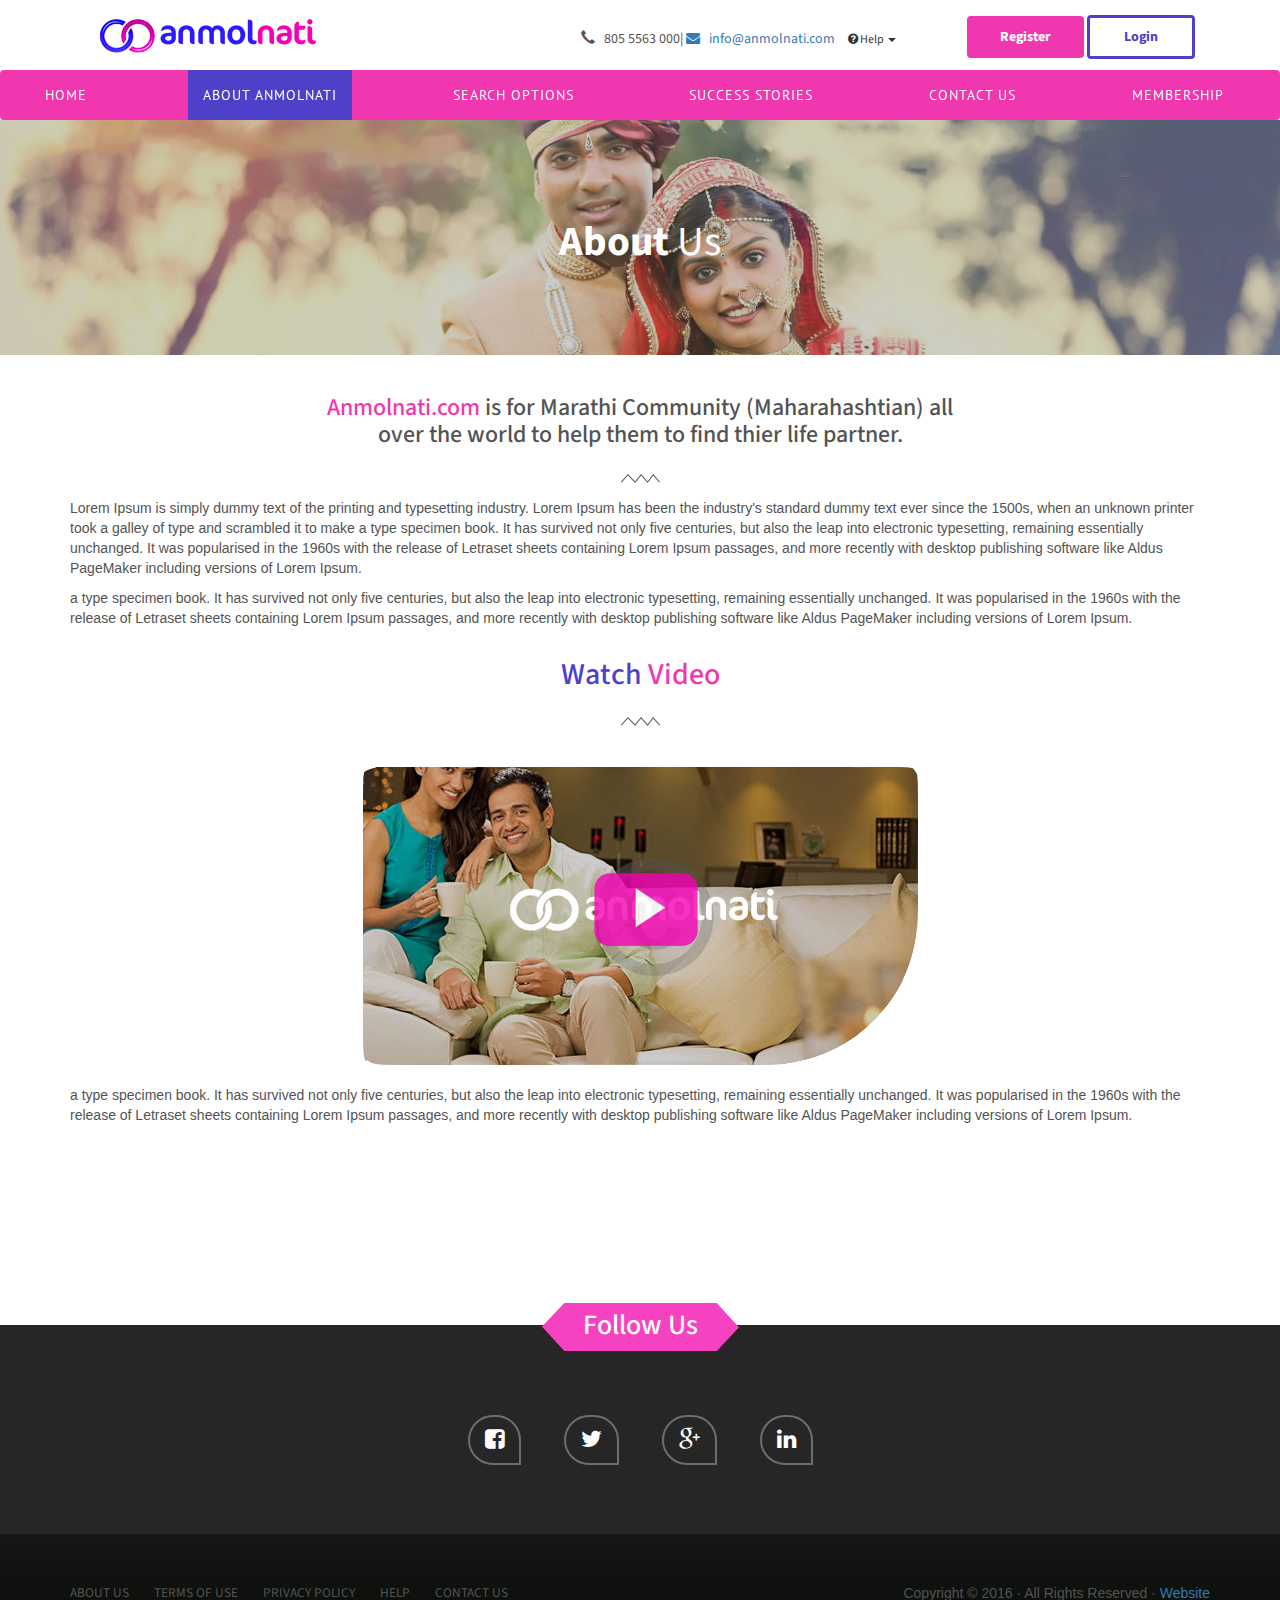
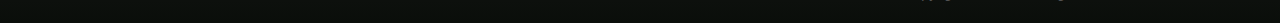
<file: UI/about.html>
<!DOCTYPE html>
<!-- front-end developed by Anil Sonawane : 2018 , anilrsonawane@gmail.com-->
<html lang="en">
<head>
<meta charset="utf-8">
<meta http-equiv="X-UA-Compatible" content="IE=edge">
<meta name="viewport" content="width=device-width, initial-scale=1">
<title>About | anmolnati</title>

<!-- Bootstrap -->
<link href="css/bootstrap.css" rel="stylesheet">

<link href="css/custom.css" rel="stylesheet" type="text/css">
<link href="css/about.css" rel="stylesheet" type="text/css">
<link href="css/font-awesome/css/font-awesome.min.css" rel="stylesheet" type="text/css">
<link href="css/jquery.bxslider.css" rel="stylesheet" type="text/css">
<link href="css/media_queries.css" rel="stylesheet" type="text/css">
<link href="css/animate.css" rel="stylesheet" type="text/css">
<link href="css/Hover-master/css/hover-min.css" rel="stylesheet" type="text/css">
<link href='https://fonts.googleapis.com/css?family=Source+Sans+Pro:400,700' rel='stylesheet' type='text/css'>
<link href="https://fonts.googleapis.com/css?family=PT+Sans" rel="stylesheet">
</head>
<body>
<div class="container">
	<div class="topbar">
    <div class="topbar-wrapper">
    	<div class="logo pull-left"> 
        <img src="images/logo.png" alt="">
        </div>
        <div class="topMid">
              <span><i aria-hidden="true" class="glyphicon glyphicon-earphone"></i> &nbsp; 805 5563 000</span>|
              <span><a href="mailto:info@mangalashtak.com"><i class="fa fa-envelope"></i> &nbsp; info@anmolnati.com</a></span>
		  <div class="btn-group">
				  <button type="button" class="btn btn-sm btn-default dropdown-toggle help-btn" data-toggle="dropdown" aria-haspopup="true" aria-expanded="false"><i class="fa fa-question-circle"></i> Help &nbsp;<span class="caret"></span></button>
				  <ul class="dropdown-menu">
				    <li role="presentation"><a href="#">First Link</a></li>
                    <li role="presentation"><a href="#">Second Link</a></li>
		    </ul>
		  </div>
        </div>
            <div class="topRight pull-right" style="float:left">
            <a href="registration.html" class="btn btn-default login-btn">Register</a>
            <a href="javascript:;" data-toggle="modal" data-target="#myLoginModal" class="btn btn-default reg-btn">Login</a>
    		</div>
	</div>
    </div>
</div>
<nav class="navbar navbar-default">
  <div class="container-fluid">
    <!-- Brand and toggle get grouped for better mobile display -->
    <div class="navbar-header">

    <div class="mobile-btn" style="float:left">
            <a href="registration.html" class="btn btn-default login-btn">Register</a>
            <a href="javascript:;" data-toggle="modal" data-target="#myLoginModal" class="btn btn-default reg-btn">Login</a>
    </div>
      <button type="button" class="navbar-toggle collapsed" data-toggle="collapse" data-target="#defaultNavbar1"><span class="sr-only">Toggle navigation</span><span class="icon-bar"></span><span class="icon-bar"></span><span class="icon-bar"></span></button>
    <!-- Collect the nav links, forms, and other content for toggling -->
    <div class="collapse navbar-collapse" id="defaultNavbar1">
      <ul class="nav navbar-nav">
        <li class="remove-left-padding"><a href="index.html" class="hvr-underline-from-center">HOME</a></li>
        <li class="active"><a href="about.html" class="hvr-underline-from-center">ABOUT ANMOLNATI</a></li>
        <li><a href="search.html" class="hvr-underline-from-center">SEARCH OPTIONS</a></li>
        <li><a href="successstories.html" class="hvr-underline-from-center">SUCCESS STORIES</a></li>
        <li><a href="contact.html" class="hvr-underline-from-center">CONTACT US</a></li>
        <li class="remove-right-padding"><a href="membership.html" class="hvr-underline-from-center">MEMBERSHIP</a></li>
      </ul>
    </div>
    <!-- /.navbar-collapse --> 
  </div>
  </div>
  <!-- /.container-fluid --> 
</nav>

<section class="about-banner">
    <div class="container">
    	<div class="row">
      	<center><h2><span>About</span> Us</h2></center>
        </div>
    </div>
</section>

<section class="about-text">
    <div class="container">
      	<div class="row">
        <center><h3><span>Anmolnati.com</span> is for Marathi Community (Maharahashtian) all<br> over the world to help them to find thier life partner.</h3></center>
        </div>
        <div class="row divider-img"><center><img src="images/Shape1.png" alt=""></center></div>
        <div class="row">
        	<p>Lorem Ipsum is simply dummy text of the printing and typesetting industry. Lorem Ipsum has been the industry's standard dummy text ever since the 1500s, when an unknown printer took a galley of type and scrambled it to make a type specimen book. It has survived not only five centuries, but also the leap into electronic typesetting, remaining essentially unchanged. It was popularised in the 1960s with the release of Letraset sheets containing Lorem Ipsum passages, and more recently with desktop publishing software like Aldus PageMaker including versions of Lorem Ipsum.</p>
            
           <p> a type specimen book. It has survived not only five centuries, but also the leap into electronic typesetting, remaining essentially unchanged. It was popularised in the 1960s with the release of Letraset sheets containing Lorem Ipsum passages, and more recently with desktop publishing software like Aldus PageMaker including versions of Lorem Ipsum.</p>
        </div>
        
        <div class="row"><center><h2>Watch <span>Video</span></h2></center></div>
        <div class="row divider-img"><center><img src="images/Shape1.png" alt=""></center></div>
        <center><img src="images/video-dummy.png" alt="" class="about-video img-responsive"></center>
        
        <p> a type specimen book. It has survived not only five centuries, but also the leap into electronic typesetting, remaining essentially unchanged. It was popularised in the 1960s with the release of Letraset sheets containing Lorem Ipsum passages, and more recently with desktop publishing software like Aldus PageMaker including versions of Lorem Ipsum.</p>
    </div>
</section>

    <!-- Login Modal -->
  <div class="modal fade" id="myLoginModal" tabindex="-1" role="dialog" aria-labelledby="myModalLabel">
    <div class="modal-dialog" role="document">
      <div class="modal-content">
        <div class="modal-header">
          <button type="button" class="close" data-dismiss="modal" aria-label="Close"><span aria-hidden="true">&times;</span></button>
          <h4 class="modal-title" id="myModalLabel">Member Login</h4>
        </div>
        <div class="modal-body clearfix">
          <p>So, Login if you're a member. if not, please register and <a href=""> become a member. </a> </p>
              <div class="loginbox col-md-7">
                <form action="" method="post" name="form1" id="form1">
                  <div class="form-group">
                      <input id="emailid" class="form-control" type="text" name="txtusername" placeholder="Email ID" required>
                  </div>
                  <div class="form-group">
                      <input id="exampleInputEmail3" class="form-control" type="password" name="txtpassword" placeholder="Password" required>
                  </div>
                  <div class="buttonWrapper clearfix">
                    <input type="submit" value="Log in" class="btn btn-default reg-btn">
                    <a href="" class="forgotlink">Forgot Password?</a>
                  </div>
                </form>
             </div>
              <div class="col-md-5">
                <div class="notmemberyet">
                  <p>Not a Member yet?</p>
                  <a href="" class="btn btn-default login-btn">Register Now! (Free)</a>
                </div>
             </div>
        </div>
        <div class="modal-footer">
          
        </div>
      </div>
    </div>
  </div>
  
  
  <section class="footer">
  <div class="container">
  <div class="follow-bar">
    	<div class="row"><center>
        <h6>Follow Us</h6>
        <img src="images/RoundedRectangle2.png" alt=""></center>
        </div>
    </div>
    
  <div class="row">
  </div>
  	<div class="social-links">
    <center>
    	<ul>
       	  <li><a href="#"><i class="fa fa-facebook-square" aria-hidden="true"></i></a></li>
          <li><a href="#"><i class="fa fa-twitter" aria-hidden="true"></i></a></li>
          <li><a href="#"><i class="fa fa-google-plus" aria-hidden="true"></i></a></li>
          <li><a href="#"><i class="fa fa-linkedin" aria-hidden="true"></i></a></li>
        </ul>
     </center>
    </div>
    <ul class="nav-footer pull-left">
        <li class=""><a href="#">ABOUT US</a></li>
        <li><a href="#">TERMS OF USE</a></li>
        <li><a href="#">PRIVACY POLICY</a></li>
        <li><a href="#">HELP</a></li>
        <li><a href="#">CONTACT US</a></li>
      </ul>
      <p class="pull-right copy-right">Copyright &copy; 2016 &middot; All Rights Reserved &middot; <a href="http://azure.dulan.com/" > Website</a></p>
  </div>
  <div class="mobile-copy-right row">
  	<p>Copyright &copy; 2016 &middot; All Rights Reserved &middot; <a href="http://azure.dulan.com/" > Website</a></p>
  </div>
  </section>

<!-- jQuery (necessary for Bootstrap's JavaScript plugins) --> 
<script src="js/jquery-1.11.3.min.js"></script>
<script src="js/jquery.fitvids.js"></script>
<script src="js/jquery.bxslider.min.js"></script>
<script src="js/jquery.easing.1.3.js"></script>
<!-- Include all compiled plugins (below), or include individual files as needed --> 
<script src="js/bootstrap.js"></script>
<script src="js/custom.js"></script>
</body>
</html>
</file>
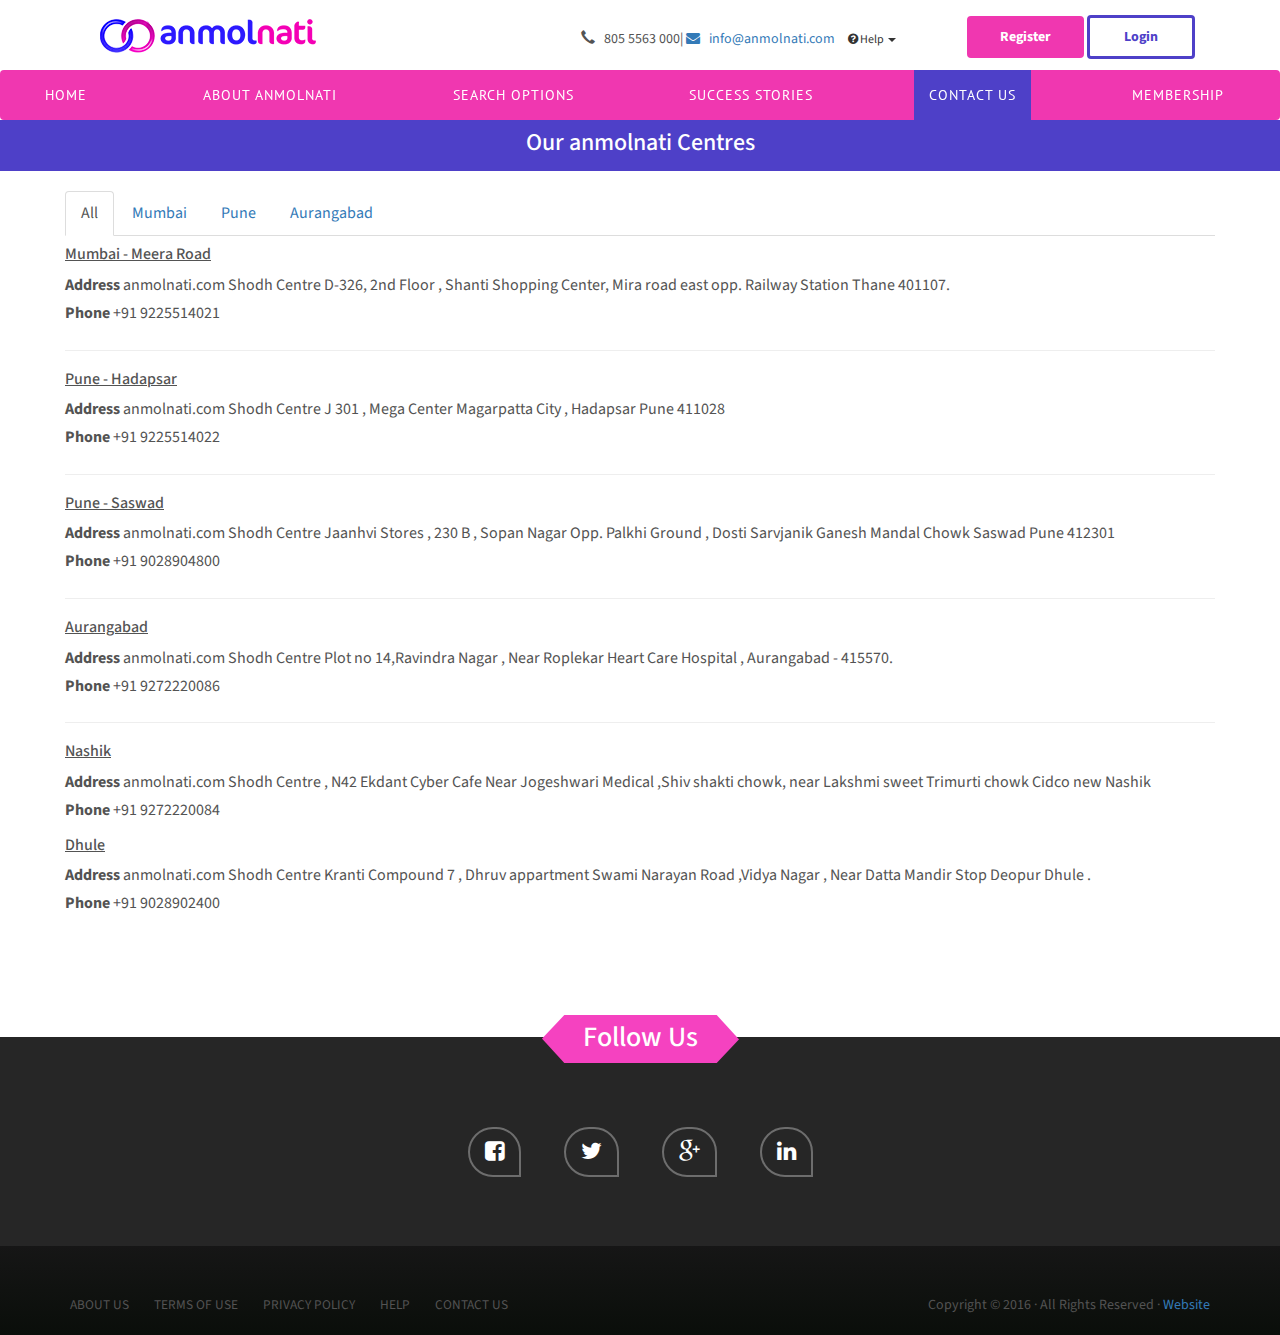
<file: UI/contact.html>
<!DOCTYPE html>
<!-- front-end developed by Anil Sonawane : 2018 , anilrsonawane@gmail.com -->
<html lang="en">
<head>
<meta charset="utf-8">
<meta http-equiv="X-UA-Compatible" content="IE=edge">
<meta name="viewport" content="width=device-width, initial-scale=1">
<title>Contact Us | anmolnati</title>

<!-- Bootstrap -->
<link href="css/bootstrap.css" rel="stylesheet">

<link href="css/custom.css" rel="stylesheet" type="text/css">
<link href="css/contact.css" rel="stylesheet" type="text/css">
<link href="css/font-awesome/css/font-awesome.min.css" rel="stylesheet" type="text/css">
<link href="css/jquery.bxslider.css" rel="stylesheet" type="text/css">
<link href="css/media_queries.css" rel="stylesheet" type="text/css">
<link href="css/animate.css" rel="stylesheet" type="text/css">
<link href="css/Hover-master/css/hover-min.css" rel="stylesheet" type="text/css">
<link href='https://fonts.googleapis.com/css?family=Source+Sans+Pro:400,700' rel='stylesheet' type='text/css'>
<link href="https://fonts.googleapis.com/css?family=PT+Sans" rel="stylesheet">
</head>
<body>
<div class="container">
	<div class="topbar">
    <div class="topbar-wrapper">
    	<div class="logo pull-left"> 
        <img src="images/logo.png" alt="">
        </div>
        <div class="topMid">
              <span><i aria-hidden="true" class="glyphicon glyphicon-earphone"></i> &nbsp; 805 5563 000</span>|
              <span><a href="mailto:info@mangalashtak.com"><i class="fa fa-envelope"></i> &nbsp; info@anmolnati.com</a></span>
		  <div class="btn-group">
				  <button type="button" class="btn btn-sm btn-default dropdown-toggle help-btn" data-toggle="dropdown" aria-haspopup="true" aria-expanded="false"><i class="fa fa-question-circle"></i> Help &nbsp;<span class="caret"></span></button>
				  <ul class="dropdown-menu">
				    <li role="presentation"><a href="#">First Link</a></li>
                    <li role="presentation"><a href="#">Second Link</a></li>
		    </ul>
		  </div>
        </div>
            <div class="topRight pull-right" style="float:left">
            <a href="registration.html" class="btn btn-default login-btn">Register</a>
            <a href="javascript:;" data-toggle="modal" data-target="#myLoginModal" class="btn btn-default reg-btn">Login</a>
    		</div>
	</div>
    </div>
</div>
<nav class="navbar navbar-default">
  <div class="container-fluid">
    <!-- Brand and toggle get grouped for better mobile display -->
    <div class="navbar-header">

    <div class="mobile-btn" style="float:left">
            <a href="registration.html" class="btn btn-default login-btn">Register</a>
            <a href="javascript:;" data-toggle="modal" data-target="#myLoginModal" class="btn btn-default reg-btn">Login</a>
    </div>
      <button type="button" class="navbar-toggle collapsed" data-toggle="collapse" data-target="#defaultNavbar1"><span class="sr-only">Toggle navigation</span><span class="icon-bar"></span><span class="icon-bar"></span><span class="icon-bar"></span></button>
    <!-- Collect the nav links, forms, and other content for toggling -->
    <div class="collapse navbar-collapse" id="defaultNavbar1">
      <ul class="nav navbar-nav">
        <li class="remove-left-padding"><a href="index.html" class="hvr-underline-from-center">HOME</a></li>
        <li><a href="about.html" class="hvr-underline-from-center">ABOUT ANMOLNATI</a></li>
        <li><a href="search.html" class="hvr-underline-from-center">SEARCH OPTIONS</a></li>
        <li><a href="successstories.html" class="hvr-underline-from-center">SUCCESS STORIES</a></li>
        <li class="active"><a href="contact.html" class="hvr-underline-from-center">CONTACT US</a></li>
        <li class="remove-right-padding"><a href="membership.html" class="hvr-underline-from-center">MEMBERSHIP</a></li>
      </ul>
    </div>
    <!-- /.navbar-collapse --> 
  </div>
  </div>
  <!-- /.container-fluid --> 
</nav>

<section class="contact-details">
<section class="titleWrapper">
    <div class="container">
     <center> <h1>Our anmolnati Centres</h1></center>
    </div>
  </section>
    <div class="container contact-info">
    	<div class="clearfix contactAddress">
        <!-- Nav tabs -->
        <ul class="nav nav-tabs" role="tablist">
          <li role="presentation" class="active"><a href="#all" aria-controls="all" role="tab" data-toggle="tab">All</a></li>
      <li role="presentation"><a href="#mumbai" aria-controls="mumbai" role="tab" data-toggle="tab">Mumbai</a></li>
      <li role="presentation"><a href="#pune" aria-controls="pune" role="tab" data-toggle="tab">Pune</a></li>
          <li role="presentation"><a href="#aurangabad" aria-controls="aurangabad" role="tab" data-toggle="tab">Aurangabad</a></li>
          
        </ul>

        <!-- Tab panes -->
        <div class="tab-content">
          <div role="tabpanel" class="tab-pane active" id="all">
          <h5>Mumbai - Meera Road </h5>
            <ul>
              <li>
                <label>Address </label>
                <span> anmolnati.com Shodh Centre D-326, 2nd Floor , Shanti Shopping Center,
  Mira road east opp. Railway Station  Thane 401107.  </span>
              </li>
              <li>
                <label>Phone </label>
                <span> +91 9225514021 </span>
              </li>
            </ul>
       <hr>
       <h5>Pune - Hadapsar</h5>
            <ul>
              <li>
                <label>Address </label>
                <span>anmolnati.com Shodh Centre
J 301 , Mega Center
Magarpatta City , Hadapsar
Pune 411028 </span>
              </li>
              <li>
                <label>Phone </label>
                <span> +91 9225514022  </span>
              </li>
            </ul>
      <hr>
      <h5>Pune - Saswad</h5>
            <ul>
              <li>
                <label>Address </label>
                <span>anmolnati.com Shodh Centre
Jaanhvi Stores , 230 B , Sopan Nagar
Opp. Palkhi Ground , Dosti Sarvjanik Ganesh Mandal Chowk
Saswad Pune 412301 </span>
              </li>
              <li>
                <label>Phone </label>
                <span> +91 9028904800  </span>
              </li>
            </ul>
      <hr>
            <h5>Aurangabad</h5>
            <ul>
              <li>
                <label>Address </label>
                <span> anmolnati.com Shodh Centre Plot no 14,Ravindra Nagar , Near Roplekar Heart Care Hospital ,
  Aurangabad - 415570. </span>
              </li>
              <li>
                <label>Phone </label>
                <span> +91 9272220086 </span>
              </li>
            </ul>

             <hr>
              <h5>Nashik </h5>
            <ul>
              <li>
                <label>Address </label>
                <span> anmolnati.com Shodh Centre , N42 Ekdant Cyber Cafe  Near Jogeshwari Medical ,Shiv shakti chowk, near Lakshmi sweet Trimurti chowk Cidco  new  Nashik  </span>
              </li>
              <li>
                <label>Phone </label>
                <span> +91 9272220084 </span>
              </li>
            </ul>
 <h5>Dhule </h5>
            <ul>
              <li>
                <label>Address </label>
                <span> anmolnati.com Shodh Centre
Kranti Compound 7 , Dhruv appartment
Swami Narayan Road ,Vidya Nagar , Near Datta Mandir Stop
Deopur Dhule .  </span>
              </li>
              <li>
                <label>Phone </label>
                <span> +91 9028902400 </span>
              </li>
            </ul>
          

          </div>
          <div role="tabpanel" class="tab-pane" id="aurangabad">
            <h5>Aurangabad</h5>
            <ul>
              <li>
                <label>Address </label>
                <span> anmolnati.com Shodh Centre Plot no 14,Ravindra Nagar , Near Roplekar Heart Care Hospital ,
  Aurangabad - 415570. </span>
              </li>
              <li>
                <label>Phone </label>
                <span> +91 9272220086 </span>
              </li>
            </ul>
          </div>

          <div role="tabpanel" class="tab-pane" id="mumbai">

              <h5>Mumbai - Meera Road </h5>
            <ul>
              <li>
                <label>Address </label>
                <span> anmolnati.com Shodh Centre D-326, 2nd Floor , Shanti Shopping Center,
  Mira road east opp. Railway Station  Thane 401107.  </span>
              </li>
              <li>
                <label>Phone </label>
                <span> +91 +91 9225514021 </span>
              </li>
            </ul>
          </div>

          <div role="tabpanel" class="tab-pane" id="pune">
            <h5>Pune Hadapsar </h5>
            <ul>
              <li>
                <label>Address </label>
                <span>anmolnati.com Shodh Centre
J 301 , Mega Center
Magarpatta City , Hadapsar
Pune 411028 </span>
              </li>
              <li>
                <label>Phone </label>
                <span> +91 9225514022  </span>
              </li>
            </ul>
      <hr>
      <h5>Pune Saswad</h5>
            <ul>
              <li>
                <label>Address </label>
                <span>anmolnati.com Shodh Centre
Jaanhvi Stores , 230 B , Sopan Nagar
Opp. Palkhi Ground , Dosti Sarvjanik Ganesh Mandal Chowk
Saswad Pune 412301 </span>
              </li>
              <li>
                <label>Phone </label>
                <span> +91 9028904800  </span>
              </li>
            </ul>
          </div>
      
      
      
        </div>
      </div>
    </div>
</section>

    <!-- Login Modal -->
  <div class="modal fade" id="myLoginModal" tabindex="-1" role="dialog" aria-labelledby="myModalLabel">
    <div class="modal-dialog" role="document">
      <div class="modal-content">
        <div class="modal-header">
          <button type="button" class="close" data-dismiss="modal" aria-label="Close"><span aria-hidden="true">&times;</span></button>
          <h4 class="modal-title" id="myModalLabel">Member Login</h4>
        </div>
        <div class="modal-body clearfix">
          <p>So, Login if you're a member. if not, please register and <a href=""> become a member. </a> </p>
              <div class="loginbox col-md-7">
                <form action="" method="post" name="form1" id="form1">
                  <div class="form-group">
                      <input id="emailid" class="form-control" type="text" name="txtusername" placeholder="Email ID" required>
                  </div>
                  <div class="form-group">
                      <input id="exampleInputEmail3" class="form-control" type="password" name="txtpassword" placeholder="Password" required>
                  </div>
                  <div class="buttonWrapper clearfix">
                    <input type="submit" value="Log in" class="btn btn-default reg-btn">
                    <a href="" class="forgotlink">Forgot Password?</a>
                  </div>
                </form>
             </div>
              <div class="col-md-5">
                <div class="notmemberyet">
                  <p>Not a Member yet?</p>
                  <a href="" class="btn btn-default login-btn">Register Now! (Free)</a>
                </div>
             </div>
        </div>
        <div class="modal-footer">
          
        </div>
      </div>
    </div>
  </div>
  
  
  <section class="footer">
  <div class="container">
  <div class="follow-bar">
    	<div class="row"><center>
        <h6>Follow Us</h6>
        <img src="images/RoundedRectangle2.png" alt=""></center>
        </div>
    </div>
    
  <div class="row">
  </div>
  	<div class="social-links">
    <center>
    	<ul>
       	  <li><a href="#"><i class="fa fa-facebook-square" aria-hidden="true"></i></a></li>
          <li><a href="#"><i class="fa fa-twitter" aria-hidden="true"></i></a></li>
          <li><a href="#"><i class="fa fa-google-plus" aria-hidden="true"></i></a></li>
          <li><a href="#"><i class="fa fa-linkedin" aria-hidden="true"></i></a></li>
        </ul>
     </center>
    </div>
    <ul class="nav-footer pull-left">
        <li class=""><a href="#">ABOUT US</a></li>
        <li><a href="#">TERMS OF USE</a></li>
        <li><a href="#">PRIVACY POLICY</a></li>
        <li><a href="#">HELP</a></li>
        <li><a href="#">CONTACT US</a></li>
      </ul>
      <p class="pull-right copy-right">Copyright &copy; 2016 &middot; All Rights Reserved &middot; <a href="http://azure.dulan.com/" > Website</a></p>
  </div>
  <div class="mobile-copy-right row">
  	<p>Copyright &copy; 2016 &middot; All Rights Reserved &middot; <a href="http://azure.dulan.com/" > Website</a></p>
  </div>
  </section>

<!-- jQuery (necessary for Bootstrap's JavaScript plugins) --> 
<script src="js/jquery-1.11.3.min.js"></script>
<script src="js/jquery.fitvids.js"></script>
<script src="js/jquery.bxslider.min.js"></script>
<script src="js/jquery.easing.1.3.js"></script>
<!-- Include all compiled plugins (below), or include individual files as needed --> 
<script src="js/bootstrap.js"></script>
<script src="js/custom.js"></script>
</body>
</html>
</file>
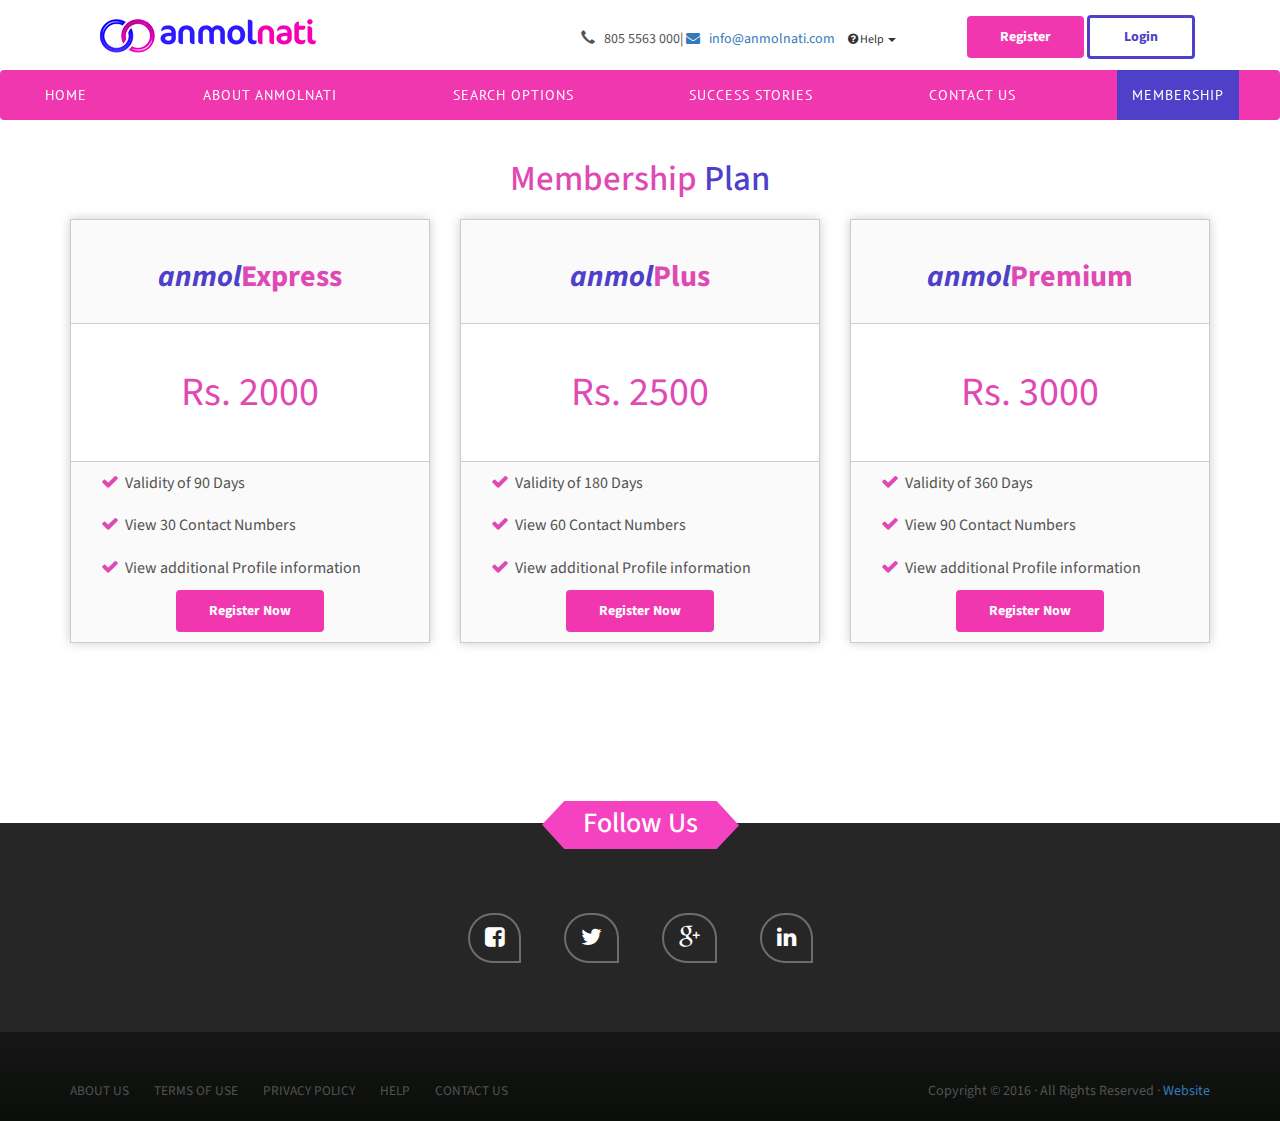
<file: UI/membership.html>
<!DOCTYPE html>
<!-- front-end developed by Anil Sonawane : 2018 , anilrsonawane@gmail.com-->
<html lang="en">
<head>
<meta charset="utf-8">
<meta http-equiv="X-UA-Compatible" content="IE=edge">
<meta name="viewport" content="width=device-width, initial-scale=1">
<title>Membership | anmolnati</title>

<!-- Bootstrap -->
<link href="css/bootstrap.css" rel="stylesheet">

<link href="css/custom.css" rel="stylesheet" type="text/css">
<link href="css/membership.css" rel="stylesheet" type="text/css">
<link href="css/font-awesome/css/font-awesome.min.css" rel="stylesheet" type="text/css">
<link href="css/jquery.bxslider.css" rel="stylesheet" type="text/css">
<link href="css/media_queries.css" rel="stylesheet" type="text/css">
<link href="css/animate.css" rel="stylesheet" type="text/css">
<link href="css/Hover-master/css/hover-min.css" rel="stylesheet" type="text/css">
<link href='https://fonts.googleapis.com/css?family=Source+Sans+Pro:400,700' rel='stylesheet' type='text/css'>
<link href="https://fonts.googleapis.com/css?family=PT+Sans" rel="stylesheet">
</head>
<body>
<div class="container">
	<div class="topbar">
    <div class="topbar-wrapper">
    	<div class="logo pull-left"> 
        <img src="images/logo.png" alt="">
        </div>
        <div class="topMid">
              <span><i aria-hidden="true" class="glyphicon glyphicon-earphone"></i> &nbsp; 805 5563 000</span>|
              <span><a href="mailto:info@mangalashtak.com"><i class="fa fa-envelope"></i> &nbsp; info@anmolnati.com</a></span>
		  <div class="btn-group">
				  <button type="button" class="btn btn-sm btn-default dropdown-toggle help-btn" data-toggle="dropdown" aria-haspopup="true" aria-expanded="false"><i class="fa fa-question-circle"></i> Help &nbsp;<span class="caret"></span></button>
				  <ul class="dropdown-menu">
				    <li role="presentation"><a href="#">First Link</a></li>
                    <li role="presentation"><a href="#">Second Link</a></li>
		    </ul>
		  </div>
        </div>
            <div class="topRight pull-right" style="float:left">
            <a href="registration.html" class="btn btn-default login-btn">Register</a>
            <a href="javascript:;" data-toggle="modal" data-target="#myLoginModal" class="btn btn-default reg-btn">Login</a>
    		</div>
	</div>
    </div>
</div>
<nav class="navbar navbar-default">
  <div class="container-fluid">
    <!-- Brand and toggle get grouped for better mobile display -->
    <div class="navbar-header">

    <div class="mobile-btn" style="float:left">
            <a href="registration.html" class="btn btn-default login-btn">Register</a>
            <a href="javascript:;" data-toggle="modal" data-target="#myLoginModal" class="btn btn-default reg-btn">Login</a>
    </div>
      <button type="button" class="navbar-toggle collapsed" data-toggle="collapse" data-target="#defaultNavbar1"><span class="sr-only">Toggle navigation</span><span class="icon-bar"></span><span class="icon-bar"></span><span class="icon-bar"></span></button>
    <!-- Collect the nav links, forms, and other content for toggling -->
    <div class="collapse navbar-collapse" id="defaultNavbar1">
      <ul class="nav navbar-nav">
        <li class="remove-left-padding"><a href="index.html" class="hvr-underline-from-center">HOME</a></li>
        <li><a href="about.html" class="hvr-underline-from-center">ABOUT ANMOLNATI</a></li>
        <li><a href="search.html" class="hvr-underline-from-center">SEARCH OPTIONS</a></li>
        <li><a href="successstories.html" class="hvr-underline-from-center">SUCCESS STORIES</a></li>
        <li><a href="contact.html" class="hvr-underline-from-center">CONTACT US</a></li>
        <li class="remove-right-padding active"><a href="membership.html" class="hvr-underline-from-center">MEMBERSHIP</a></li>
      </ul>
    </div>
    <!-- /.navbar-collapse --> 
  </div>
  </div>
  <!-- /.container-fluid --> 
</nav>

<section class="membership">
<center><h2><span>Membership</span> Plan</h2></center>
    <div class="container">
    <div class="wrapper row">
        <div class="col-md-4 col-sm-4">
        <div class="membership-box">
              <h1><span>anmol</span>Express</h1>
           
              <div class="package">
                <big>Rs. 2000</big>
               
              </div>
              <ul>
                <li><i class="fa fa-check" aria-hidden="true"></i>&nbsp; Validity of 90 Days</li>
                <li><i class="fa fa-check" aria-hidden="true"></i>&nbsp; View 30 Contact Numbers</li>
                <li><i class="fa fa-check" aria-hidden="true"></i>&nbsp; View additional Profile information </li>
             
              </ul>
            <div class="button">
			<a href="javascript:;" data-toggle="modal" data-target="#myLoginModal"><input type="button" value="Register Now" class="btn btn-default login-btn"></a>			
              
            </div>
            </div>
      </div>
        <div class="col-md-4 col-sm-4">
        <div class="membership-box">
              <h1><span>anmol</span>Plus</h1>
           
              <div class="package">
                <big>Rs. 2500</big>
               
              </div>
              <ul>
                <li><i class="fa fa-check" aria-hidden="true"></i>&nbsp; Validity of 180 Days</li>
                <li><i class="fa fa-check" aria-hidden="true"></i>&nbsp; View 60 Contact Numbers</li>
                <li><i class="fa fa-check" aria-hidden="true"></i>&nbsp; View additional Profile information </li>
             
              </ul>
            <div class="button">
			<a href="javascript:;" data-toggle="modal" data-target="#myLoginModal"><input type="button" value="Register Now" class="btn btn-default login-btn"></a>			
              
            </div>
            </div>
        </div>
        <div class="col-md-4 col-sm-4">
        <div class="membership-box">
              <h1><span>anmol</span>Premium</h1>
           
              <div class="package">
                <big>Rs. 3000</big>
               
              </div>
              <ul>
                <li><i class="fa fa-check" aria-hidden="true"></i>&nbsp; Validity of 360 Days</li>
                <li><i class="fa fa-check" aria-hidden="true"></i>&nbsp; View 90 Contact Numbers</li>
                <li><i class="fa fa-check" aria-hidden="true"></i>&nbsp; View additional Profile information </li>
             
              </ul>
            <div class="button">
			<a href="javascript:;" data-toggle="modal" data-target="#myLoginModal"><input type="button" value="Register Now" class="btn btn-default login-btn"></a>			
              
            </div>
            </div>
        </div>
    </div>
    </div>
</section>


    <!-- Login Modal -->
  <div class="modal fade" id="myLoginModal" tabindex="-1" role="dialog" aria-labelledby="myModalLabel">
    <div class="modal-dialog" role="document">
      <div class="modal-content">
        <div class="modal-header">
          <button type="button" class="close" data-dismiss="modal" aria-label="Close"><span aria-hidden="true">&times;</span></button>
          <h4 class="modal-title" id="myModalLabel">Member Login</h4>
        </div>
        <div class="modal-body clearfix">
          <p>So, Login if you're a member. if not, please register and <a href=""> become a member. </a> </p>
              <div class="loginbox col-md-7">
                <form action="" method="post" name="form1" id="form1">
                  <div class="form-group">
                      <input id="emailid" class="form-control" type="text" name="txtusername" placeholder="Email ID" required>
                  </div>
                  <div class="form-group">
                      <input id="exampleInputEmail3" class="form-control" type="password" name="txtpassword" placeholder="Password" required>
                  </div>
                  <div class="buttonWrapper clearfix">
                    <input type="submit" value="Log in" class="btn btn-default reg-btn">
                    <a href="" class="forgotlink">Forgot Password?</a>
                  </div>
                </form>
             </div>
              <div class="col-md-5">
                <div class="notmemberyet">
                  <p>Not a Member yet?</p>
                  <a href="" class="btn btn-default login-btn">Register Now! (Free)</a>
                </div>
             </div>
        </div>
        <div class="modal-footer">
          
        </div>
      </div>
    </div>
  </div>
  
  
  <section class="footer">
  <div class="container">
  <div class="follow-bar">
    	<div class="row"><center>
        <h6>Follow Us</h6>
        <img src="images/RoundedRectangle2.png" alt=""></center>
        </div>
    </div>
    
  <div class="row">
  </div>
  	<div class="social-links">
    <center>
    	<ul>
       	  <li><a href="#"><i class="fa fa-facebook-square" aria-hidden="true"></i></a></li>
          <li><a href="#"><i class="fa fa-twitter" aria-hidden="true"></i></a></li>
          <li><a href="#"><i class="fa fa-google-plus" aria-hidden="true"></i></a></li>
          <li><a href="#"><i class="fa fa-linkedin" aria-hidden="true"></i></a></li>
        </ul>
     </center>
    </div>
    <ul class="nav-footer pull-left">
        <li class=""><a href="#">ABOUT US</a></li>
        <li><a href="#">TERMS OF USE</a></li>
        <li><a href="#">PRIVACY POLICY</a></li>
        <li><a href="#">HELP</a></li>
        <li><a href="#">CONTACT US</a></li>
      </ul>
      <p class="pull-right copy-right">Copyright &copy; 2016 &middot; All Rights Reserved &middot; <a href="http://azure.dulan.com/" > Website</a></p>
  </div>
  <div class="mobile-copy-right row">
  	<p>Copyright &copy; 2016 &middot; All Rights Reserved &middot; <a href="http://azure.dulan.com/" > Website</a></p>
  </div>
  </section>

<!-- jQuery (necessary for Bootstrap's JavaScript plugins) --> 
<script src="js/jquery-1.11.3.min.js"></script>
<script src="js/jquery.fitvids.js"></script>
<script src="js/jquery.bxslider.min.js"></script>
<script src="js/jquery.easing.1.3.js"></script>
<!-- Include all compiled plugins (below), or include individual files as needed --> 
<script src="js/bootstrap.js"></script>
<script src="js/custom.js"></script>
</body>
</html>
</file>
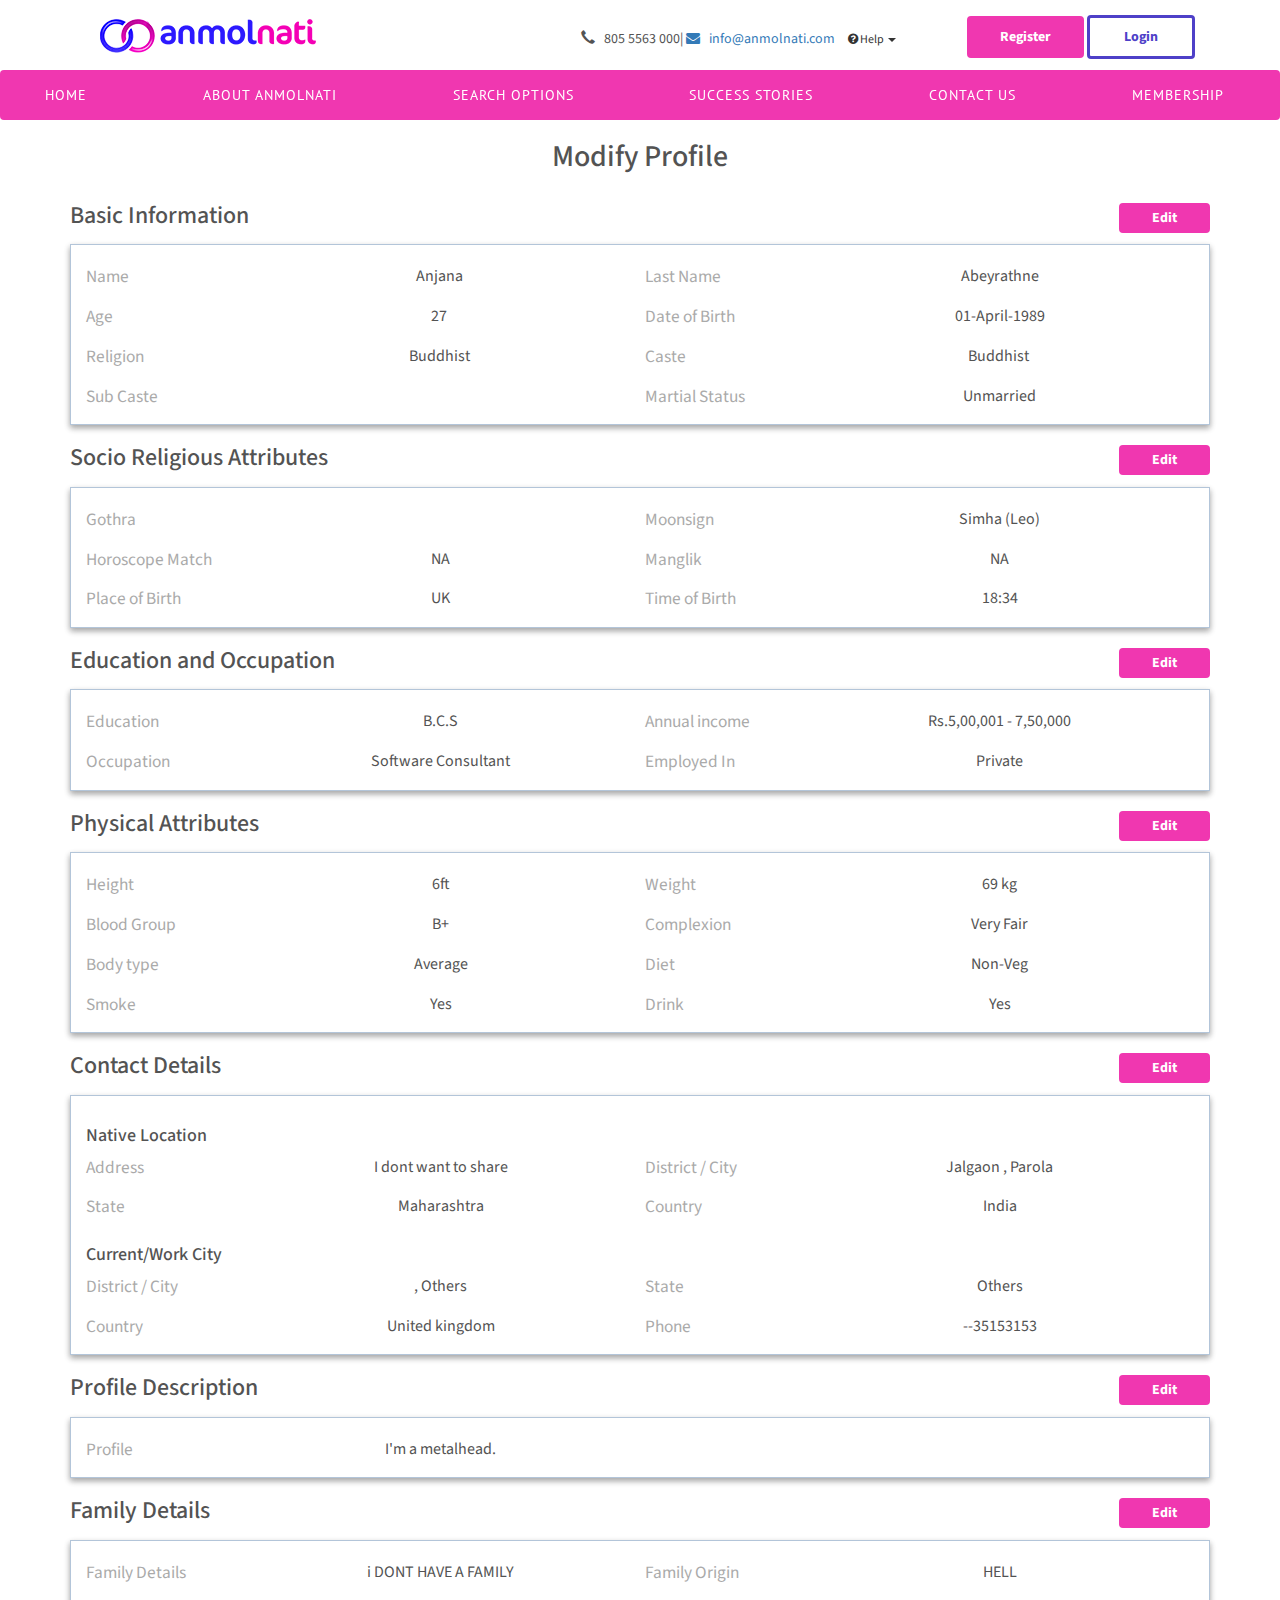
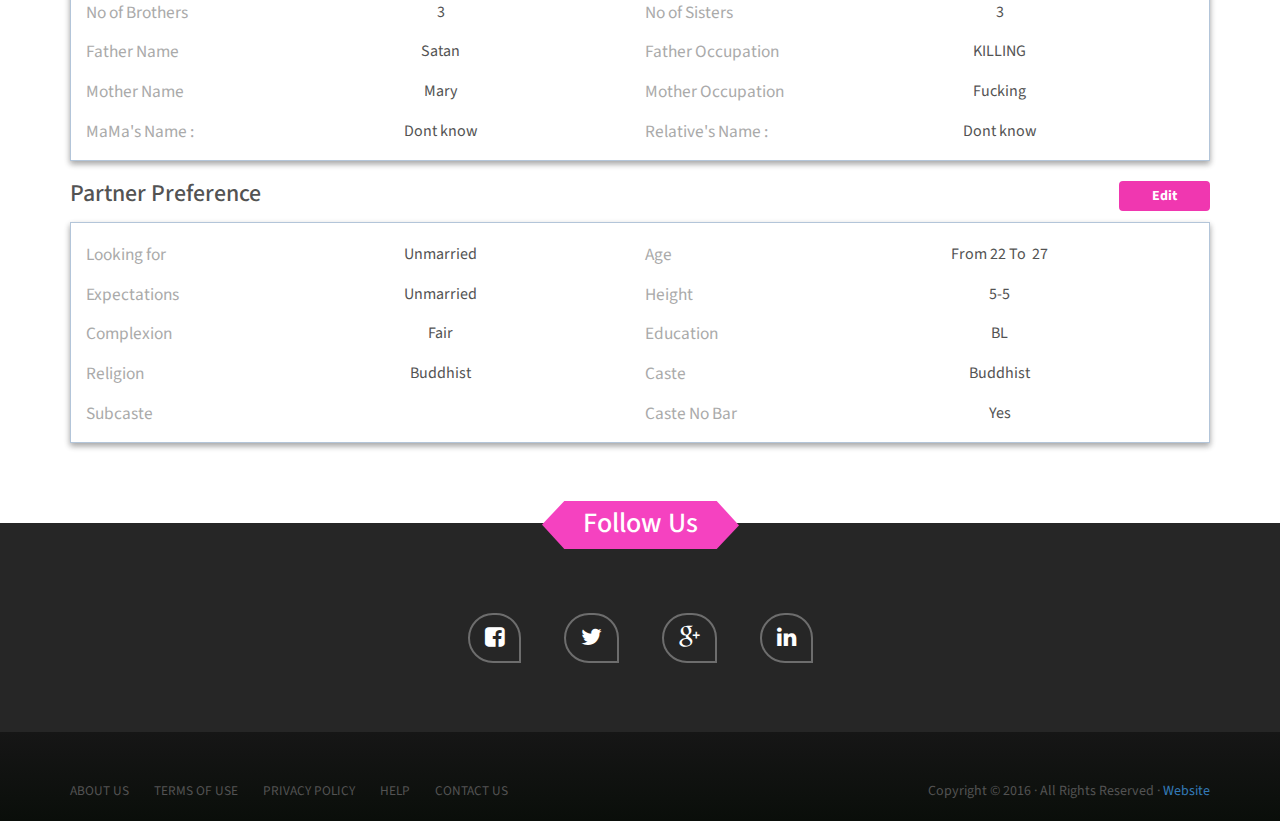
<file: UI/modifyprofile.html>
<!DOCTYPE html>
<!-- front-end developed by Anil Sonawane : 2018 , anilrsonawane@gmail.com-->
<html lang="en">
<head>
<meta charset="utf-8">
<meta http-equiv="X-UA-Compatible" content="IE=edge">
<meta name="viewport" content="width=device-width, initial-scale=1">
<title>Profile | anmolnati</title>

<!-- Bootstrap -->
<link href="css/bootstrap.css" rel="stylesheet">

<link href="css/custom.css" rel="stylesheet" type="text/css">
<link href="css/modifyprofile.css" rel="stylesheet" type="text/css">
<link href="css/font-awesome/css/font-awesome.min.css" rel="stylesheet" type="text/css">
<link href="css/jquery.bxslider.css" rel="stylesheet" type="text/css">
<link href="css/media_queries.css" rel="stylesheet" type="text/css">
<link href="css/animate.css" rel="stylesheet" type="text/css">
<link href="css/Hover-master/css/hover-min.css" rel="stylesheet" type="text/css">
<link href='https://fonts.googleapis.com/css?family=Source+Sans+Pro:400,700' rel='stylesheet' type='text/css'>
<link href="https://fonts.googleapis.com/css?family=PT+Sans" rel="stylesheet">
<script>
  
  function edit_info(wdo1,wdo2)
  {
  document.getElementById(wdo1).style.display = 'block';
  document.getElementById(wdo2).style.display = 'none';
  }
</script>
</head>
<body>
<div class="container">
	<div class="topbar">
    <div class="topbar-wrapper">
    	<div class="logo pull-left"> 
        <img src="images/logo.png" alt="">
        </div>
        <div class="topMid">
              <span><i aria-hidden="true" class="glyphicon glyphicon-earphone"></i> &nbsp; 805 5563 000</span>|
              <span><a href="mailto:info@mangalashtak.com"><i class="fa fa-envelope"></i> &nbsp; info@anmolnati.com</a></span>
		  <div class="btn-group">
				  <button type="button" class="btn btn-sm btn-default dropdown-toggle help-btn" data-toggle="dropdown" aria-haspopup="true" aria-expanded="false"><i class="fa fa-question-circle"></i> Help &nbsp;<span class="caret"></span></button>
				  <ul class="dropdown-menu">
				    <li role="presentation"><a href="#">First Link</a></li>
                    <li role="presentation"><a href="#">Second Link</a></li>
		    </ul>
		  </div>
        </div>
            <div class="topRight pull-right" style="float:left">
            <a href="registration.html" class="btn btn-default login-btn">Register</a>
            <a href="javascript:;" data-toggle="modal" data-target="#myLoginModal" class="btn btn-default reg-btn">Login</a>
    		</div>
	</div>
    </div>
</div>
<nav class="navbar navbar-default">
  <div class="container-fluid">
    <!-- Brand and toggle get grouped for better mobile display -->
    <div class="navbar-header">

    <div class="mobile-btn" style="float:left">
            <a href="registration.html" class="btn btn-default login-btn">Register</a>
            <a href="javascript:;" data-toggle="modal" data-target="#myLoginModal" class="btn btn-default reg-btn">Login</a>
    </div>
      <button type="button" class="navbar-toggle collapsed" data-toggle="collapse" data-target="#defaultNavbar1"><span class="sr-only">Toggle navigation</span><span class="icon-bar"></span><span class="icon-bar"></span><span class="icon-bar"></span></button>
    <!-- Collect the nav links, forms, and other content for toggling -->
    <div class="collapse navbar-collapse" id="defaultNavbar1">
      <ul class="nav navbar-nav">
        <li class="remove-left-padding"><a href="index.html" class="hvr-underline-from-center">HOME</a></li>
        <li><a href="about.html" class="hvr-underline-from-center">ABOUT ANMOLNATI</a></li>
        <li><a href="search.html" class="hvr-underline-from-center">SEARCH OPTIONS</a></li>
        <li><a href="successstories.html" class="hvr-underline-from-center">SUCCESS STORIES</a></li>
        <li><a href="contact.html" class="hvr-underline-from-center">CONTACT US</a></li>
        <li class="remove-right-padding"><a href="membership.html" class="hvr-underline-from-center">MEMBERSHIP</a></li>
      </ul>
    </div>
    <!-- /.navbar-collapse --> 
  </div>
  </div>
  <!-- /.container-fluid --> 
</nav>

<section class="modprofile-banner">
    <div class="container">
    	<div class="row">
      	<center><h2>Modify Profile</h2></center>
        </div>
    </div>
</section>

<section class="wrapper profileSectionWrapper">
    <div class="container">
              <div class="profileInformation editProfileForm">

    
    <div id="window11">
  
    <h3>Basic Information <a name="Basic_Information"></a> <input type="button" value="Edit" class="editbtn btn btn-danger" onClick="edit_info('window1','window11')"/></h3>
      <A name="q1" id="q1"></A></span>
                
      

    <ul class="basicInfo">
            <div class="clearfix">
              <li>
                <label>Name</label>
                <span>Anjana&nbsp;</span>
              </li>
              <li>
                <label>Last Name</label>
                <span>Abeyrathne</span>
              </li>
              <li>
                <label>Age</label>
                <span>27&nbsp;</span>
              </li>
              <li>
                <label>Date of Birth</label>
                <span>01-April-1989</span>
              </li>
        <li>
                <label>Religion</label>
                <span>Buddhist&nbsp;</span>
              </li>
        <li>
                <label>Caste</label>
                <span>Buddhist&nbsp;</span>
              </li>
         <li>
                <label>Sub Caste</label>
                <span>&nbsp;</span>
              </li>
              
            <li>
                <label>Martial Status</label>
                <span>Unmarried</span>
              </li>
        
            </div>
          </ul>
    

        </div>

         <div id="window1">
         <h3>Basic Information <a name="Basic_Information"></a> <input type="button" value="Edit" class="editbtn btn btn-danger" onClick="edit_info('window11','window1')"/></h3>
         <form name="basic" action="edit_basic.php?id=basic" method="post">
         <ul class="basicInfo">
            <div class="clearfix">
              <li>
                <label>Name</label>
                <span><input type="text" class="form-control" name="txtName" id="txtName" value="Anjana"></span>
              </li>
        <li>
                <label>Last name</label>
                <span><input type="text" class="form-control" name="txtLastName" id="txtLastName" value="Abeyrathne"></span>
              </li>
          
              <li>
                <label>Religion</label>
                <span><select style="width:210px;" data-ref-type="reg-caste" id="religion" class="form-control js-religion" name="religion">
            </select></span>
              </li>
        
        <li>
                <label>Caste</label>
                <span><select style="width:220px;" data-ref-type="reg-caste" id="caste" class="form-control js-caste" name="caste">
      </select></span>
              </li>
        
        <li>
                <label>Subcaste</label>
                <span><select style="width:220px;" data-ref-type="reg-caste" data-sub-caste-fld-name="txtSubcaste" id="sub_caste" class="form-control js-sub-caste" name="txtSubcaste" disabled="disabled">
      </select>
      <input type="text" style="width:215px;display:none;" data-ref-type="reg-caste" maxlength="50" size="40" id="txtSubcaste" value="" class="form-control js-txt-sub-caste" name="txtSubcaste" disabled="disabled"></span>
              </li>
              
              <li>
                <label>Date of Birth</label>
                <span class="dob">
        <input name="date1" id='date1' value="1989-04-01" size="25" type="text" disabled="disabled" class="text"/><input type="hidden" name="hdate" value="1989-04-01"><br>

    <select name="dobMonth" class="text">
          <option value="-Month-" selected="selected">-Month-</option>
          <option value="1">January</option>
          <option value="2">February</option>
          <option value="3">March</option>
          <option value="4">April</option>
          <option value="5">May</option>
          <option value="6">June</option>
          <option value="7">July</option>
          <option value="8">August</option>
          <option value="9">September</option>
          <option value="10">October</option>
          <option value="11">November</option>
          <option value="12">December</option>
        </select>
    <select  name="dobDay" class="text">
                                    <option value="-Date-" selected="selected">-Date-</option>
                                    <option value="1">1</option>
                                    <option value="2">2</option>
                                    <option value="3">3</option>
                                    <option value="4">4</option>
                                    <option value="5">5</option>
                                    <option value="6">6</option>
                                    <option value="7">7</option>
                                    <option value="8">8</option>
                                    <option value="9">9</option>
                                    <option value="10">10</option>
                                    <option value="11">11</option>
                                    <option value="12">12</option>
                                    <option value="13">13</option>
                                    <option value="14">14</option>
                                    <option value="15">15</option>
                                    <option value="16">16</option>
                                    <option value="17">17</option>
                                    <option value="18">18</option>
                                    <option value="19">19</option>
                                    <option value="20">20</option>
                                    <option value="21">21</option>
                                    <option value="22">22</option>
                                    <option value="23">23</option>
                                    <option value="24">24</option>
                                    <option value="25">25</option>
                                    <option value="26">26</option>
                                    <option value="27">27</option>
                                    <option value="28">28</option>
                                    <option value="29">29</option>
                                    <option value="30">30</option>
                                    <option value="31">31</option>
                                  </select>
        <select name="dobYear" class="text" onChange="updateDay('year','basic','dobYear','dobMonth','dobDay');">
                                    <option value="-Year-" selected="selected">-Year-</option>

                                    <option value="1950">1950</option>
                                    <option value="1951">1951</option>
                                    <option value="1952">1952</option>
                                    <option value="1953">1953</option>
                                    <option value="1954">1954</option>
                                    <option value="1955">1955</option>
                                    <option value="1956">1956</option>
                                    <option value="1957">1957</option>
                                    <option value="1958">1958</option>
                                    <option value="1959">1959</option>
                                    <option value="1960">1960</option>
                                    <option value="1961">1961</option>
                                    <option value="1962">1962</option>
                                    <option value="1963">1963</option>
                                    <option value="1964">1964</option>
                                    <option value="1965">1965</option>
                                    <option value="1966">1966</option>
                                    <option value="1967">1967</option>
                                    <option value="1968">1968</option>
                                    <option value="1969">1969</option>
                                    <option value="1970">1970</option>
                                    <option value="1971">1971</option>
                                    <option value="1972">1972</option>
                                    <option value="1973">1973</option>
                                    <option value="1974">1974</option>
                                    <option value="1975">1975</option>
                                    <option value="1976">1976</option>
                                    <option value="1977">1977</option>
                                    <option value="1978">1978</option>
                                    <option value="1979">1979</option>
                                    <option value="1980">1980</option>
                                    <option value="1981">1981</option>
                                    <option value="1982">1982</option>
                                    <option value="1983">1983</option>
                                    <option value="1984">1984</option>
                                    <option value="1985">1985</option>
                                    <option value="1986">1986</option>
                                    <option value="1987">1987</option>
                                    <option value="1988">1988</option>
                                    <option value="1989">1989</option>
                  <option value="1990">1990</option>
                  <option value="1991">1991</option>
                  <option value="1992">1992</option>
                  <option value="1993">1993</option>
                  <option value="1994">1994</option>
                  <option value="1995">1995</option>
                  <option value="1996">1996</option>
                  <option value="1997">1997</option>
                  <option value="1998">1998</option>
                  <option value="1999">1999</option>
                  <option value="2000">2000</option>
                                  </select>

                
                </span>
              </li>
             
        <li>
                <label>Martial Status</label>
                <span><select name="txtLooking" class="form-control" id="txtLooking" style="width:250px;">
            <option value="Unmarried">Unmarried</option>
            <option value="Unmarried">Unmarried</option>
            <option value="Widow/Widower">Widow/Widower</option>
            <option value="Divorcee">Divorcee</option>
            <option value="Separated">Separated</option>
          </select></span>
              </li>
       
       
            </div>
            <div class="buttonWrapper">
              <input type="button" class="btn btn-primary btn-save" value="Save" onClick="sendbasic()">
              <input type="button" class="btn btn-Default cancle" value="Cancle" onClick="edit_info('window11','window1')">
            </div>
          </ul>
         </form>
         
         
        
         
         
         </div>

        <div id="window12">
        <h3>Socio Religious Attributes <input type="button" value="Edit" class="editbtn btn btn-danger" onClick="edit_info('window2','window12')"/></h3>
                       <div align="center"><span class="h3r"><A name="q2" id="q2"></A></span>
                 </div>
        <!--Socio Religious Attributes-->

        


      <ul class="basicInfo">
            <div class="clearfix">
              <li>
                <label>Gothra</label>
                <span>&nbsp;</span>
              </li>
              <li>
                <label>Moonsign</label>
                <span>Simha (Leo)</span>
              </li>
              <li>
                <label>Horoscope Match</label>
                <span>NA</span>
              </li>
              <li>
                <label>Manglik</label>
                <span>NA</span>
              </li>
              <li>
                <label>Place of Birth </label>
                <span>UK</span>
              </li>
              <li>
                <label>Time of Birth</label>
                <span>18:34</span>
              </li>
              
            </div>
          </ul>

        </div>
        
        
        <div id="window2">
<form name="religious" action="edit_basic.php?id=religious" method="post">
<h3>Socio Religious Attributes</h3>
<ul class="basicInfo">
            <div class="clearfix">
              <li>
                <label>Gothra</label>
                <span><input name="txtGothra" type="text" class="form-control" id="txtGothra" value=""></span>
              </li>
        <li>
                <label>Moonsign</label>
                <span><select name="txtMoon" class="form-control" id="txtMoon" style="width:215px;">
       <option value="Simha (Leo)" selected>Simha (Leo)</option>
            <option value="Does not matter">Does not matter</option>
            <option value="Mesh (Aries)">Mesh (Aries)</option>
            <option value="Vrishabh (Taurus)">Vrishabh (Taurus)</option>
            <option value="Mithun (Gemini)">Mithun (Gemini)</option>
            <option value="Karka (Cancer)">Karka (Cancer)</option>
            <option value="Simha (Leo)">Simha (Leo)</option>
            <option value="Kanya (Virgo)">Kanya (Virgo)</option>
            <option value="Tula (Libra)">Tula (Libra)</option>
            <option value="Vrischika (Scorpio)">Vrischika (Scorpio)</option>
            <option value="Dhanu (Sagittarious)">Dhanu (Sagittarious)</option>
            <option value="Makar (Capricorn)">Makar (Capricorn)</option>
            <option value="Kumbha (Aquarious)">Kumbha (Aquarious)</option>
            <option value="Meen (Pisces)">Meen (Pisces)</option>
          </select></span>
              </li>
        
        <li>
                <label>Horoscope Match</label>
                <span><select name="txtHorosMatch" class="form-control" id="txtHorosMatch" style="width:215px;">
            <option value="NA">NA</option>
            <option value="No">No</option>
            <option value="Yes">Yes</option>
            <option value="NA">Not Applicable</option>
                    </select></span>
              </li>
        
        
        <li>
                <label>Manglik</label>
                <span><select name="txtManglik" class="form-control" id="txtManglik" style="width:215px;">
            <option value="NA">NA</option>
            <option value="No">No</option>
            <option value="Yes">Yes</option>
            <option value="Do not know">Do not know</option>
            <option value="Not applicable">Not applicable</option>
                    </select></span>
              </li>
        
        
        <li>
                <label>Place of Birth </label>
                <span><input name="txtPb" type="text" class="form-control" id="txtPb" style="width:215px;" value="UK" size="40" maxlength="40" onKeyUp="check_alpha('txtPb','religious')"></span>
              </li>
        
        <li>
                <label>Time of Birth</label>
                <span><input name="txtTb" type='text' class="form-control" id='timepicker1' onBlur="validateDatePicker(this)" value='18:34' size=8 maxlength=8></span>
              </li>
       
    </div>
     <div class="buttonWrapper">
              <input type="button" class="btn btn-primary btn-save" value="Save" onClick="sendreligious()">
              <input type="button" class="btn btn-Default cancle" value="Cancle" onClick="edit_info('window12','window2')">
            </div>
    </ul>
 </form>
  </div>
      <!--Education and Occupation-->
      <div id="window13">
      <h3>Education and Occupation <input type="button" value="Edit" class="editbtn btn btn-danger" onClick="edit_info('window3','window13')"/></h3>
      <div align="center"><span class="h3r"><A name="q3" id="q3"></A></span>
                         </div>
      

<ul class="basicInfo">
            <div class="clearfix">
              <li>
                <label>Education</label>
                <span>B.C.S</span>
              </li>
              <li>
                <label>Annual income</label>
                <span>Rs.5,00,001 -   7,50,000</span>
              </li>
        <li>
                <label>Occupation</label>
                <span>Software Consultant</span>
              </li>
        <li>
                <label>Employed In</label>
                <span>Private</span>
              </li>
          
            </div>
          </ul>

      
      

        </div>
        <div id="window3">
<form name="education" action="edit_basic.php?id=education" method="post">
  <h3>Education and Occupation</h3>
  <ul class="basicInfo">
            <div class="clearfix">
              <li>
                <label>Education</label>
                <span><select name="txtEdu" class="form-control" id="txtEdu" style="width:215px;">
            <option value="B.C.S|ME" selected>B.C.S</option>
                       <option value="Select">Select</option>
                              <option value="B.A|ME">B.A</option>
                <option value="B.Arch|HE">B.Arch</option>
                <option value="B.B.A|ME">B.B.A</option>
                <option value="B.C.A|ME">B.C.A</option>
                <option value="B.C.S|ME">B.C.S</option>
                <option value="B.Com|ME">B.Com</option>
                <option value="BAMS|HE">BAMS</option>
                <option value="BDS|HE">BDS</option>
                <option value="B.E|HE">B.E</option>
                <option value="B.Tech|HE">B.Tech</option>
                <option value="B.Ed|ME">B.Ed</option>
                <option value="B.LIB|ME">B.LIB</option>
                <option value="BHMS|HE">BHMS</option>
                <option value="BMS|ME">BMS</option>
                <option value="BMM|ME">BMM</option>
                <option value="BL|ME">BL</option>
                <option value="B.Pharm|ME">B.Pharm</option>
                 <option value="B.P.Ed|ME">B.P.Ed</option>
                <option value="B.Sc|ME">B.Sc</option>
                <option value="BUMS|HE">BUMS</option>
                        <option value="BVSC|ME">BVSC</option>
                      <option value="BFA|ME">BFA</option>
                      <option value="CA|HE">CA</option>
                <option value="Class 10|LE">Class 10</option>
                <option value="Class 12|LE">Class 12</option>
                <option value="CS|HE">CS</option>
                <option value="Diploma|ME">Diploma</option>
                                                          <option value="D.ed|ME">D.ed</option>
                <option value="ICWA|ME">ICWA</option>
                <option value="I.T.I|LE">I.T.I</option>
                <option value="less Than 10th|LE">less Than 10th</option>
                <option value="LLB|ME">LLB</option>
                <option value="LLM|ME">LLM</option>
                <option value="M.A|ME">M.A</option>
                <option value="M.Arch|HE">M.Arch</option>
                <option value="MBA|HE">MBA</option>
                <option value="MBBS|HE">MBBS</option>
                <option value="MCA|HE">MCA</option>
                <option value="MCM|HE">MCM</option>
                <option value="MCS|HE">MCS</option>
                <option value="M.Com|ME">M.Com</option>
                <option value="M.Lib|ME">M.Lib</option>
                <option value="MMS|ME">MMS</option>
                <option value="MD|HE">MD</option>
                <option value="MS|HE">MS</option>
                <option value="M.Ed|ME">M.Ed</option>
                <option value="M.P.Ed|ME">M.P.Ed</option>
                <option value="MPM|HE">MPM</option>
                <option value="M.E|HE">M.E</option>
                <option value="M.Tech|HE">M.Tech</option>
                <option value="MS|HE">MS</option>
                <option value="ML|HE">ML</option>
                <option value="M.Pharm|HE">M.Pharm</option>
                <option value="Mphil|HE">Mphil</option>
                <option value="M.Sc|HE">M.Sc</option>
                <option value="MFA|HE">MFA</option>
                <option value="PGDCA|HE">PGDCA</option>
                <option value="PG Diploma|HE">PG Diploma</option>
                <option value="PGDM|HE">PGDM</option>
                <option value="Phd|HE">Phd</option>
                                                          <option value="Undergraduate|LE">Undergraduate</option>
                <option value="Other|ME">Other</option>          </select></span>
              </li>
        
         <li>
                <label>Annual income</label>
                <span><select name="txtIncome" class="form-control" id="txtIncome" style="width:215px;">
                       <option value="Rs.5,00,001 -   7,50,000" selected>Rs.5,00,001 -   7,50,000</option>
            <option value="No Income">No Income</option>
            <option value="Under   Rs.50,000">Under   Rs.50,000</option>
            <option value="Rs.50,001 - 1,00,000">Rs.50,001 - 1,00,000</option>
            <option value="Rs.1,00,001 - 2,00,000">Rs.1,00,001 - 2,00,000</option>
            <option value="Rs.2,00,001 -   3,00,000">Rs.2,00,001 -   3,00,000</option>
            <option value="Rs.3,00,001 - 4,00,000">Rs.3,00,001 - 4,00,000</option>
            <option value="Rs.4,00,001 - 5,00,000">Rs.4,00,001 - 5,00,000</option>
            <option value="Rs.5,00,001 -   7,50,000">Rs.5,00,001 -   7,50,000</option>
            <option value="Rs.7,50,001 - 10,00,000">Rs.7,50,001 - 10,00,000</option>
            <option value="Rs.10,00,001 and above">Rs.10,00,001 and above</option>
      
          </select></span>
              </li>
        
         <li>
                <label>Occupation</label>
                <span><select name="txtOccu" class="form-control" id="txtOccu" style="width:215px;">

      <option value="Software Consultant" selected>Software Consultant</option>
            <option value="Not working">Not working</option>
            <option value="Non-mainstream professional">Non-mainstream professional</option>
            <option value="Accountant">Accountant</option>
            <option value="Acting Professional">Acting Professional</option>
            <option value="Actor">Actor</option>
            <option value="Administration Professional">Administration Professional</option>
            <option value="Advertising Professional">Advertising Professional</option>
            <option value="Air Hostess">Air Hostess</option>
            <option value="Architect">Architect</option>
            <option value="Artisan">Artisan</option>
            <option value="Audiologist">Audiologist</option>
            <option value="Banker">Banker</option>
            <option value="Beautician">Beautician</option>
            <option value="Biologist / Botanist">Biologist / Botanist</option>
            <option value="Business Person">Business Person</option>
            <option value="Chartered Accountant">Chartered Accountant</option>
            <option value="Civil Engineer">Civil Engineer</option>
            <option value="Clerical Official">Clerical Official</option>
            <option value="Commercial Pilot">Commercial Pilot</option>
            <option value="Company Secretary">Company Secretary</option>
            <option value="Computer Professional">Computer Professional</option>
            <option value="Consultant">Consultant</option>
            <option value="Contractor">Contractor</option>
            <option value="Cost Accountant">Cost Accountant</option>
            <option value="Creative Person">Creative Person</option>
            <option value="Customer Support Professional">Customer Support Professional</option>
            <option value="Defense Employee">Defense Employee</option>
            <option value="Dentist">Dentist</option>
            <option value="Designer">Designer</option>
            <option value="Doctor">Doctor</option>
            <option value="Economist">Economist</option>
            <option value="Engineer">Engineer</option>
            <option value="Engineer (Mechanical)">Engineer (Mechanical)</option>
            <option value="Engineer (Project)">Engineer (Project)</option>
            <option value="Entertainment Professional">Entertainment Professional</option>
            <option value="Event Manager">Event Manager</option>
            <option value="Executive">Executive</option>
            <option value="Factory worker">Factory worker</option>
            <option value="Farmer">Farmer</option>
            <option value="Fashion Designer">Fashion Designer</option>
            <option value="Finance Professional">Finance Professional</option>
            <option value="Flight Attendant">Flight Attendant</option>
            <option value="Government Employee">Government Employee</option>
            <option value="Health Care Professional">Health Care Professional</option>
            <option value="Home Maker">Home Maker</option>
            <option value="Hotel & Restaurant Professional">Hotel & Restaurant Professional</option>
            <option value="Human Resources Professional">Human Resources Professional</option>
            <option value="Interior Designer">Interior Designer</option>
            <option value="Investment Professional">Investment Professional</option>
            <option value="IT / Telecom Professional">IT / Telecom Professional</option>
            <option value="Journalist">Journalist</option>
            <option value="Lawyer">Lawyer</option>
            <option value="Lecturer">Lecturer</option>
            <option value="Legal Professional">Legal Professional</option>
            <option value="Manager">Manager</option>
            <option value="Marketing Professional">Marketing Professional</option>
            <option value="Media Professional">Media Professional</option>
            <option value="Medical Professional">Medical Professional</option>
            <option value="Medical Transcriptionist">Medical Transcriptionist</option>
            <option value="Merchant Naval Officer">Merchant Naval Officer</option>
            <option value="Nurse">Nurse</option>
            <option value="Occupational Therapist">Occupational Therapist</option>
            <option value="Optician">Optician</option>
            <option value="Pharmacist">Pharmacist</option>
            <option value="Physician Assistant">Physician Assistant</option>
            <option value="Physicist"></option>
            <option value="Physiotherapist"></option>
            <option value="Pilot">Pilot</option>
            <option value="Politician">Politician</option>
            <option value="Production professional">Production professional</option>
            <option value="Professor">Professor</option>
            <option value="Psychologist">Psychologist</option>
            <option value="Public Relations Professional">Public Relations Professional</option>
            <option value="Real Estate Professional">Real Estate Professional</option>
            <option value="Research Scholar">Research Scholar</option>
            <option value="Retired Person">Retired Person</option>
            <option value="Retail Professional">Retail Professional</option>
            <option value="Sales Professional">Sales Professional</option>
            <option value="Scientist">Scientist</option>
            <option value="Self-employed Person">Self-employed Person</option>
            <option value="Social Worker">Social Worker</option>
            <option value="Software Consultant">Software Consultant</option>
            <option value="Sportsman">Sportsman</option>
            <option value="Student">Student</option>
            <option value="Teacher">Teacher</option>
            <option value="Technician">Technician</option>
            <option value="Training Professional">Training Professional</option>
            <option value="Transportation Professional">Transportation Professional</option>
            <option value="Veterinary Doctor">Veterinary Doctor</option>
            <option value="Volunteer">Volunteer</option>
            <option value="Writer">Writer</option>
            <option value="Zoologist">Zoologist</option>
          </select></span>
              </li>
        
        <li>
                <label>Employed in</label>
                <span><select id="txtEmp" class="form-control" name="txtEmp">
            <option value="Private" selected>Private</option>
                                <option value="" selected>- Select -</option>
                                <option value="Business">Business</option>
                                <option value="Defence">Defence</option>
                                <option value="Government">Government</option>
                                <option value="Not Employed in">Not Employed in</option>
                                <option value="Private">Private</option>
                                <option value="Others">Others</option>
                             
        </select></span>
              </li>
        
         
        
      
        
</div>
<div class="buttonWrapper">
              <input type="button" class="btn btn-primary btn-save" value="Save" onClick="sendeducation()">
              <input type="button" class="btn btn-Default cancle" value="Cancle" onClick="edit_info('window13','window3')">
            </div>
</ul>
  </form>
  </div>
      <!--Physical Attributes-->
      <div id="window14">
        <h3>Physical Attributes <input type="button" value="Edit" class="editbtn btn btn-danger" onClick="edit_info('window4','window14')"/></h3>
      <div align="center"><span class="h3r"><A name="q3" id="q3"></A></span>
                         </div>
      

<ul class="basicInfo">
            <div class="clearfix">
              <li>
                <label>Height</label>
                <span>6ft</span>
              </li>
              <li>
                <label>Weight</label>
                <span>69 kg</span>
              </li>
        <li>
                <label>Blood Group</label>
                <span>B+</span>
              </li>
        <li>
                <label>Complexion</label>
                <span>Very Fair</span>
              </li>
        
        <li>
                <label>Body type</label>
                <span>Average</span>
              </li>
        
        <li>
                <label> Diet</label>
                <span>Non-Veg</span>
              </li>
         <li>
                <label> Smoke</label>
                <span>Yes</span>
              </li>
         <li>
                <label> Drink</label>
                <span>Yes</span>
              </li>
          
            </div>
          </ul>

      </div>
      
      
      
      <div id="window4">
<form name="physical" action="edit_basic.php?id=physical" method="post">
   <h3>Physical Attributes</h3>
  <ul class="basicInfo">
            <div class="clearfix">
              <li>
                <label>Height</label>
                <span><select name="txtHeight" class="forminput" id="txtHeight" style="width:215px;">
              <option value="20" selected>


        6ft       </option>
              <option value="1">Below 4ft</option>
              <option value="2">4ft 6in</option>
              <option value="3">4ft 7in</option>
              <option value="4">4ft 8in</option>
              <option value="5">4ft 9in</option>
              <option value="6">4ft 10in</option>
              <option value="7">4ft 11in</option>
              <option value="8">5ft</option>
              <option value="9">5ft 1in</option>
              <option value="10">5ft 2in</option>
              <option value="11">5ft 3in</option>
              <option value="12">5ft 4in</option>
              <option value="13">5ft 5in</option>
              <option value="14">5ft 6in</option>
              <option value="15">5ft 7in</option>
              <option value="16">5ft 8in</option>
              <option value="17">5ft 9in</option>
              <option value="18">5ft 10in</option>
              <option value="19">5ft 11in</option>
              <option value="20">6ft</option>
              <option value="21">6ft 1in</option>
              <option value="22">6ft 2in</option>
              <option value="23">6ft 3in</option>
              <option value="24">6ft 4in</option>
              <option value="25">6ft 5in</option>
              <option value="26">6ft 6in</option>
              <option value="27">6ft 7in</option>
              <option value="28">6ft 8in</option>
              <option value="29">6ft 9in</option>
              <option value="30">6ft 10in</option>
              <option value="31">6ft 11in</option>
              <option value="32">7ft</option>
              <option value="33">Above 7ft</option>
            </select></span>
              </li>
        
    <li>
                <label>Weight</label>
                <span><select name="txtWeight" class="form-control" id="txtWeight" style="width:215px;">
            <option value="69 kg" selected>69 kg</option>
            <option value="41 kg">41 kg</option>
            <option value="42 kg">42 kg</option>
            <option value="43 kg">43 kg</option>
            <option value="44 kg">44 kg</option>
            <option value="45 kg">45 kg</option>
            <option value="46 kg">46 kg</option>
            <option value="47 kg">47 kg</option>
            <option value="48 kg">48 kg</option>
            <option value="49 kg">49 kg</option>
            <option value="50 kg">50 kg</option>
            <option value="51 kg">51 kg</option>
            <option value="52 kg">52 kg</option>
            <option value="53 kg">53 kg</option>
            <option value="54 kg">54 kg</option>
            <option value="55 kg">55 kg</option>
            <option value="56 kg">56 kg</option>
            <option value="57 kg">57 kg</option>
            <option value="58 kg">58 kg</option>
            <option value="59 kg">59 kg</option>
            <option value="60 kg">60 kg</option>
            <option value="61 kg">61 kg</option>
            <option value="62 kg">62 kg</option>
            <option value="63 kg">63 kg</option>
            <option value="64 kg">64 kg</option>
            <option value="65 kg">65 kg</option>
            <option value="66 kg">66 kg</option>
            <option value="67 kg">67 kg</option>
            <option value="68 kg">68 kg</option>
            <option value="69 kg">69 kg</option>
            <option value="70 kg">70 kg</option>
            <option value="71 kg">71 kg</option>
            <option value="72 kg">72 kg</option>
            <option value="73 kg">73 kg</option>
            <option value="74 kg">74 kg</option>
            <option value="75 kg">75 kg</option>
            <option value="76 kg">76 kg</option>
            <option value="77 kg">77 kg</option>
            <option value="78 kg">78 kg</option>
            <option value="79 kg">79 kg</option>
            <option value="80 kg">80 kg</option>
            <option value="81 kg">81 kg</option>
            <option value="82 kg">82 kg</option>
            <option value="83 kg">83 kg</option>
            <option value="84 kg">84 kg</option>
            <option value="85 kg">85 kg</option>
            <option value="86 kg">86 kg</option>
            <option value="87 kg">87 kg</option>
            <option value="88 kg">88 kg</option>
            <option value="89 kg">89 kg</option>
            <option value="90 kg">90 kg</option>
            <option value="91 kg">91 kg</option>
            <option value="92 kg">92 kg</option>
            <option value="93 kg">93 kg</option>
            <option value="94 kg">94 kg</option>
            <option value="95 kg">95 kg</option>
            <option value="96 kg">96 kg</option>
            <option value="97 kg">97 kg</option>
            <option value="98 kg">98 kg</option>
            <option value="99 kg">99 kg</option>
            <option value="100 kg">100 kg</option>
            <option value="101 kg">101 kg</option>
            <option value="102 kg">102 kg</option>
            <option value="103 kg">103 kg</option>
            <option value="104 kg">104 kg</option>
            <option value="105 kg">105 kg</option>
            <option value="106 kg">106 kg</option>
            <option value="107 kg">107 kg</option>
            <option value="108 kg">108 kg</option>
            <option value="109 kg">109 kg</option>
            <option value="110 kg">110 kg</option>
            <option value="111 kg">111 kg</option>
            <option value="112 kg">112 kg</option>
            <option value="113 kg">113 kg</option>
            <option value="114 kg">114 kg</option>
            <option value="115 kg">115 kg</option>
            <option value="116 kg">116 kg</option>
            <option value="117 kg">117 kg</option>
            <option value="118 kg">118 kg</option>
            <option value="119 kg">119 kg</option>
            <option value="120 kg">120 kg</option>
            <option value="121 kg">121 kg</option>
            <option value="122 kg">122 kg</option>
            <option value="123 kg">123 kg</option>
            <option value="124 kg">124 kg</option>
            <option value="125 kg">125 kg</option>
            <option value="126 kg">126 kg</option>
            <option value="127 kg">127 kg</option>
            <option value="128 kg">128 kg</option>
            <option value="129 kg">129 kg</option>
            <option value="130 kg">139 kg</option>
            <option value="132 kg">130 kg</option>
            <option value="131 kg">131 kg</option>
            <option value="132 kg">132 kg</option>
            <option value="133 kg">133 kg</option>
            <option value="134 kg">134 kg</option>
            <option value="135 kg">135 kg</option>
            <option value="136 kg">136 kg</option>
            <option value="137 kg">137 kg</option>
            <option value="138 kg">138 kg</option>
            <option value="139 kg">139 kg</option>
            <option value="140 kg">140 kg</option>
          </select></span>
              </li>
        
        <li>
                <label>Blood Group</label>
                <span><select  name="txtBlood" class="form-control" id="txtBlood" style="width:215px;">
           <option value="B+" selected>B+</option>
         <option>A+</option>
                                <option>A-</option>
                                <option>AB+</option>
                                <option>AB-</option>
                                <option>B+</option>
                                <option>B-</option>
                                <option>O+</option>
                                <option>O-</option>
          </select></span>
              </li>
        
        
        <li>
                <label>Complexion</label>
                <span><select name="txtComplexion" class="form-control" id="txtComplexion" style="width:215px;">
            <option value="Very Fair" selected>Very Fair</option>
            <option value="Very Fair">Very Fair</option>
            <option value="Fair">Fair</option>
            <option value="Wheatish">Wheatish</option>
            <option value="Wheatish Medium">Wheatish Medium</option>
            <option value="Wheatish Brown">Wheatish Brown</option>
            <option value="Dark">Dark</option>
          </select></span>
              </li>
        
        <li>
                <label>Body type</label>
                <span><select name="txtBody" class="form-control" id="txtBody" style="width:215px;">
            <option value="Average">Average</option>
            <option value="Slim">Slim</option>
            <option value="Average">Average</option>
            <option value="Heavy">Heavy</option>
            <option value="Athletic">Athletic</option>
                    </select></span>
              </li>
        
        <li>
                <label>Diet</label>
                <span><select name="txtDiet" class="form-control" id="txtDiet" style="width:215px;">
       <option value="Non-Veg">Non-Veg</option>
            <option value="Veg">Veg</option>
            <option value="Eggetarian">Eggetarian</option>
            <option value="Occasionally Non-Veg">Occasionally Non-Veg</option>
            <option value="Non-Veg">Non-Veg</option>
            <option value="Jain">Jain</option>
            <option value="Vegan">Vegan</option>
          </select></span>
              </li>
        
        <li>
                <label>Smoke</label>
                <span><select name="txtSmoke" class="form-control" id="txtSmoke" style="width:215px;">
            <option value="Yes">Yes</option>
            <option value="Yes">Yes</option>
            <option value="No">No</option>
            <option value="Occasionally">Occasionally</option>
                    </select></span>
              </li>
        
        <li>
                <label>Drink</label>
                <span><select name="txtDrink" class="form-control" id="txtDrink" style="width:215px;">
            <option value="Yes">Yes</option>
            <option value="Yes">Yes</option>
            <option value="No">No</option>
            <option value="Occasionally">Occasionally</option>
                    </select></span>
              </li>
            
    
        </div>
        
        <div class="buttonWrapper">
              <input type="button" class="btn btn-primary btn-save" value="Save" onClick="sendphysical()">
              <input type="button" class="btn btn-Default cancle" value="Cancle" onClick="edit_info('window14','window4')">
            </div>
        
        </ul>
  
  
  </form>
  </div>
      
      
      
      
      

        <!--Contact Details-->
        <div id="window15">
        <h3>Contact Details</dl> <input type="button" value="Edit" class="editbtn btn btn-danger" onClick="edit_info('window5','window15')"/></h3>
    <div align="center"><span class="h3r"><A name="q5" id="q5"></A></span>
                          </div>

        <ul class="basicInfo">
        <h4 class="text-left"> Native Location</h5>
            <div class="clearfix">
      
         <li>
                <label>Address</label>
                <span>I dont want to share</span>
              </li>
              <li>
                <label>District / City</label>
                <span>Jalgaon ,  Parola </span>
              </li>
        <li>
                <label>State</label>
                <span>Maharashtra</span>
              </li>
        <li>
                <label>Country</label>
                <span>India</span>
              </li>
      </div>
      <h4 class="text-left"> Current/Work City</h5>
      <div class="clearfix">
      
             <li>
                <label>District / City</label>
                <span> , Others</span>
              </li>
    
      <li>
                <label>State</label>
                <span>Others</span>
              </li>
        
              <li>
                <label>Country</label>
                <span>United kingdom</span>
              </li>
        
            <li>
                <label>Phone</label>
                <span>--35153153</span>
              </li>


      

      
      
            </div>
          </ul>

      

        
        </div>

        <div id="window5">
<form name="contact" action="edit_basic.php?id=contact" method="post">
   <h3>Contact Details</h3>
  <ul class="basicInfo">
  <h4 class="text-left"> Native Location</h5>
            <div class="clearfix">
      
              <li class="fullwidth">
                <label>Address</label>
                <span><textarea name="txtAddress" rows="4" id="txtAddress" style="width:210px;" onKeyUp="check_alpha('txtGothra','contact')">I dont want to share</textarea></span>
              </li>
        
          <li class="fullwidth">
                <label>Country</label>
                <span><select name="select_country" data-type="native" class="text native select_country" style="width:215px;">
            <option value="albania">Albania</option>
    <option value="algeria">Algeria</option>
    <option value="american samoa">American samoa</option>
    <option value="andoria">Andoria</option>
    <option value="andorra">Andorra</option>
    <option value="angola">Angola</option>
    <option value="anguilla">Anguilla</option>
    <option value="anitgua">Anitgua</option>
    <option value="antigua">Antigua</option>
    <option value="argentina">Argentina</option>
    <option value="armenia">Armenia</option>
    <option value="aruba">Aruba</option>
    <option value="australia">Australia</option>
    <option value="austria">Austria</option>
    <option value="azerbaijan">Azerbaijan</option>
    <option value="azerbiajan">Azerbiajan</option>
    <option value="bahamas">Bahamas</option>
    <option value="bahrain">Bahrain</option>
    <option value="bangladesh">Bangladesh</option>
    <option value="barbados">Barbados</option>
    <option value="belarus">Belarus</option>
    <option value="belgium">Belgium</option>
    <option value="belize">Belize</option>
    <option value="benin">Benin</option>
    <option value="bermuda">Bermuda</option>
    <option value="bhutan">Bhutan</option>
    <option value="boliva">Boliva</option>
    <option value="bolivia">Bolivia</option>
    <option value="bonaire">Bonaire</option>
    <option value="bosnia &amp; herzegovina">Bosnia &amp; herzegovina</option>
    <option value="botswana">Botswana</option>
    <option value="brazil">Brazil</option>
    <option value="brunei">Brunei</option>
    <option value="bulgaria">Bulgaria</option>
    <option value="burkina faso">Burkina faso</option>
    <option value="burundi">Burundi</option>
    <option value="cambodia">Cambodia</option>
    <option value="cameroon">Cameroon</option>
    <option value="canada">Canada</option>
    <option value="canary islands the">Canary islands the</option>
    <option value="cape varde">Cape varde</option>
    <option value="cape verde">Cape verde</option>
    <option value="cayman islands">Cayman islands</option>
    <option value="central african republic">Central african republic</option>
    <option value="chad">Chad</option>
    <option value="chile">Chile</option>
    <option value="china">China</option>
    <option value="china, peoples rep">China, peoples rep</option>
    <option value="colombia">Colombia</option>
    <option value="columbia">Columbia</option>

    <option value="comoros">Comoros</option>
    <option value="congo">Congo</option>
    <option value="congo, the democratic rep of">Congo, the democratic rep of</option>
    <option value="cook islands">Cook islands</option>
    <option value="costa rica">Costa rica</option>
    <option value="croatia">Croatia</option>
    <option value="cuba">Cuba</option>
    <option value="curacao">Curacao</option>
    <option value="cyprus">Cyprus</option>
    <option value="czech republic">Czech republic</option>
    <option value="czech republic the">Czech republic the</option>
    <option value="denmark">Denmark</option>
    <option value="djibouti">Djibouti</option>
    <option value="dominica">Dominica</option>
    <option value="dominican republic">Dominican republic</option>
    <option value="ecuador">Ecuador</option>
    <option value="egypt">Egypt</option>
    <option value="el salvador">El salvador</option>
    <option value="equatorial guinea">Equatorial guinea</option>
    <option value="eritrea">Eritrea</option>
    <option value="estonia">Estonia</option>
    <option value="ethiopia">Ethiopia</option>
    <option value="falkland islands">Falkland islands</option>
    <option value="faroe islands">Faroe islands</option>
    <option value="faroer islands">Faroer islands</option>
    <option value="fiji">Fiji</option>
    <option value="finland">Finland</option>
    <option value="france">France</option>
    <option value="french guana">French guana</option>
    <option value="french guyana">French guyana</option>
    <option value="french polynesia">French polynesia</option>
    <option value="gabon">Gabon</option>
    <option value="gambia">Gambia</option>
    <option value="georgia">Georgia</option>
    <option value="germany">Germany</option>
    <option value="ghana">Ghana</option>
    <option value="gibraltar">Gibraltar</option>
    <option value="greece">Greece</option>
    <option value="greenland">Greenland</option>
    <option value="grenada">Grenada</option>
    <option value="guadeloupe">Guadeloupe</option>
    <option value="guadeluoupe">Guadeluoupe</option>
    <option value="guam">Guam</option>
    <option value="guatemala">Guatemala</option>
    <option value="guernsey">Guernsey</option>
    <option value="guinea">Guinea</option>
    <option value="guinea republic">Guinea republic</option>
    <option value="guinea-bissau">Guinea-bissau</option>
    <option value="guyana">Guyana</option>
    <option value="guyana (british)">Guyana (british)</option>
    <option value="haiti">Haiti</option>
    <option value="honduras">Honduras</option>
    <option value="hong kong">Hong kong</option>
    <option value="hungary">Hungary</option>
    <option value="iceland">Iceland</option>
    <option value="india">India</option>
    <option value="indonesia">Indonesia</option>
    <option value="iran">Iran</option>
    <option value="ireland">Ireland</option>
    <option value="ireland republic of">Ireland republic of</option>
    <option value="israel">Israel</option>
    <option value="italy">Italy</option>
    <option value="italy">Italy</option>
    <option value="ivory coast">Ivory coast</option>
    <option value="jamaica">Jamaica</option>
    <option value="japan">Japan</option>
    <option value="jersey">Jersey</option>
    <option value="jordan">Jordan</option>
    <option value="kazakhstan">Kazakhstan</option>
    <option value="kenya">Kenya</option>
    <option value="kiribati">Kiribati</option>
    <option value="korea, republic of">Korea, republic of</option>
    <option value="korea, south">Korea, south</option>
    <option value="korea,d.pr of">Korea,d.pr of</option>
    <option value="kuwait">Kuwait</option>
    <option value="kyrgyzstan">Kyrgyzstan</option>
    <option value="lao peoples democratic republic">Lao peoples democratic republic</option>
    <option value="laos">Laos</option>
    <option value="latvia">Latvia</option>
    <option value="lebanon">Lebanon</option>
    <option value="lesotho">Lesotho</option>
    <option value="liberia">Liberia</option>
    <option value="libya">Libya</option>
    <option value="liechtenstein">Liechtenstein</option>
    <option value="lithuania">Lithuania</option>
    <option value="luxembourg">Luxembourg</option>
    <option value="macao">Macao</option>
    <option value="macau">Macau</option>
    <option value="macedonia">Macedonia</option>
    <option value="macedonia republic of (fyrom)">Macedonia republic of (fyrom)</option>
    <option value="madagascar">Madagascar</option>
    <option value="malawi">Malawi</option>
    <option value="malaysia">Malaysia</option>
    <option value="maldives">Maldives</option>
    <option value="mali">Mali</option>
    <option value="malta">Malta</option>
    <option value="marinique">Marinique</option>
    <option value="marshall islands">Marshall islands</option>
    <option value="martinique">Martinique</option>
    <option value="mauritania">Mauritania</option>
    <option value="mauritiania">Mauritiania</option>
    <option value="mauritius">Mauritius</option>
    <option value="mexico">Mexico</option>
    <option value="micronesia">Micronesia</option>
    <option value="moldova">Moldova</option>
    <option value="moldova republic of">Moldova republic of</option>
    <option value="monaco">Monaco</option>
    <option value="mongolia">Mongolia</option>
    <option value="montserrat">Montserrat</option>
    <option value="morocco">Morocco</option>
    <option value="mozambique">Mozambique</option>
    <option value="myanmar">Myanmar</option>
    <option value="myanmar (burma)">Myanmar (burma)</option>
    <option value="namibia">Namibia</option>
    <option value="nauru republic of">Nauru republic of</option>
    <option value="nepal">Nepal</option>
    <option value="netherland antilles">Netherland antilles</option>
    <option value="netherlands">Netherlands</option>
    <option value="netherlands the">Netherlands the</option>
    <option value="nevis">Nevis</option>
    <option value="new caledonia">New caledonia</option>
    <option value="new zealand">New zealand</option>
    <option value="nicaragua">Nicaragua</option>
    <option value="niger">Niger</option>
    <option value="nigeria">Nigeria</option>
    <option value="niue">Niue</option>
    <option value="norway">Norway</option>
    <option value="oman">Oman</option>
    <option value="pakistan">Pakistan</option>
    <option value="palau">Palau</option>
    <option value="palestine authority">Palestine authority</option>
    <option value="panama">Panama</option>
    <option value="papua new guinea">Papua new guinea</option>
    <option value="paraguay">Paraguay</option>
    <option value="peru">Peru</option>
    <option value="peru">Peru</option>
    <option value="philippines">Philippines</option>
    <option value="poland">Poland</option>
    <option value="portugal">Portugal</option>
    <option value="puerto rico">Puerto rico</option>
    <option value="qatar">Qatar</option>
    <option value="reunion">Reunion</option>
    <option value="reunion island">Reunion island</option>
    <option value="romania">Romania</option>
    <option value="russia">Russia</option>
    <option value="russian federation">Russian federation</option>
    <option value="rwanda">Rwanda</option>
    <option value="saint lucia">Saint lucia</option>
    <option value="saint vincent">Saint vincent</option>
    <option value="saipan">Saipan</option>
    <option value="samoa">Samoa</option>
    <option value="sao tome &amp; principe">Sao tome &amp; principe</option>
    <option value="saudi arabia">Saudi arabia</option>
    <option value="saudia arabia">Saudia arabia</option>
    <option value="senegal">Senegal</option>
    <option value="seychelles">Seychelles</option>
    <option value="sierra leone">Sierra leone</option>
    <option value="singapore">Singapore</option>
    <option value="slovak republic">Slovak republic</option>
    <option value="slovakia">Slovakia</option>
    <option value="slovenia">Slovenia</option>
    <option value="solomon islands">Solomon islands</option>
    <option value="somalia">Somalia</option>
    <option value="south africa">South africa</option>
    <option value="spain">Spain</option>
    <option value="sri lanka">Sri lanka</option>
    <option value="st kitts and nevis">St kitts and nevis</option>
    <option value="st lucia">St lucia</option>
    <option value="st vincent">St vincent</option>
    <option value="st. barthelemy">St. barthelemy</option>
    <option value="st. eustatius">St. eustatius</option>
    <option value="st. kitts">St. kitts</option>
    <option value="st. maarten">St. maarten</option>
    <option value="sudan">Sudan</option>
    <option value="suriname">Suriname</option>
    <option value="swaziland">Swaziland</option>
    <option value="sweden">Sweden</option>
    <option value="switzerland">Switzerland</option>
    <option value="syria">Syria</option>
    <option value="tahiti">Tahiti</option>
    <option value="taiwan">Taiwan</option>
    <option value="tajikistan">Tajikistan</option>
    <option value="tanzania">Tanzania</option>
    <option value="thailand">Thailand</option>
    <option value="togo">Togo</option>
    <option value="tonga">Tonga</option>
    <option value="trinidad &amp; tobago">Trinidad &amp; tobago</option>
    <option value="trinidad and tobago">Trinidad and tobago</option>
    <option value="tunisia">Tunisia</option>
    <option value="turkey">Turkey</option>
    <option value="turkmenistan">Turkmenistan</option>
    <option value="turks &amp; caicos islands">Turks &amp; caicos islands</option>
    <option value="turks and caicos islands">Turks and caicos islands</option>
    <option value="tuvalu">Tuvalu</option>
    <option value="uganda">Uganda</option>
    <option value="ukraine">Ukraine</option>
    <option value="united arab emirates">United arab emirates</option>
    <option value="united kingdom">United kingdom</option>
    <option value="united states of america">United states of america</option>
    <option value="uruguay">Uruguay</option>
    <option value="uzbekistan">Uzbekistan</option>
    <option value="vanuatu">Vanuatu</option>
    <option value="vatican city">Vatican city</option>
    <option value="venezuela">Venezuela</option>
    <option value="vietnam">Vietnam</option>
    <option value="virgin island (gb)">Virgin island (gb)</option>
    <option value="virgin islands  british">Virgin islands british</option>
    <option value="virgin islands  us">Virgin islands us</option>
    <option value="virgin islands (usa)">Virgin islands (usa)</option>
    <option value="wallis &amp; futuna">Wallis &amp; futuna</option>
    <option value="yemen arab republic">Yemen arab republic</option>
    <option value="yugloslavia">Yugloslavia</option>
    <option value="zaire (dem rep of congo)">Zaire (dem rep of congo)</option>
    <option value="zambia">Zambia</option>
    <option value="zimbabwe">Zimbabwe</option>      </select></span>
              </li>
        
          <li>
                <label>State</label>
                <span><select name="select_state" data-type="native" class="text native select_state" style="width:215px;">
      </select></span>
              </li>
        
          <li>
                <label>City</label>
                <span><select name="district" data-type="native" class="text native select_dist" style="width:215px;">
      </select>

      <select name="select_city" data-type="native" class="text native select_city" style="width:215px;" >
      </select></span>
              </li>
      </div>
      
      <h4 class="text-left"> Current/Work City</h5>
        <div class="clearfix">
      
              
        
          <li class="fullwidth">
                <label>Country</label>
                <span><select name="current_country" data-type="current" class="text current select_country" style="width:215px;">
            <option value="albania">Albania</option>
    <option value="algeria">Algeria</option>
    <option value="american samoa">American samoa</option>
    <option value="andoria">Andoria</option>
    <option value="andorra">Andorra</option>
    <option value="angola">Angola</option>
    <option value="anguilla">Anguilla</option>
    <option value="anitgua">Anitgua</option>
    <option value="antigua">Antigua</option>
    <option value="argentina">Argentina</option>
    <option value="armenia">Armenia</option>
    <option value="aruba">Aruba</option>
    <option value="australia">Australia</option>
    <option value="austria">Austria</option>
    <option value="azerbaijan">Azerbaijan</option>
    <option value="azerbiajan">Azerbiajan</option>
    <option value="bahamas">Bahamas</option>
    <option value="bahrain">Bahrain</option>
    <option value="bangladesh">Bangladesh</option>
    <option value="barbados">Barbados</option>
    <option value="belarus">Belarus</option>
    <option value="belgium">Belgium</option>
    <option value="belize">Belize</option>
    <option value="benin">Benin</option>
    <option value="bermuda">Bermuda</option>
    <option value="bhutan">Bhutan</option>
    <option value="boliva">Boliva</option>
    <option value="bolivia">Bolivia</option>
    <option value="bonaire">Bonaire</option>
    <option value="bosnia &amp; herzegovina">Bosnia &amp; herzegovina</option>
    <option value="botswana">Botswana</option>
    <option value="brazil">Brazil</option>
    <option value="brunei">Brunei</option>
    <option value="bulgaria">Bulgaria</option>
    <option value="burkina faso">Burkina faso</option>
    <option value="burundi">Burundi</option>
    <option value="cambodia">Cambodia</option>
    <option value="cameroon">Cameroon</option>
    <option value="canada">Canada</option>
    <option value="canary islands the">Canary islands the</option>
    <option value="cape varde">Cape varde</option>
    <option value="cape verde">Cape verde</option>
    <option value="cayman islands">Cayman islands</option>
    <option value="central african republic">Central african republic</option>
    <option value="chad">Chad</option>
    <option value="chile">Chile</option>
    <option value="china">China</option>
    <option value="china, peoples rep">China, peoples rep</option>
    <option value="colombia">Colombia</option>
    <option value="columbia">Columbia</option>

    <option value="comoros">Comoros</option>
    <option value="congo">Congo</option>
    <option value="congo, the democratic rep of">Congo, the democratic rep of</option>
    <option value="cook islands">Cook islands</option>
    <option value="costa rica">Costa rica</option>
    <option value="croatia">Croatia</option>
    <option value="cuba">Cuba</option>
    <option value="curacao">Curacao</option>
    <option value="cyprus">Cyprus</option>
    <option value="czech republic">Czech republic</option>
    <option value="czech republic the">Czech republic the</option>
    <option value="denmark">Denmark</option>
    <option value="djibouti">Djibouti</option>
    <option value="dominica">Dominica</option>
    <option value="dominican republic">Dominican republic</option>
    <option value="ecuador">Ecuador</option>
    <option value="egypt">Egypt</option>
    <option value="el salvador">El salvador</option>
    <option value="equatorial guinea">Equatorial guinea</option>
    <option value="eritrea">Eritrea</option>
    <option value="estonia">Estonia</option>
    <option value="ethiopia">Ethiopia</option>
    <option value="falkland islands">Falkland islands</option>
    <option value="faroe islands">Faroe islands</option>
    <option value="faroer islands">Faroer islands</option>
    <option value="fiji">Fiji</option>
    <option value="finland">Finland</option>
    <option value="france">France</option>
    <option value="french guana">French guana</option>
    <option value="french guyana">French guyana</option>
    <option value="french polynesia">French polynesia</option>
    <option value="gabon">Gabon</option>
    <option value="gambia">Gambia</option>
    <option value="georgia">Georgia</option>
    <option value="germany">Germany</option>
    <option value="ghana">Ghana</option>
    <option value="gibraltar">Gibraltar</option>
    <option value="greece">Greece</option>
    <option value="greenland">Greenland</option>
    <option value="grenada">Grenada</option>
    <option value="guadeloupe">Guadeloupe</option>
    <option value="guadeluoupe">Guadeluoupe</option>
    <option value="guam">Guam</option>
    <option value="guatemala">Guatemala</option>
    <option value="guernsey">Guernsey</option>
    <option value="guinea">Guinea</option>
    <option value="guinea republic">Guinea republic</option>
    <option value="guinea-bissau">Guinea-bissau</option>
    <option value="guyana">Guyana</option>
    <option value="guyana (british)">Guyana (british)</option>
    <option value="haiti">Haiti</option>
    <option value="honduras">Honduras</option>
    <option value="hong kong">Hong kong</option>
    <option value="hungary">Hungary</option>
    <option value="iceland">Iceland</option>
    <option value="india">India</option>
    <option value="indonesia">Indonesia</option>
    <option value="iran">Iran</option>
    <option value="ireland">Ireland</option>
    <option value="ireland republic of">Ireland republic of</option>
    <option value="israel">Israel</option>
    <option value="italy">Italy</option>
    <option value="italy">Italy</option>
    <option value="ivory coast">Ivory coast</option>
    <option value="jamaica">Jamaica</option>
    <option value="japan">Japan</option>
    <option value="jersey">Jersey</option>
    <option value="jordan">Jordan</option>
    <option value="kazakhstan">Kazakhstan</option>
    <option value="kenya">Kenya</option>
    <option value="kiribati">Kiribati</option>
    <option value="korea, republic of">Korea, republic of</option>
    <option value="korea, south">Korea, south</option>
    <option value="korea,d.pr of">Korea,d.pr of</option>
    <option value="kuwait">Kuwait</option>
    <option value="kyrgyzstan">Kyrgyzstan</option>
    <option value="lao peoples democratic republic">Lao peoples democratic republic</option>
    <option value="laos">Laos</option>
    <option value="latvia">Latvia</option>
    <option value="lebanon">Lebanon</option>
    <option value="lesotho">Lesotho</option>
    <option value="liberia">Liberia</option>
    <option value="libya">Libya</option>
    <option value="liechtenstein">Liechtenstein</option>
    <option value="lithuania">Lithuania</option>
    <option value="luxembourg">Luxembourg</option>
    <option value="macao">Macao</option>
    <option value="macau">Macau</option>
    <option value="macedonia">Macedonia</option>
    <option value="macedonia republic of (fyrom)">Macedonia republic of (fyrom)</option>
    <option value="madagascar">Madagascar</option>
    <option value="malawi">Malawi</option>
    <option value="malaysia">Malaysia</option>
    <option value="maldives">Maldives</option>
    <option value="mali">Mali</option>
    <option value="malta">Malta</option>
    <option value="marinique">Marinique</option>
    <option value="marshall islands">Marshall islands</option>
    <option value="martinique">Martinique</option>
    <option value="mauritania">Mauritania</option>
    <option value="mauritiania">Mauritiania</option>
    <option value="mauritius">Mauritius</option>
    <option value="mexico">Mexico</option>
    <option value="micronesia">Micronesia</option>
    <option value="moldova">Moldova</option>
    <option value="moldova republic of">Moldova republic of</option>
    <option value="monaco">Monaco</option>
    <option value="mongolia">Mongolia</option>
    <option value="montserrat">Montserrat</option>
    <option value="morocco">Morocco</option>
    <option value="mozambique">Mozambique</option>
    <option value="myanmar">Myanmar</option>
    <option value="myanmar (burma)">Myanmar (burma)</option>
    <option value="namibia">Namibia</option>
    <option value="nauru republic of">Nauru republic of</option>
    <option value="nepal">Nepal</option>
    <option value="netherland antilles">Netherland antilles</option>
    <option value="netherlands">Netherlands</option>
    <option value="netherlands the">Netherlands the</option>
    <option value="nevis">Nevis</option>
    <option value="new caledonia">New caledonia</option>
    <option value="new zealand">New zealand</option>
    <option value="nicaragua">Nicaragua</option>
    <option value="niger">Niger</option>
    <option value="nigeria">Nigeria</option>
    <option value="niue">Niue</option>
    <option value="norway">Norway</option>
    <option value="oman">Oman</option>
    <option value="pakistan">Pakistan</option>
    <option value="palau">Palau</option>
    <option value="palestine authority">Palestine authority</option>
    <option value="panama">Panama</option>
    <option value="papua new guinea">Papua new guinea</option>
    <option value="paraguay">Paraguay</option>
    <option value="peru">Peru</option>
    <option value="peru">Peru</option>
    <option value="philippines">Philippines</option>
    <option value="poland">Poland</option>
    <option value="portugal">Portugal</option>
    <option value="puerto rico">Puerto rico</option>
    <option value="qatar">Qatar</option>
    <option value="reunion">Reunion</option>
    <option value="reunion island">Reunion island</option>
    <option value="romania">Romania</option>
    <option value="russia">Russia</option>
    <option value="russian federation">Russian federation</option>
    <option value="rwanda">Rwanda</option>
    <option value="saint lucia">Saint lucia</option>
    <option value="saint vincent">Saint vincent</option>
    <option value="saipan">Saipan</option>
    <option value="samoa">Samoa</option>
    <option value="sao tome &amp; principe">Sao tome &amp; principe</option>
    <option value="saudi arabia">Saudi arabia</option>
    <option value="saudia arabia">Saudia arabia</option>
    <option value="senegal">Senegal</option>
    <option value="seychelles">Seychelles</option>
    <option value="sierra leone">Sierra leone</option>
    <option value="singapore">Singapore</option>
    <option value="slovak republic">Slovak republic</option>
    <option value="slovakia">Slovakia</option>
    <option value="slovenia">Slovenia</option>
    <option value="solomon islands">Solomon islands</option>
    <option value="somalia">Somalia</option>
    <option value="south africa">South africa</option>
    <option value="spain">Spain</option>
    <option value="sri lanka">Sri lanka</option>
    <option value="st kitts and nevis">St kitts and nevis</option>
    <option value="st lucia">St lucia</option>
    <option value="st vincent">St vincent</option>
    <option value="st. barthelemy">St. barthelemy</option>
    <option value="st. eustatius">St. eustatius</option>
    <option value="st. kitts">St. kitts</option>
    <option value="st. maarten">St. maarten</option>
    <option value="sudan">Sudan</option>
    <option value="suriname">Suriname</option>
    <option value="swaziland">Swaziland</option>
    <option value="sweden">Sweden</option>
    <option value="switzerland">Switzerland</option>
    <option value="syria">Syria</option>
    <option value="tahiti">Tahiti</option>
    <option value="taiwan">Taiwan</option>
    <option value="tajikistan">Tajikistan</option>
    <option value="tanzania">Tanzania</option>
    <option value="thailand">Thailand</option>
    <option value="togo">Togo</option>
    <option value="tonga">Tonga</option>
    <option value="trinidad &amp; tobago">Trinidad &amp; tobago</option>
    <option value="trinidad and tobago">Trinidad and tobago</option>
    <option value="tunisia">Tunisia</option>
    <option value="turkey">Turkey</option>
    <option value="turkmenistan">Turkmenistan</option>
    <option value="turks &amp; caicos islands">Turks &amp; caicos islands</option>
    <option value="turks and caicos islands">Turks and caicos islands</option>
    <option value="tuvalu">Tuvalu</option>
    <option value="uganda">Uganda</option>
    <option value="ukraine">Ukraine</option>
    <option value="united arab emirates">United arab emirates</option>
    <option value="united kingdom">United kingdom</option>
    <option value="united states of america">United states of america</option>
    <option value="uruguay">Uruguay</option>
    <option value="uzbekistan">Uzbekistan</option>
    <option value="vanuatu">Vanuatu</option>
    <option value="vatican city">Vatican city</option>
    <option value="venezuela">Venezuela</option>
    <option value="vietnam">Vietnam</option>
    <option value="virgin island (gb)">Virgin island (gb)</option>
    <option value="virgin islands  british">Virgin islands british</option>
    <option value="virgin islands  us">Virgin islands us</option>
    <option value="virgin islands (usa)">Virgin islands (usa)</option>
    <option value="wallis &amp; futuna">Wallis &amp; futuna</option>
    <option value="yemen arab republic">Yemen arab republic</option>
    <option value="yugloslavia">Yugloslavia</option>
    <option value="zaire (dem rep of congo)">Zaire (dem rep of congo)</option>
    <option value="zambia">Zambia</option>
    <option value="zimbabwe">Zimbabwe</option>      </select></span>
              </li>
        
          <li>
                <label>State</label>
                <span><select name="current_state" data-type="current" class="text current select_state" style="width:215px;">
      </select></span>
              </li>
        
          <li>
                <label>City</label>
                <span>  <select name="current_district" data-type="current" class="text current select_dist" style="width:215px;">
      </select>

      <select name="current_city" data-type="current" class="text current select_city" style="width:215px;" >
      </select>

      </span>
              </li>
      </div>
         <div class="buttonWrapper">
              <input type="button" class="btn btn-primary btn-save" value="Save" onClick="sendcontact()">
              <input type="button" class="btn btn-Default cancle" value="Cancle" onClick="edit_info('window15','window5')">
            </div>
        
        </ul>
  </form>
  </div>
        <!--profile-->

      <div id="window16">
<h3>Profile Description <input type="button" value="Edit" class="editbtn btn btn-danger" onClick="edit_info('window6','window16')"/></h3>
   <div align="center"><span class="h3r"><A name="q6" id="q6"></A></span>
                  </div>
        


<ul class="basicInfo">
            <div class="clearfix">
      
              <li class="fullwidth">
                <label>Profile</label>
                <span>I'm a metalhead.</span>
              </li>
             
          
            </div>
          </ul>
      

        </div>

        <div id="window6">
<form name="profile" action="edit_basic.php?id=profile" method="post">
<h3>Profile Description</h3>
  <ul class="basicInfo">
            
           <div class="clearfix">
              <li class="fullwidth">
                <label>Profile Description</label>
                <textarea name="txtmsg" id="txtmsg" class="form-control" rows="6" style="height:100px;">I'm a metalhead.</textarea>
              </li>
         
        
        </div>
        
          <div class="buttonWrapper">
              <input type="button" class="btn btn-primary btn-save" value="Save" onClick="sendprofile()">
              <input type="button" class="btn btn-Default cancle" value="Cancle" onClick="edit_info('window16','window6')">
            </div>
        
        </ul>

</form>
  </div>
        <!--Details-->
        
        
        <div id="window17">
        <h3>Family Details <input type="button" value="Edit" class="editbtn btn btn-danger" onClick="edit_info('window7','window17')"/></h3>

  <div align="center"><span class="h3r"><A name="q7" id="q7"></A></span>
                 </div>

      <ul class="basicInfo">
            <div class="clearfix">
              <li class="fullwidth">
                <label>Family Details</label>
                <span>i DONT HAVE A FAMILY</span>
              </li>
              <li class="fullwidth">
                <label>Family Origin</label>
                <span>HELL</span>
              </li>
          
        <li>
                <label>No of Brothers</label>
                <span>3</span>
              </li>
        
         <li>
                <label>No of Sisters</label>
                <span>3</span>
              </li>
        
         <li>
                <label>Father Name</label>
                <span>Satan</span>
              </li>
        
        <li>
                <label>Father Occupation</label>
                <span>KILLING</span>
              </li>
        
        
        
          <li>
                <label>Mother Name</label>
                <span>Mary</span>
              </li>
        
        <li>
                <label>Mother Occupation</label>
                <span>Fucking</span>
              </li>
        
            <li>
                <label>MaMa's Name   :</label>
                <span>Dont know</span>
              </li>
        
            <li>
                <label>Relative's Name   :</label>
                <span>Dont know</span>
              </li>
          
        
            </div>
          </ul>

      

        </div>
        
        
        <div id="window7">
<form name="family" action="edit_basic.php?id=family" method="post">
  <h3>Family Details</h3>
  <ul class="basicInfo">
            <div class="clearfix">
      <li class="fullwidth">
                <label>Family Details </label>
                <span><textarea name="txtFD" rows="2" id="txtFD" onKeyUp="check_alpha('txtFD','family')">i DONT HAVE A FAMILY</textarea></span>
              </li>
        
        <li class="fullwidth">
                <label>Family Origin</label>
                <span><input name="txtFO" type="text" class="form-control" id="txtFO" style="width:200px;" value="HELL" size="40" maxlength="40"></span>
              </li>
        
        <li>
                <label>No of Brothers</label>
                <span><select name="txtFS1" class="form-control" id="txtFS1" style="width:95px;">

      <option value="3" selected>3</option>
            <option value="0">0</option>
            <option value="1">1</option>
            <option value="2">2</option>
            <option value="3 ">3</option>
            <option value="4">4</option>
            <option value="4 +">4 +</option>
          </select></span>
              </li>
        
        <li>
                <label>No of Sisters</label>
                <span><select name="txtFS2" class="form-control" id="txtFS2" style="width:95px;">
       <option value="3" selected>3</option>
            <option value="0">0</option>
            <option value="1">1</option>
            <option value="2">2</option>
            <option value="3 ">3</option>
            <option value="4">4</option>
            <option value="4 +">4 +</option>
          </select></span>
              </li>
        
        <li>
                <label>Married Brothers</label>
                <span><select name="nbm" class="form-control" id="nbm" >
       <option value="Two married brother" selected>Two married brother</option>
            <option value="No married brother">No married brother</option>
            <option value="One married brother">One married brother</option>
            <option value="Two married brother">Two married brother</option>
            <option value="Three married brother">Three married brother</option>
            <option value="Four married brother">Four married brothers</option>
            <option value="Above four married brother">Above four married brother</option>
          </select></span>
              </li>
        
        
        <li>
                <label>No of Sisters  Married</label>
                <span><select name="nsm" class="form-control" id="nsm" >
       <option value="Two married Sisters" selected>Two married Sisters</option>
            <option value="No married sister">No married sister</option>
            <option value="One married sister">One married sister</option>
            <option value="Two married sisters">Two married sisters</option>
            <option value="Three married sisters">Three married sisters</option>
            <option value="Four married sisters">Four married sistes</option>
            <option value="Above four married sisters">Above four married sisters</option>
          </select></span>
              </li>
        
        <li>
                <label>Father Name</label>
                <span><input name="txtFANAME" type="text" class="form-control" id="txtFANAME" size="40" maxlength="20" style="width:150px;" value="Satan" ></span>
              </li>
        
        <li>
                <label>Father Occupation</label>
                <span><input name="txtFFO" type="text" class="form-control" id="txtFFO" size="40" maxlength="10" style="width:150px;" value="KILLING" ></span>
              </li>
        
        <li>
                <label>Mother Name</label>
                <span><input name="txtMONAME" type="text" class="form-control" id="txtMONAME" size="40" maxlength="20" style="width:150px;"    value="Mary" onKeyUp="check_alpha('txtMONAME','family')"></span>
              </li>
        
        
        <li>
                <label>Mother Occupation</label>
                <span><input name="txtFMO" type="text" class="form-control" id="txtFMO" size="40" maxlength="40" style="width:150px;" value="Fucking" o></span>
              </li>
        
        <li>
                <label>MaMa's Last Name   :</label>
                <span><input name="txtMANAME" type="text" class="form-control" id="txtMANAME" size="40" maxlength="20" style="width:150px;"    value="Dont know" ></span>
              </li>
        
        <li>
                <label>Relative's Last Name   :</label>
                <span><input name="txtRLNAME" type="text" class="form-control" id="txtRLNAME" size="40" maxlength="40" style="width:150px;" value="Dont know" ></span>
              </li>
        
      
        </div>
          <div class="buttonWrapper">
              <input type="button" class="btn btn-primary btn-save" value="Save" onClick="sendfamily()">
              <input type="button" class="btn btn-Default cancle" value="Cancle" onClick="edit_info('window17','window7')">
            </div>
        
        </ul>
  
        
  </form>
  </div>

        <!--Partner Preference-->

      <div id="window18">
      <h3>Partner Preference </dl><input type="button" value="Edit" class="editbtn btn btn-danger" onClick="edit_info('window8','window18')"/></h3>
    <div align="center"><span class="h3r"><A name="q8" id="q8"></A></span>
                  </div>
        
        <ul class="basicInfo">
            <div class="clearfix">
              <li>
                <label>Looking for</label>
                <span>Unmarried</span>
              </li>
              <li>
                <label>Age</label>
                <span>From 22&nbsp;To&nbsp; 27</span>
              </li>
          <li class="fullwidth">
                <label>Expectations</label>
                <span>Unmarried</span>
              </li>
         <li>
                <label>Height</label>
                <span>5-5</span>
              </li>
        <li>
                <label>Complexion</label>
                <span>Fair</span>
              </li>
         <li>
                <label>Education</label>
                <span>BL</span>
              </li>
      
       <li>
                <label>Religion</label>
                <span>Buddhist</span>
              </li>
        
         <li>
                <label>Caste</label>
                <span>Buddhist</span>
              </li>
        
         <li>
                <label>Subcaste</label>
                <span></span>
              </li>
                 <li>
                <label>Caste No Bar</label>
                <span>Yes</span>
              </li>
                    </div>
          </ul>

      
        </div>

 <!--edit partner preferences-->
        <div id="window8">
<form name="partner" action="edit_basic.php?id=partner" method="post" id="partner">
  <h3>Partner Preference</h3>
  <ul class="basicInfo">
            <div class="clearfix">
      <li>
                <label>Looking for</label>
                <span><select name="txtLookingFor" class="form-control" id="txtLookingFor" style="width:200px;">
            <option value="Unmarried">Unmarried</option>
            <option value="Unmarried">Unmarried</option>
            <option value="Widow/Widower">Widow/Widower</option>
            <option value="Divorcee">Divorcee</option>
            <option value="Separated">Separated</option>
          </select></span>
              </li>
              <li>
                <label>Age</label>
                <span>From
            <input name="Fromage" type="text" class="text" id="Fromage" onKeyPress="if ((event.keyCode < 48) ||(event.keyCode > 57)) event.returnValue = false;" value="22" size="2" maxlength="2">
&nbsp;to
      <input name="Toage" type="text" class="text" id="Toage" onKeyPress="if ((event.keyCode < 48) ||(event.keyCode > 57)) event.returnValue = false;" value="27" size="2" maxlength="2" ></span>
              </li>
         
         <li>
                <label>Expectations</label>
                <span><textarea name="txtPPE" id="txtPPE" onKeyPress="if ((event.keyCode >= 48) &&(event.keyCode <= 57)) event.returnValue = false;">fuckable</textarea></span>
              </li>
        
        
        <li>
                <label>Height</label>
                <span><select name="txtPHeight" class="form-control" id="txtPHeight" style="width:200px;">
       <option value="5-5">5-5</option>
            <option value="Does not Matter">- Does not Matter -</option>
            <option value="Below 4ft">Below 4ft</option>
            <option value="4-6">4ft 6in</option>
            <option value="4-7">4ft 7in</option>
            <option value="4-8">4ft 8in</option>
            <option value="4-9">4ft 9in</option>
            <option value="4-10">4ft 10in</option>
            <option value="4-11">4ft 11in</option>
            <option value="5">5ft</option>
            <option value="5-1">5ft 1in</option>
            <option value="5-2">5ft 2in</option>
            <option value="5-3">5ft 3in</option>
            <option value="5-4">5ft 4in</option>
            <option value="5-5">5ft 5in</option>
            <option value="5-6">5ft 6in</option>
            <option value="5-7">5ft 7in</option>
            <option value="5-8">5ft 8in</option>
            <option value="5-9">5ft 9in</option>
            <option value="5-10">5ft 10in</option>
            <option value="5-11">5ft 11in</option>
            <option value="6">6ft</option>
            <option value="6-1">6ft 1in</option>
            <option value="6-2">6ft 2in</option>
            <option value="6-3">6ft 3in</option>
            <option value="6-4">6ft 4in</option>
            <option value="6-5">6ft 5in</option>
            <option value="6-6">6ft 6in</option>
            <option value="6-7">6ft 7in</option>
            <option value="6-8">6ft 8in</option>
            <option value="6-9">6ft 9in</option>
            <option value="6-10">6ft 10in</option>
            <option value="6-11">6ft 11in</option>
            <option value="7">7ft</option>
            <option value="Above 7ft">Above 7ft</option>
          </select></span>
              </li>
        
        <li>
                <label>Complexion</label>
                <span><select name="txtPComplexion" class="form-control" id="txtPComplexion" style="width:200px;">
      <option value="Fair">Fair</option>
            <option value="Does not Matter">- Does not Matter -</option>
            <option value="Very Fair">Very Fair</option>
            <option value="Fair">Fair</option>
            <option value="Wheatish">Wheatish</option>
            <option value="Wheatish Medium">Wheatish Medium</option>
            <option value="Wheatish Brown">Wheatish Brown</option>
            <option value="Dark">Dark</option>
          </select></span>
              </li>
        
          <li>
                <label>Education</label>
                <span><select name="txtPEdu" class="form-control" id="txtPEdu" style="width:200px;">
            <option value="BL">BL</option>
                          <option value="Select">Select</option>
                              <option value="Aviation">Aviation</option>
                <option value="B.A">B.A</option>
                <option value="B.Arch">B.Arch</option>
                <option value="B.B.A">B.B.A</option>
                <option value="B.C.A">B.C.A</option>
                <option value="B.C.S">B.C.S</option>
                <option value="B.Com">B.Com</option>
                <option value="BAMS">BAMS</option>
                <option value="BDS">BDS</option>
                <option value="B.E">B.E</option>
                <option value="B.Tech">B.Tech</option>
                <option value="B.Ed">B.Ed</option>
                <option value="B.LIB">B.LIB</option>
                <option value="BHMS">BHMS</option>
                <option value="BL">BL</option>
                <option value="B.Pharm">B.Pharm</option>
                <option value="B.Sc">B.Sc</option>
                <option value="CA">CA</option>
                <option value="Class 10">Class 10</option>
                <option value="Class 12">Class 12</option>
                <option value="CS">CS</option>
                <option value="Diploma">Diploma</option>
                <option value="D.ed">D.ed</option>
                <option value="ICWA">ICWA</option>
                <option value="less Than 10th">less Than 10th</option>
                <option value="LLB">LLB</option>
                <option value="LLM">LLM</option>
                <option value="M.A">M.A</option>
                <option value="M.Arch">M.Arch</option>
                <option value="MBA">MBA</option>
                <option value="MBBS">MBBS</option>
                <option value="MCA">MCA</option>
                <option value="MCS">MCS</option>
                <option value="M.Com">M.Com</option>
                <option value="M.Lib">M.Lib</option>
                <option value="MD">MD</option>
                <option value="MS">MS</option>
                <option value="M.Ed">M.Ed</option>
                <option value="M.E">M.E</option>
                <option value="M.Tech">M.Tech</option>
                <option value="MS">MS</option>
                <option value="ML">ML</option>
                <option value="M.Pharm">M.Pharm</option>
                <option value="Mphil">Mphil</option>
                <option value="M.Sc">M.Sc</option>
                <option value="PGDCA">PGDCA</option>
                <option value="PG Diploma">PG Diploma</option>
                <option value="PGDM">PGDM</option>
                <option value="Phd">Phd</option>
                <option value="Other">Other</option> ?>
          </select></span>
              </li>
        
        
        <li>
                <label>Religion</label>
                <span><select data-ref-type="reg-pe-caste" class="form-control js-religion" name="pe_religion">
      </select></span>
              </li>
        
        
        <li>
                <label>Caste</label>
                <span><select data-ref-type="reg-pe-caste" class="form-control js-caste" name="pe_caste">
        </select></span>
              </li>
        
        <li>
                <label>Subcaste</label>
                <span><select  data-ref-type="reg-pe-caste" data-sub-caste-fld-name="pe_subcaste" class="form-control js-sub-caste" name="pe_subcaste" disabled="disabled">
        </select>
        <input type="text" style="display:none;" data-ref-type="reg-pe-caste" maxlength="50" size="40" value="" class="form-control js-txt-sub-caste" name="pe_subcaste" disabled="disabled">
        </span>
              </li>
        
        <li>
                <label>Allow Profiles from Other Caste</label>
                <span><select name="txtPother" class="form-control" id="txtPother" style="width:200px;">
          <option value="Yes">Yes</option>
        <option value="No">No</option>
            <option value="Yes">Yes</option>
                        

          </select></span>
              </li>
        
        </div>
        
          <div class="buttonWrapper">
              <input type="button" class="btn btn-primary btn-save" value="Save" onClick="sendpartner()">
              <input type="button" class="btn btn-Default cancle" value="Cancle" onClick="edit_info('window18','window8')">
            </div>
        
        </ul>
     </form>
     </div>
      <!--edit partner preferences-->

</div>
 </div>
  </section>
  

    <!-- Login Modal -->
  <div class="modal fade" id="myLoginModal" tabindex="-1" role="dialog" aria-labelledby="myModalLabel">
    <div class="modal-dialog" role="document">
      <div class="modal-content">
        <div class="modal-header">
          <button type="button" class="close" data-dismiss="modal" aria-label="Close"><span aria-hidden="true">&times;</span></button>
          <h4 class="modal-title" id="myModalLabel">Member Login</h4>
        </div>
        <div class="modal-body clearfix">
          <p>So, Login if you're a member. if not, please register and <a href=""> become a member. </a> </p>
              <div class="loginbox col-md-7">
                <form action="" method="post" name="form1" id="form1">
                  <div class="form-group">
                      <input id="emailid" class="form-control" type="text" name="txtusername" placeholder="Email ID" required>
                  </div>
                  <div class="form-group">
                      <input id="exampleInputEmail3" class="form-control" type="password" name="txtpassword" placeholder="Password" required>
                  </div>
                  <div class="buttonWrapper clearfix">
                    <input type="submit" value="Log in" class="btn btn-default reg-btn">
                    <a href="" class="forgotlink">Forgot Password?</a>
                  </div>
                </form>
             </div>
              <div class="col-md-5">
                <div class="notmemberyet">
                  <p>Not a Member yet?</p>
                  <a href="" class="btn btn-default login-btn">Register Now! (Free)</a>
                </div>
             </div>
        </div>
        <div class="modal-footer">
          
        </div>
      </div>
    </div>
  </div>
  
  
  <section class="footer">
  <div class="container">
  <div class="follow-bar">
    	<div class="row"><center>
        <h6>Follow Us</h6>
        <img src="images/RoundedRectangle2.png" alt=""></center>
        </div>
    </div>
    
  <div class="row">
  </div>
  	<div class="social-links">
    <center>
    	<ul>
       	  <li><a href="#"><i class="fa fa-facebook-square" aria-hidden="true"></i></a></li>
          <li><a href="#"><i class="fa fa-twitter" aria-hidden="true"></i></a></li>
          <li><a href="#"><i class="fa fa-google-plus" aria-hidden="true"></i></a></li>
          <li><a href="#"><i class="fa fa-linkedin" aria-hidden="true"></i></a></li>
        </ul>
     </center>
    </div>
    <ul class="nav-footer pull-left">
        <li class=""><a href="#">ABOUT US</a></li>
        <li><a href="#">TERMS OF USE</a></li>
        <li><a href="#">PRIVACY POLICY</a></li>
        <li><a href="#">HELP</a></li>
        <li><a href="#">CONTACT US</a></li>
      </ul>
      <p class="pull-right copy-right">Copyright &copy; 2016 &middot; All Rights Reserved &middot; <a href="http://azure.dulan.com/" > Website</a></p>
  </div>
  <div class="mobile-copy-right row">
  	<p>Copyright &copy; 2016 &middot; All Rights Reserved &middot; <a href="http://azure.dulan.com/" > Website</a></p>
  </div>
  </section>

<!-- jQuery (necessary for Bootstrap's JavaScript plugins) --> 
<script src="js/jquery-1.11.3.min.js"></script>
<script src="js/jquery.fitvids.js"></script>
<script src="js/jquery.bxslider.min.js"></script>
<script src="js/jquery.easing.1.3.js"></script>
<!-- Include all compiled plugins (below), or include individual files as needed --> 
<script src="js/bootstrap.js"></script>
<script src="js/custom.js"></script>
</body>
</html>
</file>
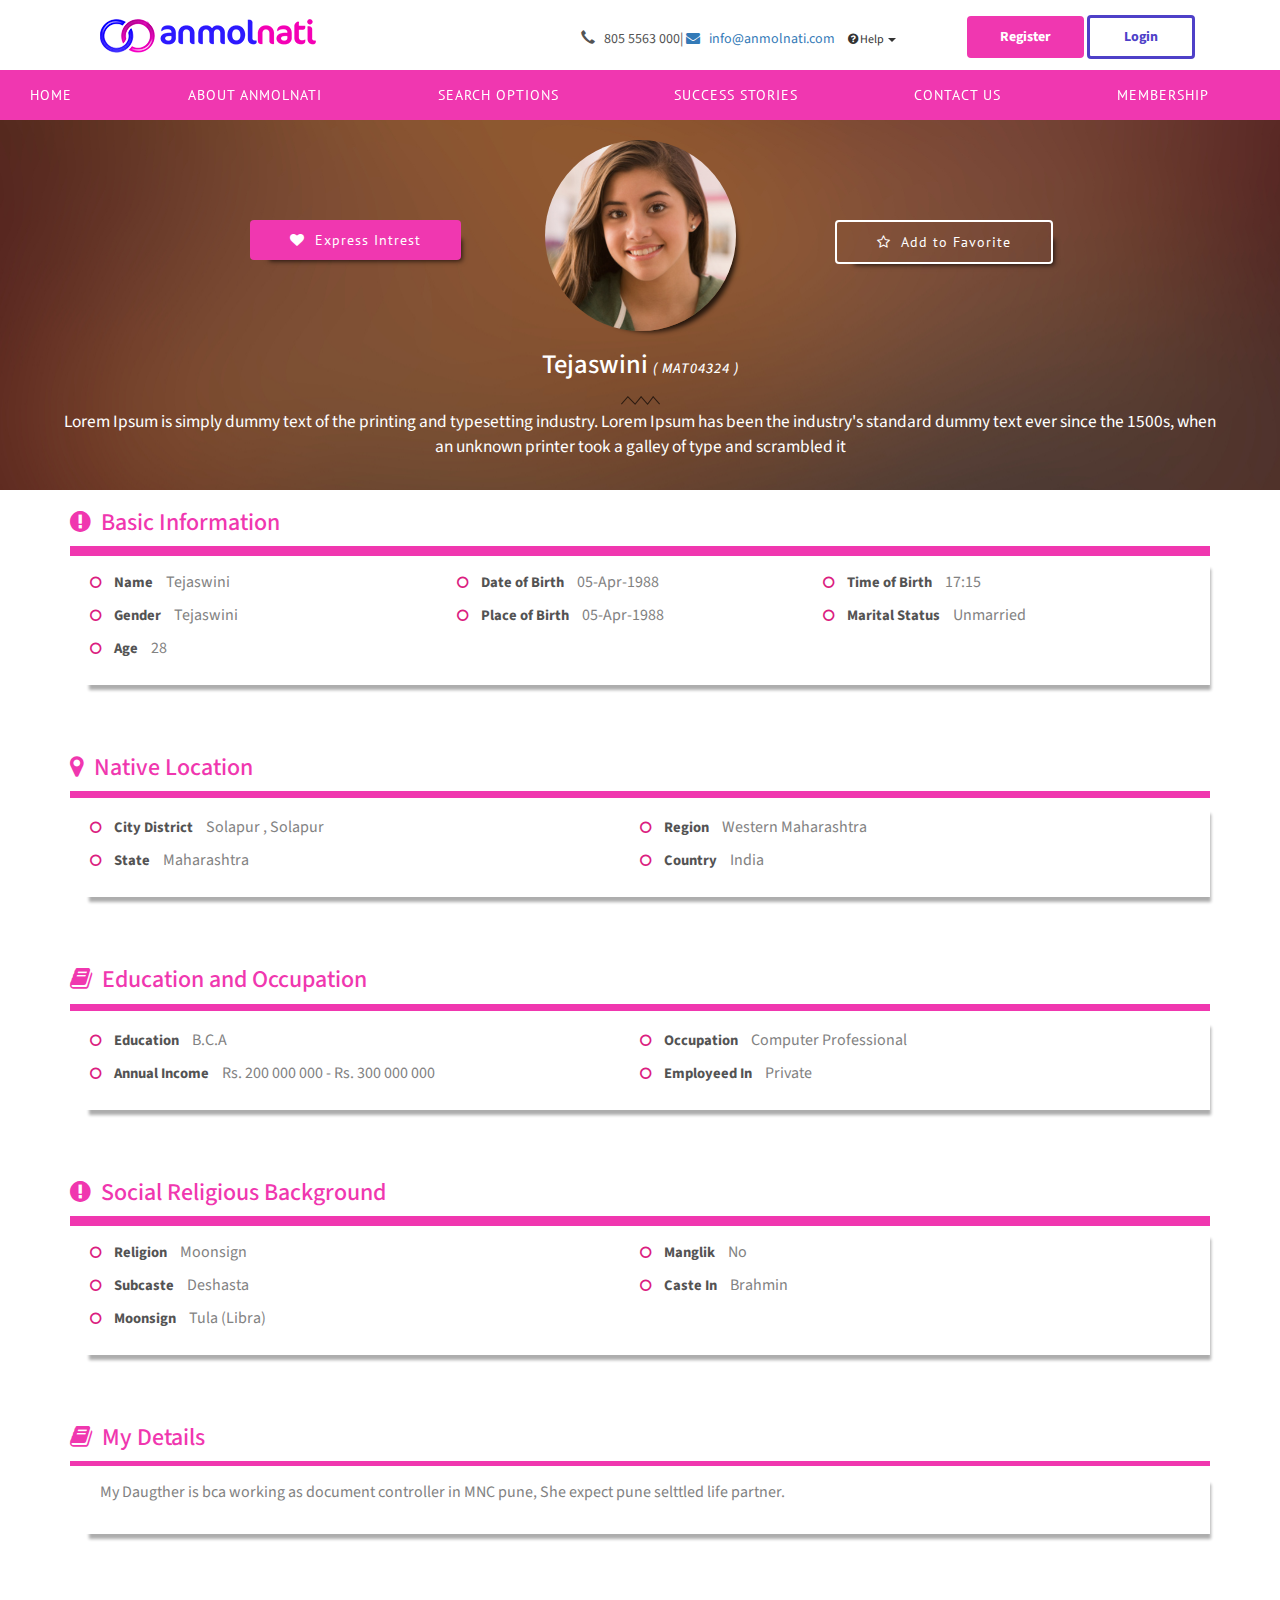
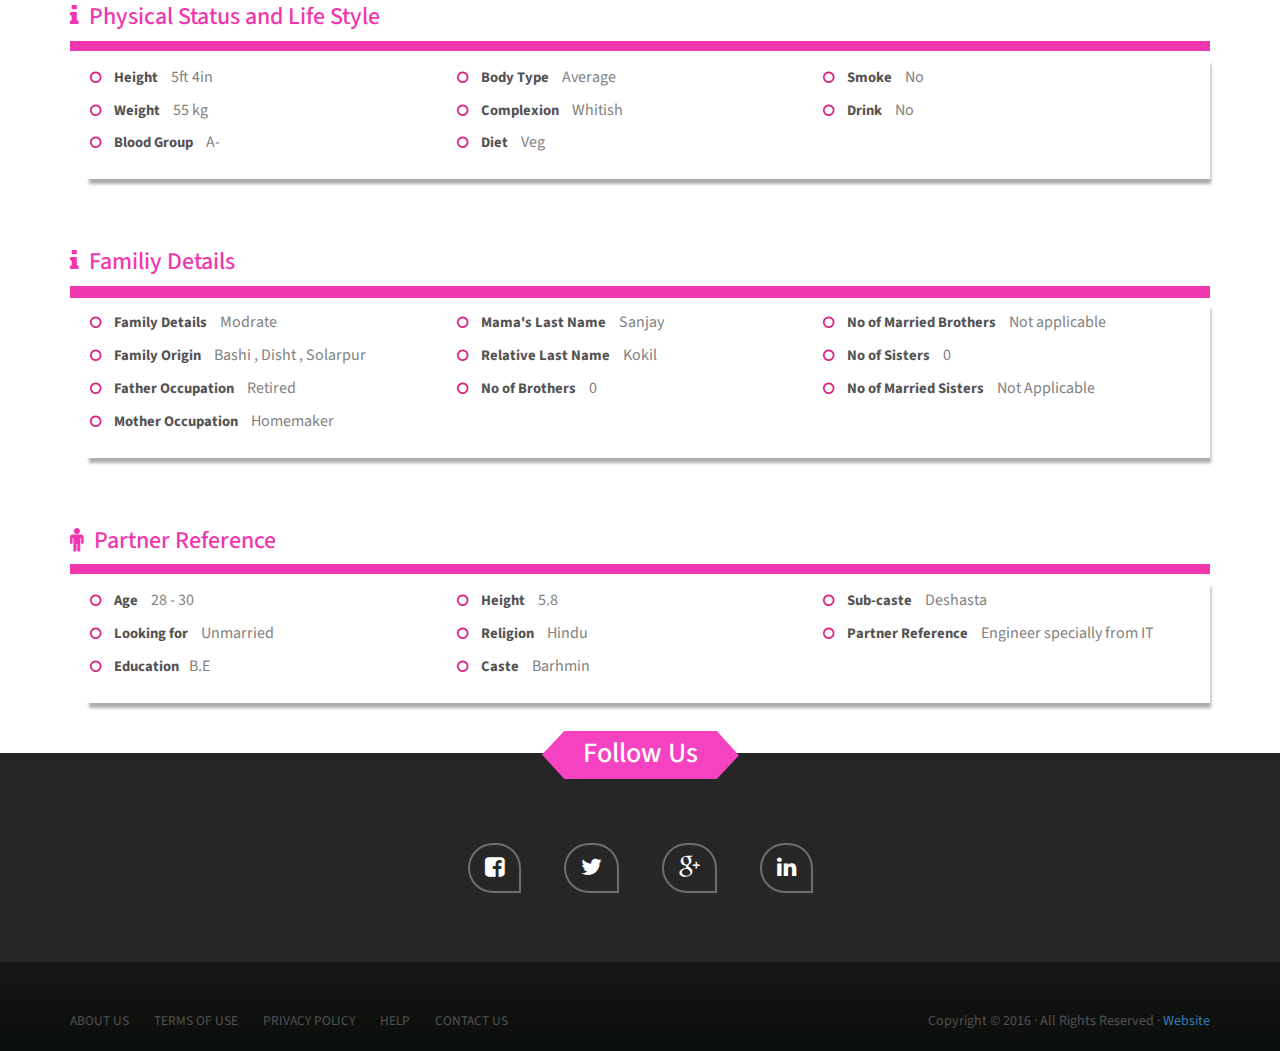
<file: UI/profile.html>
<!DOCTYPE html>
<!-- front-end developed by Anil Sonawane : 2018 , anilrsonawane@gmail.com-->
<html lang="en">
<head>
<meta charset="utf-8">
<meta http-equiv="X-UA-Compatible" content="IE=edge">
<meta name="viewport" content="width=device-width, initial-scale=1">
<title>Profile | anmolnati</title>

<!-- Bootstrap -->
<link href="css/bootstrap.css" rel="stylesheet">

<link href="css/custom.css" rel="stylesheet" type="text/css">
<link href="css/profile.css" rel="stylesheet" type="text/css">

<link href="css/font-awesome/css/font-awesome.min.css" rel="stylesheet" type="text/css">
<link href="css/jquery.bxslider.css" rel="stylesheet" type="text/css">
<link href="css/media_queries.css" rel="stylesheet" type="text/css">
<link href="css/animate.css" rel="stylesheet" type="text/css">
<link href="css/Hover-master/css/hover-min.css" rel="stylesheet" type="text/css">
<link href='https://fonts.googleapis.com/css?family=Source+Sans+Pro:400,700' rel='stylesheet' type='text/css'>
<link href="https://fonts.googleapis.com/css?family=PT+Sans" rel="stylesheet">
</head>
<body>
<div class="container">
	<div class="topbar">
    <div class="topbar-wrapper">
    	<div class="logo pull-left"> 
        <img src="images/logo.png" alt="">
        </div>
        <div class="topMid">
              <span><i aria-hidden="true" class="glyphicon glyphicon-earphone"></i> &nbsp; 805 5563 000</span>|
              <span><a href="mailto:info@mangalashtak.com"><i class="fa fa-envelope"></i> &nbsp; info@anmolnati.com</a></span>
		  <div class="btn-group">
				  <button type="button" class="btn btn-sm btn-default dropdown-toggle help-btn" data-toggle="dropdown" aria-haspopup="true" aria-expanded="false"><i class="fa fa-question-circle"></i> Help &nbsp;<span class="caret"></span></button>
				  <ul class="dropdown-menu">
				    <li role="presentation"><a href="#">First Link</a></li>
                    <li role="presentation"><a href="#">Second Link</a></li>
		    </ul>
		  </div>
        </div>
            <div class="topRight pull-right" style="float:left">
            <a href="registration.html" class="btn btn-default login-btn">Register</a>
            <a href="javascript:;" data-toggle="modal" data-target="#myLoginModal" class="btn btn-default reg-btn">Login</a>
    		</div>
	</div>
    </div>
</div>
<nav class="navbar navbar-default navbar-fixed-top">
  <div class="container-fluid">
    <!-- Brand and toggle get grouped for better mobile display -->
    <div class="navbar-header">

    <div class="mobile-btn" style="float:left">
            <a href="registration.html" class="btn btn-default login-btn">Register</a>
            <a href="javascript:;" data-toggle="modal" data-target="#myLoginModal" class="btn btn-default reg-btn">Login</a>
    </div>
      <button type="button" class="navbar-toggle collapsed" data-toggle="collapse" data-target="#defaultNavbar1"><span class="sr-only">Toggle navigation</span><span class="icon-bar"></span><span class="icon-bar"></span><span class="icon-bar"></span></button>
    <!-- Collect the nav links, forms, and other content for toggling -->
    <div class="collapse navbar-collapse" id="defaultNavbar1">
      <ul class="nav navbar-nav">
        <li class="remove-left-padding"><a href="index.html" class="hvr-underline-from-center">HOME</a></li>
        <li><a href="about.html" class="hvr-underline-from-center">ABOUT ANMOLNATI</a></li>
        <li><a href="search.html" class="hvr-underline-from-center">SEARCH OPTIONS</a></li>
        <li><a href="successstories.html" class="hvr-underline-from-center">SUCCESS STORIES</a></li>
        <li><a href="contact.html" class="hvr-underline-from-center">CONTACT US</a></li>
        <li class="remove-right-padding"><a href="membership.html" class="hvr-underline-from-center">MEMBERSHIP</a></li>
      </ul>
    </div>
    <!-- /.navbar-collapse --> 
  </div>
  </div>
  <!-- /.container-fluid --> 
</nav>

<section class="profile-header">
	<div class="container">
    <div class="row fadeInDown animated">
        	<div class="col-md-2 col-sm-2 col-xs-2"></div>
            <div class="col-md-2 col-sm-2 col-xs-2"><button class="btn btn-default btn-profile-a"><i class="fa fa-heart" aria-hidden="true"></i> &nbsp;Express Intrest</button></div>
            <div class="col-md-4 col-sm-4 col-xs-4"><center><img src="images/profile-images/profile-pic.jpg" alt="" class="img-circle profile-img"></center></div>
            <div class="col-md-2 col-sm-2 col-xs-2"><button class="btn btn-default btn-profile-b"><i class="fa fa-star-o" aria-hidden="true"></i> &nbsp;Add to Favorite</button></div>
            <div class="col-md-2 col-sm-2 col-xs-2"></div>
        </div>   
        
        <div class="mobile-btn-sec">
        <div class="row">
        <center><button class="btn btn-default btn-profile-a"><i class="fa fa-heart" aria-hidden="true"></i> &nbsp;Express Intrest</button></center>
        </div>
        <div class="row">
        <center><button class="btn btn-default btn-profile-b"><i class="fa fa-star-o" aria-hidden="true"></i>&nbsp;Add to Favorite</button></center>
        </div>
        </div> 
            <div class="row profile-name">
            	<h3>Tejaswini <span> ( MAT04324 )</span></h3>
            </div>
            
            <div class="row divider-img">
            	<center><img src="images/Shape1.png" alt=""></center>
            </div>
            
            <div class="row profile-desc">
            	<p>
                Lorem Ipsum is simply dummy text of the printing and typesetting industry. Lorem Ipsum has been the industry's standard dummy text ever since the 1500s, when an unknown printer took a galley of type and scrambled it 
                </p>
            </div>
    </div>
</section>

<section class="info-sec">
<div class="container">
	<h3><i class="fa fa-exclamation-circle" aria-hidden="true"></i>&nbsp; Basic Information</h3>
    <div class="info-box basic-info">
    	<table width="100%" border="0" cellspacing="20" cellpadding="22">
  <tbody>
    <tr>
      <td> <i class="fa fa-circle-o" aria-hidden="true"></i> Name <span>Tejaswini</span></td>
      <td> <i class="fa fa-circle-o" aria-hidden="true"></i> Date of Birth <span>05-Apr-1988</span> </td>
      <td> <i class="fa fa-circle-o" aria-hidden="true"></i> Time of Birth <span>17:15</span></td>
    </tr>
    <tr>
      <td> <i class="fa fa-circle-o" aria-hidden="true"></i> Gender <span>Tejaswini</span></td>
      <td> <i class="fa fa-circle-o" aria-hidden="true"></i> Place of Birth <span>05-Apr-1988</span> </td>
      <td> <i class="fa fa-circle-o" aria-hidden="true"></i> Marital Status <span>Unmarried</span></td>
    </tr>
    <tr>
      <td> <i class="fa fa-circle-o" aria-hidden="true"></i> Age <span>28</span></td>
      <td> </td>
      <td> </td>
    </tr>
  </tbody>
</table>

    </div>
    
      <!-- this section will be displayed for mobile view and above section will be hidden which is not suitable for mobile screen size-->   
    <div class="info-box basic-info-m">
    	<table width="100%" border="0" cellspacing="20" cellpadding="22">
  <tbody>
    <tr>
      <td> <i class="fa fa-circle-o" aria-hidden="true"></i> Name <br><span>Tejaswini</span></td>
      <td> <i class="fa fa-circle-o" aria-hidden="true"></i> Date of Birth <br><span>05-Apr-1988</span> </td>
    </tr>
    <tr>
     <td> <i class="fa fa-circle-o" aria-hidden="true"></i> Time of Birth <span>17:15</span></td>
      <td> <i class="fa fa-circle-o" aria-hidden="true"></i> Gender <span>Tejaswini</span></td>
     </tr>
     <tr>
      <td> <i class="fa fa-circle-o" aria-hidden="true"></i> Place of Birth <br><span>05-Apr-1988</span> </td>
      <td> <i class="fa fa-circle-o" aria-hidden="true"></i> Marital Status <br><span>Unmarried</span></td>
    </tr>
    <tr>
      <td> <i class="fa fa-circle-o" aria-hidden="true"></i> Age <br><span>28</span></td>
      <td> </td>
      <td> </td>
    </tr>
  </tbody>
</table>

    </div>
</div>
</section>


<section class="info-sec">
<div class="container">
	<h3><i class="fa fa-map-marker" aria-hidden="true"></i>&nbsp; Native Location</h3>
    <div class="info-box">
    	<table width="100%" border="0" cellspacing="20" cellpadding="22">
  <tbody>
    <tr>
      <td> <i class="fa fa-circle-o" aria-hidden="true"></i> City District <span>Solapur , Solapur</span></td>
      <td> <i class="fa fa-circle-o" aria-hidden="true"></i> Region <span>Western Maharashtra</span> </td>
    </tr>
    <tr>
      <td> <i class="fa fa-circle-o" aria-hidden="true"></i> State <span>Maharashtra</span></td>
      <td> <i class="fa fa-circle-o" aria-hidden="true"></i> Country <span>India</span> </td>
    </tr>
  </tbody>
</table>

    </div>
</div>
</section>

<section class="info-sec">
<div class="container">
	<h3><i class="fa fa-book" aria-hidden="true"></i>&nbsp; Education and Occupation</h3>
    <div class="info-box">
    	<table width="100%" border="0" cellspacing="20" cellpadding="22">
  <tbody>
    <tr>
      <td> <i class="fa fa-circle-o" aria-hidden="true"></i> Education <span> B.C.A</span></td>
      <td> <i class="fa fa-circle-o" aria-hidden="true"></i> Occupation  <span>Computer Professional</span> </td>
    </tr>
    <tr>
      <td> <i class="fa fa-circle-o" aria-hidden="true"></i> Annual Income <span>Rs. 200 000 000 - Rs. 300 000 000</span></td>
      <td> <i class="fa fa-circle-o" aria-hidden="true"></i> Employeed In <span>Private</span> </td>
    </tr>
  </tbody>
</table>

    </div>
</div>
</section>

<section class="info-sec social-rb">
<div class="container">
	<h3><i class="fa fa-exclamation-circle" aria-hidden="true"></i>&nbsp; Social Religious Background</h3>
    <div class="info-box">
    	<table width="100%" border="0" cellspacing="20" cellpadding="22">
  <tbody>
    <tr>
      <td> <i class="fa fa-circle-o" aria-hidden="true"></i> Religion <span> Moonsign</span></td>
      <td> <i class="fa fa-circle-o" aria-hidden="true"></i> Manglik  <span>No</span> </td>
    </tr>
    <tr>
      <td> <i class="fa fa-circle-o" aria-hidden="true"></i> Subcaste <span>Deshasta</span></td>
      <td> <i class="fa fa-circle-o" aria-hidden="true"></i> Caste In <span>Brahmin</span> </td>
    </tr>
    <tr>
      <td> <i class="fa fa-circle-o" aria-hidden="true"></i> Moonsign <span>Tula (Libra)</span></td>
      <td> </td>
    </tr>
  </tbody>
</table>

    </div>
</div>
</section>

<section class="info-sec">
<div class="container">
	<h3><i class="fa fa-book" aria-hidden="true"></i>&nbsp; My Details</h3>
    <div class="info-box">
    <p>My Daugther is bca working as document controller in MNC pune, She expect pune selttled life partner.</p>
    </div>
</div>
</section>
  
<section class="info-sec">
<div class="container">
	<h3><i class="fa fa-info" aria-hidden="true"></i>&nbsp; Physical Status and Life Style</h3>
    <div class="info-box physical">
    	<table width="100%" border="0" cellspacing="20" cellpadding="22">
  <tbody>
    <tr>
      <td> <i class="fa fa-circle-o" aria-hidden="true"></i> Height <span> 5ft 4in</span></td>
      <td> <i class="fa fa-circle-o" aria-hidden="true"></i> Body Type  <span>Average</span> </td>
      <td> <i class="fa fa-circle-o" aria-hidden="true"></i> Smoke <span>No</span> </td>
    </tr>
    <tr>
      <td> <i class="fa fa-circle-o" aria-hidden="true"></i> Weight <span>55 kg</span></td>
      <td> <i class="fa fa-circle-o" aria-hidden="true"></i> Complexion <span>Whitish</span> </td>
      <td> <i class="fa fa-circle-o" aria-hidden="true"></i> Drink <span>No</span> </td>
    </tr>
    <tr>
      <td> <i class="fa fa-circle-o" aria-hidden="true"></i> Blood Group <span>A-</span></td>
      <td> <i class="fa fa-circle-o" aria-hidden="true"></i> Diet <span>Veg</span></td>
    </tr>
  </tbody>
</table>

    </div>
    
    <!-- this section will be displayed for mobile view and above section will be hidden which is not suitable for mobile screen size-->    
    <div class="info-box physical-m">
    	<table width="100%" border="0" cellspacing="20" cellpadding="22">
  <tbody>
    <tr>
      <td> <i class="fa fa-circle-o" aria-hidden="true"></i> Height <br><span> 5ft 4in</span></td>
      <td> <i class="fa fa-circle-o" aria-hidden="true"></i> Body Type <br> <span>Average</span> </td>
    </tr>
    <tr>
      <td> <i class="fa fa-circle-o" aria-hidden="true"></i> Smoke <br><span>No</span> </td>
      <td> <i class="fa fa-circle-o" aria-hidden="true"></i> Weight <br><span>55 kg</span></td>
     </tr>
     <tr>
      <td> <i class="fa fa-circle-o" aria-hidden="true"></i> Complexion <br><span>Whitish</span> </td>
      <td> <i class="fa fa-circle-o" aria-hidden="true"></i> Drink <br><span>No</span> </td>
    </tr>
    <tr>
      <td> <i class="fa fa-circle-o" aria-hidden="true"></i> Blood Group <br><span>A-</span></td>
      <td> <i class="fa fa-circle-o" aria-hidden="true"></i> Diet <br><span>Veg</span></td>
    </tr>
  </tbody>
</table>

    </div>
</div>
</section> 

<section class="info-sec">
<div class="container">
	<h3><i class="fa fa-info" aria-hidden="true"></i>&nbsp; Familiy Details</h3>
    <div class="info-box family-d">
    	<table width="100%" border="0" cellspacing="20" cellpadding="22">
  <tbody>
    <tr>
      <td> <i class="fa fa-circle-o" aria-hidden="true"></i> Family Details <span> Modrate</span></td>
      <td> <i class="fa fa-circle-o" aria-hidden="true"></i> Mama's Last Name  <span>Sanjay</span> </td>
      <td> <i class="fa fa-circle-o" aria-hidden="true"></i> No of Married Brothers <span>Not applicable</span> </td>
    </tr>
    <tr>
      <td> <i class="fa fa-circle-o" aria-hidden="true"></i> Family Origin <span>Bashi , Disht , Solarpur</span></td>
      <td> <i class="fa fa-circle-o" aria-hidden="true"></i> Relative Last Name <span>Kokil</span> </td>
      <td> <i class="fa fa-circle-o" aria-hidden="true"></i> No of Sisters <span>0</span> </td>
    </tr>
    <tr>
      <td> <i class="fa fa-circle-o" aria-hidden="true"></i> Father Occupation <span>Retired</span></td>
      <td> <i class="fa fa-circle-o" aria-hidden="true"></i> No of Brothers <span>0</span></td>
      <td> <i class="fa fa-circle-o" aria-hidden="true"></i> No of Married Sisters <span>Not Applicable</span></td>
    </tr>
    <tr>
      <td> <i class="fa fa-circle-o" aria-hidden="true"></i> Mother Occupation <span>Homemaker</span></td>
    </tr>
  </tbody>
</table>

    </div>
    
    <!-- this section will be displayed for mobile view and above section will be hidden which is not suitable for mobile screen size-->
    <div class="info-box family-d-m">
    	<table width="100%" border="0" cellspacing="20" cellpadding="22">
  <tbody>
    <tr>
      <td> <i class="fa fa-circle-o" aria-hidden="true"></i> Family Details <br><span> Modrate</span></td>
      <td> <i class="fa fa-circle-o" aria-hidden="true"></i> Mama's Last Name  <br><span>Sanjay</span> </td>
    </tr>
    <tr>
    <td> <i class="fa fa-circle-o" aria-hidden="true"></i> No of Married Brothers <br><span>Not applicable</span> </td>
    <td> <i class="fa fa-circle-o" aria-hidden="true"></i> Family Origin <br><span>Bashi , Disht , Solarpur</span></td>
      </tr>
      <tr>
      <td> <i class="fa fa-circle-o" aria-hidden="true"></i> Relative Last Name <br><span>Kokil</span> </td>
      <td> <i class="fa fa-circle-o" aria-hidden="true"></i> No of Sisters <br><span>0</span> </td>
    </tr>
    <tr>
      <td> <i class="fa fa-circle-o" aria-hidden="true"></i> Father Occupation <br><span>Retired</span></td>
      <td> <i class="fa fa-circle-o" aria-hidden="true"></i> No of Brothers <br><span>0</span></td>
    </tr>
    <tr>
      <td> <i class="fa fa-circle-o" aria-hidden="true"></i> No of Married Sisters <br><span>Not Applicable</span></td>
      <td> <i class="fa fa-circle-o" aria-hidden="true"></i> Mother Occupation <br><span>Homemaker</span></td>
    </tr>
  </tbody>
</table>

    </div>
</div>
</section>  
  
 <section class="info-sec">
<div class="container">
	<h3><i class="fa fa-male" aria-hidden="true"></i>&nbsp; Partner Reference</h3>
    <div class="info-box partner-ref">
    	<table width="100%" border="0" cellspacing="20" cellpadding="22">
  <tbody>
    <tr>
      <td> <i class="fa fa-circle-o" aria-hidden="true"></i> Age <span> 28 - 30</span></td>
      <td> <i class="fa fa-circle-o" aria-hidden="true"></i> Height <span> 5.8 </span> </td>
      <td> <i class="fa fa-circle-o" aria-hidden="true"></i> Sub-caste <span>Deshasta</span> </td>
    </tr>
    <tr>
      <td> <i class="fa fa-circle-o" aria-hidden="true"></i> Looking for <span>Unmarried</span></td>
      <td> <i class="fa fa-circle-o" aria-hidden="true"></i> Religion <span>Hindu</span> </td>
      <td> <i class="fa fa-circle-o" aria-hidden="true"></i> Partner Reference <span>Engineer specially from IT</span> </td>
    </tr>
    <tr>
      <td> <i class="fa fa-circle-o" aria-hidden="true"></i> Education<span>B.E</span></td>
      <td> <i class="fa fa-circle-o" aria-hidden="true"></i> Caste<span> Barhmin</span></td>
    </tr>
  </tbody>
</table>

    </div>
    
    <!-- this section will be displayed for mobile view and above section will be hidden which is not suitable for mobile screen size-->
    <div class="info-box partner-ref-m">
    	<table width="100%" border="0" cellspacing="20" cellpadding="22">
  <tbody>
    <tr>
      <td> <i class="fa fa-circle-o" aria-hidden="true"></i> Age <br><span> 28 - 30</span></td>
      <td> <i class="fa fa-circle-o" aria-hidden="true"></i> Height <br><span> 5.8 </span> </td>
    </tr>
    <tr>
    <td> <i class="fa fa-circle-o" aria-hidden="true"></i> Sub-caste <span>Deshasta</span> </td>
    <td> <i class="fa fa-circle-o" aria-hidden="true"></i> Looking for <span>Unmarried</span></td>
    </tr>
    <tr>
      <td> <i class="fa fa-circle-o" aria-hidden="true"></i> Religion <br><span>Hindu</span> </td>
      <td> <i class="fa fa-circle-o" aria-hidden="true"></i> Partner Reference <br><span>Engineer specially from IT</span> </td>
    </tr>
    <tr>
      <td> <i class="fa fa-circle-o" aria-hidden="true"></i> Education<br><span>B.E</span></td>
      <td> <i class="fa fa-circle-o" aria-hidden="true"></i> Caste<br><span> Barhmin</span></td>
    </tr>
  </tbody>
</table>

    </div>
</div>
</section>   


  <!-- Login Modal -->
  <div class="modal fade" id="myLoginModal" tabindex="-1" role="dialog" aria-labelledby="myModalLabel">
    <div class="modal-dialog" role="document">
      <div class="modal-content">
        <div class="modal-header">
          <button type="button" class="close" data-dismiss="modal" aria-label="Close"><span aria-hidden="true">&times;</span></button>
          <h4 class="modal-title" id="myModalLabel">Member Login</h4>
        </div>
        <div class="modal-body clearfix">
          <p>So, Login if you're a member. if not, please register and <a href=""> become a member. </a> </p>
              <div class="loginbox col-md-7">
                <form action="" method="post" name="form1" id="form1">
                  <div class="form-group">
                      <input id="emailid" class="form-control" type="text" name="txtusername" placeholder="Email ID" required>
                  </div>
                  <div class="form-group">
                      <input id="exampleInputEmail3" class="form-control" type="password" name="txtpassword" placeholder="Password" required>
                  </div>
                  <div class="buttonWrapper clearfix">
                    <input type="submit" value="Log in" class="btn btn-default reg-btn">
                    <a href="" class="forgotlink">Forgot Password?</a>
                  </div>
                </form>
             </div>
              <div class="col-md-5">
                <div class="notmemberyet">
                  <p>Not a Member yet?</p>
                  <a href="" class="btn btn-default login-btn">Register Now! (Free)</a>
                </div>
             </div>
        </div>
        <div class="modal-footer">
          
        </div>
      </div>
    </div>
  </div>  


  
  <section class="footer">
  <div class="container">
  <div class="follow-bar">
    	<div class="row"><center>
        <h6>Follow Us</h6>
        <img src="images/RoundedRectangle2.png" alt=""></center>
        </div>
    </div>
    
  <div class="row">
  </div>
  	<div class="social-links">
    <center>
    	<ul>
       	  <li><a href="#"><i class="fa fa-facebook-square" aria-hidden="true"></i></a></li>
          <li><a href="#"><i class="fa fa-twitter" aria-hidden="true"></i></a></li>
          <li><a href="#"><i class="fa fa-google-plus" aria-hidden="true"></i></a></li>
          <li><a href="#"><i class="fa fa-linkedin" aria-hidden="true"></i></a></li>
        </ul>
     </center>
    </div>
    <ul class="nav-footer pull-left">
        <li class=""><a href="#">ABOUT US</a></li>
        <li><a href="#">TERMS OF USE</a></li>
        <li><a href="#">PRIVACY POLICY</a></li>
        <li><a href="#">HELP</a></li>
        <li><a href="#">CONTACT US</a></li>
      </ul>
      <p class="pull-right copy-right">Copyright &copy; 2016 &middot; All Rights Reserved &middot; <a href="http://azure.dulan.com/" > Website</a></p>
  </div>
  <div class="mobile-copy-right row">
  	<p>Copyright &copy; 2016 &middot; All Rights Reserved &middot; <a href="http://azure.dulan.com/" > Website</a></p>
  </div>
  </section>

<!-- jQuery (necessary for Bootstrap's JavaScript plugins) --> 
<script src="js/jquery-1.11.3.min.js"></script>
<script src="js/jquery.fitvids.js"></script>
<script src="js/jquery.bxslider.min.js"></script>
<script src="js/jquery.easing.1.3.js"></script>
<!-- Include all compiled plugins (below), or include individual files as needed --> 
<script src="js/bootstrap.js"></script>
<script src="js/custom.js"></script>
</body>
</html>
</file>
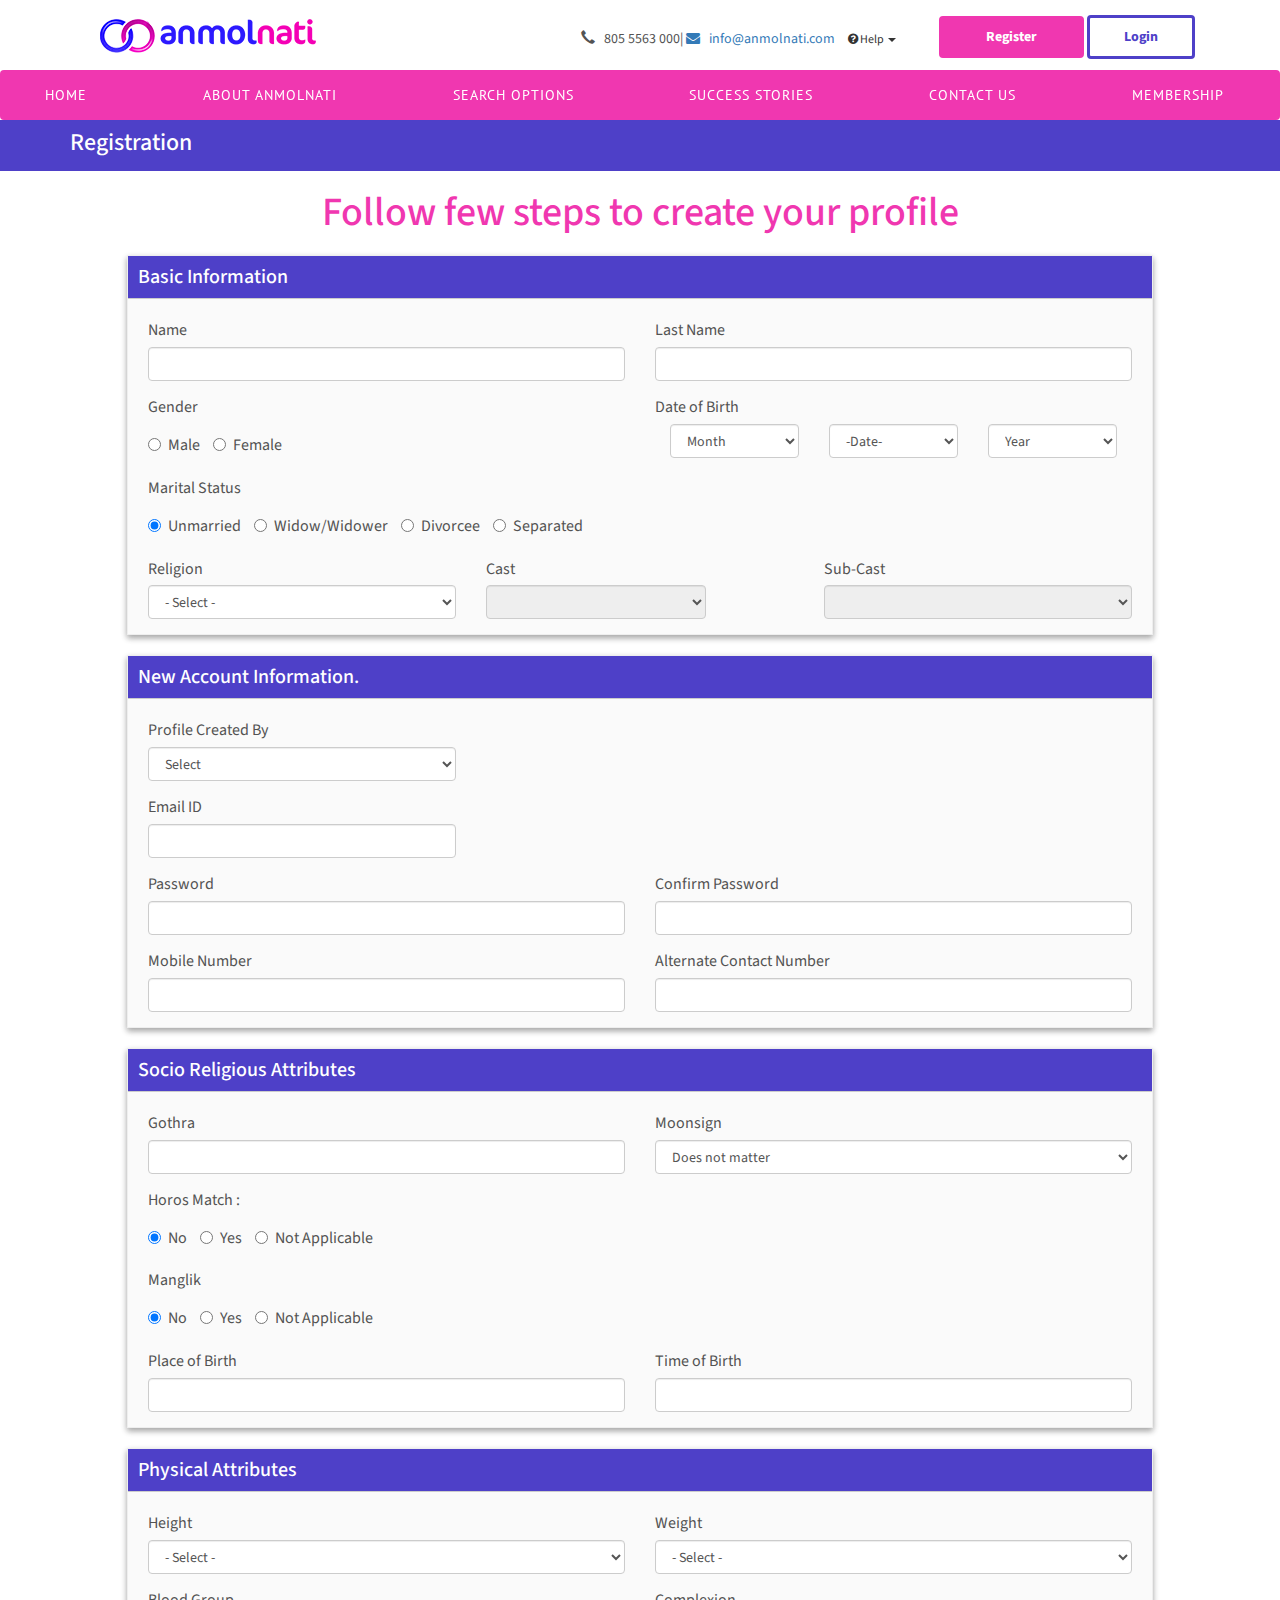
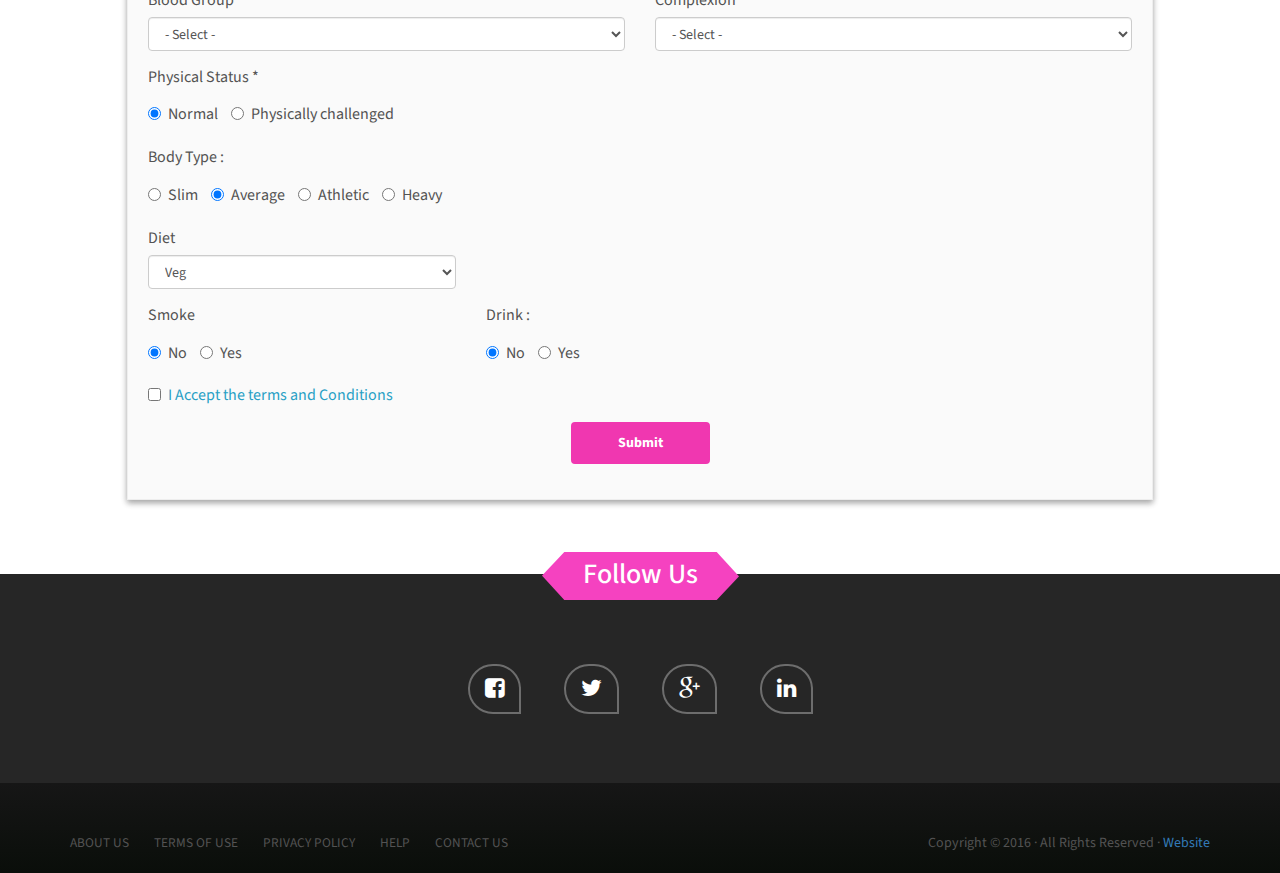
<file: UI/registration.html>
<!DOCTYPE html>
<!-- front-end developed by Anil Sonawane : 2018 , anilrsonawane@gmail.com-->
<html lang="en">
<head>
<meta charset="utf-8">
<meta http-equiv="X-UA-Compatible" content="IE=edge">
<meta name="viewport" content="width=device-width, initial-scale=1">
<title>Profile | anmolnati</title>

<!-- Bootstrap -->
<link href="css/bootstrap.css" rel="stylesheet">

<link href="css/custom.css" rel="stylesheet" type="text/css">
<link href="css/registration.css" rel="stylesheet" type="text/css">
<link href="css/font-awesome/css/font-awesome.min.css" rel="stylesheet" type="text/css">
<link href="css/jquery.bxslider.css" rel="stylesheet" type="text/css">
<link href="css/media_queries.css" rel="stylesheet" type="text/css">
<link href="css/animate.css" rel="stylesheet" type="text/css">
<link href="css/Hover-master/css/hover-min.css" rel="stylesheet" type="text/css">
<link href='https://fonts.googleapis.com/css?family=Source+Sans+Pro:400,700' rel='stylesheet' type='text/css'>
<link href="https://fonts.googleapis.com/css?family=PT+Sans" rel="stylesheet">
</head>
<body>
<div class="container">
	<div class="topbar">
    <div class="topbar-wrapper">
    	<div class="logo pull-left"> 
        <img src="images/logo.png" alt="">
        </div>
        <div class="topMid">
              <span><i aria-hidden="true" class="glyphicon glyphicon-earphone"></i> &nbsp; 805 5563 000</span>|
              <span><a href="mailto:info@mangalashtak.com"><i class="fa fa-envelope"></i> &nbsp; info@anmolnati.com</a></span>
		  <div class="btn-group">
				  <button type="button" class="btn btn-sm btn-default dropdown-toggle help-btn" data-toggle="dropdown" aria-haspopup="true" aria-expanded="false"><i class="fa fa-question-circle"></i> Help &nbsp;<span class="caret"></span></button>
				  <ul class="dropdown-menu">
				    <li role="presentation"><a href="#">First Link</a></li>
                    <li role="presentation"><a href="#">Second Link</a></li>
		    </ul>
		  </div>
        </div>
            <div class="topRight pull-right" style="float:left">
            <a href="registration.html" class="btn btn-default login-btn">Register</a>
            <a href="javascript:;" data-toggle="modal" data-target="#myLoginModal" class="btn btn-default reg-btn">Login</a>
    		</div>
	</div>
    </div>
</div>
<nav class="navbar navbar-default">
  <div class="container-fluid">
    <!-- Brand and toggle get grouped for better mobile display -->
    <div class="navbar-header">

    <div class="mobile-btn" style="float:left">
            <a href="registration.html" class="btn btn-default login-btn">Register</a>
            <a href="javascript:;" data-toggle="modal" data-target="#myLoginModal" class="btn btn-default reg-btn">Login</a>
    </div>
      <button type="button" class="navbar-toggle collapsed" data-toggle="collapse" data-target="#defaultNavbar1"><span class="sr-only">Toggle navigation</span><span class="icon-bar"></span><span class="icon-bar"></span><span class="icon-bar"></span></button>
    <!-- Collect the nav links, forms, and other content for toggling -->
    <div class="collapse navbar-collapse" id="defaultNavbar1">
      <ul class="nav navbar-nav">
        <li class="remove-left-padding"><a href="index.html" class="hvr-underline-from-center">HOME</a></li>
        <li><a href="about.html" class="hvr-underline-from-center">ABOUT ANMOLNATI</a></li>
        <li><a href="search.html" class="hvr-underline-from-center">SEARCH OPTIONS</a></li>
        <li><a href="successstories.html" class="hvr-underline-from-center">SUCCESS STORIES</a></li>
        <li><a href="contact.html" class="hvr-underline-from-center">CONTACT US</a></li>
        <li class="remove-right-padding"><a href="membership.html" class="hvr-underline-from-center">MEMBERSHIP</a></li>
      </ul>
    </div>
    <!-- /.navbar-collapse --> 
  </div>
  </div>
  <!-- /.container-fluid --> 
</nav>

<section class="titleWrapper">
    <div class="container">
      <h1>Registration</h1>
      
    </div>
  </section>  
  
  <section class="wrapper-reg">
    <div class="container">
    <h5 class="Ourvarious2">Follow few steps to create your profile </h5> 
  </div>
   
	<form action="" method="post" name="MatriForm">
    <div class="container clearfix">
      <div class="registration">
        <h5 class="heading">Basic Information</h5>
        <div class="form-group row">
          <div class="col-sm-6">
		    <label>Name</label>
            <input id="txtName" class="form-control" type="text" name="txtName" required="">
			 
          </div>
          <div class="col-sm-6">
		    <label>Last Name</label>
            <input id="txtLastName" class="form-control" type="text" name="txtLastName" required="">
          </div>  
        </div>
        <div class="form-group row">
          <div class="col-sm-6">
              <label>Gender</label>
              <div class="clearfix"> 
                <div class="radio radio-inline">
                  <input type="radio" value="Male" id="Male" name="txtGender" required="">
                  <label for="Male" class="malelable">Male</label>
                </div>
                <div class="radio radio-inline">
                  <input type="radio" value="Female" id="Female" name="txtGender" required="">
                  <label for="Female" class="">Female</label>
                </div>   
              </div>
          </div>
          <div class="col-sm-6 dob">
            <label>Date of Birth</label>
            <div class="clearfix">
              <div class="col-sm-4">
                <select class="age form-control" name="dobMonth" required>
                  <option>Month</option>
                  <option value="1">January</option>
                                    <option value="2">February</option>
                                    <option value="3">March</option>
                                    <option value="4">April</option>
                                    <option value="5">May</option>
                                    <option value="6">June</option>
                                    <option value="7">July</option>
                                    <option value="8">August</option>
                                    <option value="9">September</option>
                                    <option value="10">October</option>
                                    <option value="11">November</option>
                                    <option value="12">December</option>
                </select>
              </div>
              <div class="col-sm-4">
                <select class="age form-control" name="dobDay" required>
				<option selected="selected">-Date-</option>
                  <option value="1">1</option>
                                    <option value="2">2</option>
                                    <option value="3">3</option>
                                    <option value="4">4</option>
                                    <option value="5">5</option>
                                    <option value="6">6</option>
                                    <option value="7">7</option>
                                    <option value="8">8</option>
                                    <option value="9">9</option>
                                    <option value="10">10</option>
                                    <option value="11">11</option>
                                    <option value="12">12</option>
                                    <option value="13">13</option>
                                    <option value="14">14</option>
                                    <option value="15">15</option>
                                    <option value="16">16</option>
                                    <option value="17">17</option>
                                    <option value="18">18</option>
                                    <option value="19">19</option>
                                    <option value="20">20</option>
                                    <option value="21">21</option>
                                    <option value="22">22</option>
                                    <option value="23">23</option>
                                    <option value="24">24</option>
                                    <option value="25">25</option>
                                    <option value="26">26</option>
                                    <option value="27">27</option>
                                    <option value="28">28</option>
                                    <option value="29">29</option>
                                    <option value="30">30</option>
                                    <option value="31">31</option>
                </select>
              </div>
              <div class="col-sm-4">
                <select class="age form-control" name="dobYear" required>
                  <option>Year</option>
                 <option value="1950">1950</option>
                                    <option value="1951">1951</option>
                                    <option value="1952">1952</option>
                                    <option value="1953">1953</option>
                                    <option value="1954">1954</option>
                                    <option value="1955">1955</option>
                                    <option value="1956">1956</option>
                                    <option value="1957">1957</option>
                                    <option value="1958">1958</option>
                                    <option value="1959">1959</option>
                                    <option value="1960">1960</option>
                                    <option value="1961">1961</option>
                                    <option value="1962">1962</option>
                                    <option value="1963">1963</option>
                                    <option value="1964">1964</option>
                                    <option value="1965">1965</option>
                                    <option value="1966">1966</option>
                                    <option value="1967">1967</option>
                                    <option value="1968">1968</option>
                                    <option value="1969">1969</option>
                                    <option value="1970">1970</option>
                                    <option value="1971">1971</option>
                                    <option value="1972">1972</option>
                                    <option value="1973">1973</option>
                                    <option value="1974">1974</option>
                                    <option value="1975">1975</option>
                                    <option value="1976">1976</option>
                                    <option value="1977">1977</option>
                                    <option value="1978">1978</option>
                                    <option value="1979">1979</option>
                                    <option value="1980">1980</option>
                                    <option value="1981">1981</option>
                                    <option value="1982">1982</option>
                                    <option value="1983">1983</option>
                                    <option value="1984">1984</option>
                                    <option value="1985">1985</option>
                                    <option value="1986">1986</option>
                                    <option value="1987">1987</option>
                                    <option value="1988">1988</option>
                                    <option value="1989">1989</option>
									<option value="1990">1990</option>
									<option value="1991">1991</option>
									<option value="1992">1992</option>
									<option value="1993">1993</option>
									<option value="1994">1994</option>
									<option value="1995">1995</option>
									<option value="1996">1996</option>
									<option value="1997">1997</option>
									<option value="1998">1998</option>
									
              </select>
              </div>
            </div>
          </div>
        </div>
        <div class="form-group">
          <label>Marital Status</label>
          <div class="radio radio-inline">
            <input type="radio" onclick="return hidediv2();" id="unmarried" value="1" name="MARITAL_STATUS" checked="" required="">
            <label for="unmarried" class="malelable">Unmarried</label>
          </div>
          <div class="radio radio-inline">  
            <input type="radio" onclick="return dispdiv2();" id="widow/widower" value="2" name="MARITAL_STATUS" required="">
            <label for="widow/widower" class="">Widow/Widower</label>
          </div>
          <div class="radio radio-inline">  
            <input type="radio" onclick="return dispdiv2();" id="divorcee" value="3" name="MARITAL_STATUS" required="">
            <label for="divorcee" class="">Divorcee</label>
          </div>
          <div class="radio radio-inline">  
            <input type="radio" onclick="return dispdiv2();" id="separated" value="4" name="MARITAL_STATUS" required="">
            <label for="separated" class="">Separated</label>
          </div>
        </div>
		
		<div id="showopd" style="display:none">
  	    <div class="form-group row">
          <div class="col-sm-6">
            <label>No. Of Children</label>
              <select name="NOOFCHILDREN" class="form-control">
               <option selected="" value="">- Select -</option>
                                    <option value="0">None</option>
                                    <option value="One">1</option>
                                    <option value="Two">2</option>
                                    <option value="Three">3</option>
                                    <option value="Four and above">4 and above</option>
              </select>
          </div>
          <div class="col-sm-6">
            <label>Children Living Status</label>    
            <div class="radio radio-inline">
              <input type="radio" value="Living" id="Living" name="CHILDLIVINGWITHME">
              <label for="Living" class="malelable">Living with me</label>
            </div>  
            <div class="radio radio-inline">  
              <input type="radio" value="NotLiving" id="NotLiving" name="CHILDLIVINGWITHME">
              <label for="NotLiving" class="">Not living with me</label>
            </div>
          </div>
        </div>
		</div>
		<input type="hidden" value="Mozilla/5.0 (Windows NT 6.3; WOW64) AppleWebKit/537.36 (KHTML, like Gecko) Chrome/51.0.2704.103 Safari/537.36" id="txtagent" name="txtagent">
				<input type="hidden" value="InActive" id="txtstatus" name="txtstatus">
				<input type="hidden" value="19-Jun-2016" id="txtregdate" name="txtregdate">
				<input type="hidden" value="112.134.65.99" id="txtip" name="txtip">
				<input type="hidden" value="http://www.mangalashtak.com/" id="txtref" name="txtref">
  		  <div class="form-group row">
          <div class="col-sm-4">
            <label>Religion</label>
                <select data-ref-type="reg-caste" id="religion" class="forminpt js-religion form-control" name="religion" required><option value="" selected="selected">- Select -</option><option value="Hindu">Hindu</option><option value="Buddhist">Buddhist</option><option value="Jain">Jain</option></select>
          </div>
          
           <div class="col-sm-4">
              <label>Cast</label>
            <select style="width:220px;" data-ref-type="reg-caste" id="caste" class="forminpt js-caste form-control" name="caste" required disabled="disabled"></select>      
           </div>

           <div class="col-sm-4">
            <label>Sub-Cast</label>
           <select data-ref-type="reg-caste" data-sub-caste-fld-name="txtSubcaste" id="sub_caste" class="forminpt js-sub-caste form-control" name="txtSubcaste" disabled="disabled" required></select>
				<input type="text" style="display:none;" data-ref-type="reg-caste" maxlength="50" size="40" id="txtSubcaste" value="" class="forminpt js-txt-sub-caste form-control" name="txtSubcaste" disabled="disabled">
           </div>
        </div>
        </div>
        <div class="registration">
        <h5 class="heading">New Account Information.</h5>
		<div class="form-group row">
          <div class="col-sm-4">
		  <label>Profile Created By</label>
          <select class="form-control" id="postedby" name="postedby"><option value="">Select</option><option value="Self">Self</option>
		  <option value="Parents">Parents</option>
		  <option value="Brother">Brother</option><option value="Sister">Sister</option><option value="Friend">Friend</option>
		  <option value="Relative">Relative</option></select>
          </div>
                
        </div>
  	    <div class="form-group row">
          <div class="col-sm-4">
		  <label>Email ID</label>
            <input id="EMAILconfirm" class="form-control" type="email" name="EMAILconfirm" required="">
          </div>
                
        </div>
		
		<div class="form-group row">
         	<div class="col-sm-6">
			<label>Password</label>
            <input id="txtp" class="form-control" type="password" name="txtp" required="">
          </div>
          <div class="col-sm-6">
		  <label>Confirm Password</label>
            <input id="txtcp" class="form-control" type="password" name="txtcp" required="">
          </div>  
                
        </div>
	
		
		<div class="form-group row">
          <div class="col-sm-6">
		  <label>Mobile Number</label>
            <input id="txtMobile" class="form-control" type="text" name="txtMobile" required="">
          </div>
          <div class="col-sm-6">
		  <label>Alternate Contact Number</label>
            <input id="txtPhone" class="form-control" type="text" name="txtPhone">
          </div>
        </div>
        </div>

        <div class="registration">
        <h5 class="heading">Socio Religious Attributes </h5>
        

        <div class="form-group row">
          <div class="col-sm-6">
            <label>Gothra</label>
            <input id="txtGothra" class="form-control" type="text" name="txtGothra">
          </div>
          <div class="col-sm-6">
           <label>Moonsign</label>
           
            <select id="txtMoon" class="form-control" name="txtMoon">
                        <option value="Does not matter">Does not matter</option>
                        <option value="Mesh (Aries)">Mesh (Aries)</option>
                        <option value="Vrishabh (Taurus)">Vrishabh (Taurus)</option>
                        <option value="Mithun (Gemini)">Mithun (Gemini)</option>
                        <option value="Karka (Cancer)">Karka (Cancer)</option>
                        <option value="Simha (Leo)">Simha (Leo)</option>
                        <option value="Kanya (Virgo)">Kanya (Virgo)</option>
                        <option value="Tula (Libra)">Tula (Libra)</option>
                        <option value="Vrischika (Scorpio)">Vrischika (Scorpio)</option>
                        <option value="Dhanu (Sagittarious)">Dhanu (Sagittarious)</option>
                        <option value="Makar (Capricorn)">Makar (Capricorn)</option>
                        <option value="Kumbha (Aquarious)">Kumbha (Aquarious)</option>
                        <option value="Meen (Pisces)">Meen (Pisces)</option>
                      </select>
          </div>
        </div>

        <div class="form-group">
          <label>Horos Match :</label>    
          <div class="radio radio-inline">
            <input type="radio" value="No" checked="checked" id="no" name="txtHorosMatch" required="">
            <label for="no" class="malelable">No</label>
          </div>
          <div class="radio radio-inline">  
            <input type="radio" name="txtHorosMatch" id="yes" value="Yes" required="">
            <label for="yes" class="">Yes</label>
          </div>
          
          <div class="radio radio-inline">  
            <input type="radio" name="txtHorosMatch" id="not_applicable" value="NA" required="">
            <label for="not_applicable" class="">Not Applicable</label>
          </div>
        </div>
		
        <div class="form-group">
          <label>Manglik</label>
           <div class="radio radio-inline">
            <input type="radio" value="No" checked="checked" id="no2" name="txtManglik" required="">
            <label for="no2" class="malelable">No</label>
          </div>
          <div class="radio radio-inline">  
            <input type="radio" name="txtManglik" id="yes2" value="Yes" required="">
            <label for="yes2" class="">Yes</label>
          </div>
          
          <div class="radio radio-inline">  
            <input type="radio" name="txtManglik" id="not_applicable2" value="NA" required="">
            <label for="not_applicable2" class="">Not Applicable</label>
          </div>
        </div>
		    
		
    		<div class="form-group row">
          <div class="col-sm-6">
		  <label>Place of Birth</label>
            <input id="txtPb" class="form-control" type="text" name="txtPb">  
          </div>
          <div class="col-sm-6">
		  <label>Time of Birth</label>
            <input id="txtTb" class="form-control" type="text" name="txtTb">
          </div>
        </div>
        </div>
		
		
		
        <div class="registration">
    		<h5 class="heading">Physical Attributes</h5>
        <div class="form-group row">
      		<div class="col-sm-6">
            <label>Height</label>     
      		<select id="txtHeight1" class="form-control" name="txtHeight1" required>
                                <option selected="" value="">- Select -</option>
                                <option value="1">Below 4ft</option>
                                <option value="2">4ft 6in</option>
                                <option value="3">4ft 7in</option>
                                <option value="4">4ft 8in</option>
                                <option value="5">4ft 9in</option>
                                <option value="6">4ft 10in</option>
                                <option value="7">4ft 11in</option>
                                <option value="8">5ft</option>
                                <option value="9">5ft 1in</option>
                                <option value="10">5ft 2in</option>
                                <option value="11">5ft 3in</option>
                                <option value="12">5ft 4in</option>
                                <option value="13">5ft 5in</option>
                                <option value="14">5ft 6in</option>
                                <option value="15">5ft 7in</option>
                                <option value="16">5ft 8in</option>
                                <option value="17">5ft 9in</option>
                                <option value="18">5ft 10in</option>
                                <option value="19">5ft 11in</option>
                                <option value="20">6ft</option>
                                <option value="21">6ft 1in</option>
                                <option value="22">6ft 2in</option>
                                <option value="23">6ft 3in</option>
                                <option value="24">6ft 4in</option>
                                <option value="25">6ft 5in</option>
                                <option value="26">6ft 6in</option>
                                <option value="27">6ft 7in</option>
                                <option value="28">6ft 8in</option>
                                <option value="29">6ft 9in</option>
                                <option value="30">6ft 10in</option>
                                <option value="31">6ft 11in</option>
                                <option value="32">7ft</option>
                                <option value="33">Above 7ft</option>
                              </select>
          </div>
          <div class="col-sm-6">
            <label>Weight</label>
           <select id="txtWeight" class="form-control" name="txtWeight" required>
                                <option selected="selected" value="0">- Select -</option>
                                <option value="41 kg">41 kg</option>
                                <option value="42 kg">42 kg</option>
                                <option value="43 kg">43 kg</option>
                                <option value="44 kg">44 kg</option>
                                <option value="45 kg">45 kg</option>
                                <option value="46 kg">46 kg</option>
                                <option value="47 kg">47 kg</option>
                                <option value="48 kg">48 kg</option>
                                <option value="49 kg">49 kg</option>
                                <option value="50 kg">50 kg</option>
                                <option value="51 kg">51 kg</option>
                                <option value="52 kg">52 kg</option>
                                <option value="53 kg">53 kg</option>
                                <option value="54 kg">54 kg</option>
                                <option value="55 kg">55 kg</option>
                                <option value="56 kg">56 kg</option>
                                <option value="57 kg">57 kg</option>
                                <option value="58 kg">58 kg</option>
                                <option value="59 kg">59 kg</option>
                                <option value="60 kg">60 kg</option>
                                <option value="61 kg">61 kg</option>
                                <option value="62 kg">62 kg</option>
                                <option value="63 kg">63 kg</option>
                                <option value="64 kg">64 kg</option>
                                <option value="65 kg">65 kg</option>
                                <option value="66 kg">66 kg</option>
                                <option value="67 kg">67 kg</option>
                                <option value="68 kg">68 kg</option>
                                <option value="69 kg">69 kg</option>
                                <option value="70 kg">70 kg</option>
                                <option value="71 kg">71 kg</option>
                                <option value="72 kg">72 kg</option>
                                <option value="73 kg">73 kg</option>
                                <option value="74 kg">74 kg</option>
                                <option value="75 kg">75 kg</option>
                                <option value="76 kg">76 kg</option>
                                <option value="77 kg">77 kg</option>
                                <option value="78 kg">78 kg</option>
                                <option value="79 kg">79 kg</option>
                                <option value="80 kg">80 kg</option>
                                <option value="81 kg">81 kg</option>
                                <option value="82 kg">82 kg</option>
                                <option value="83 kg">83 kg</option>
                                <option value="84 kg">84 kg</option>
                                <option value="85 kg">85 kg</option>
                                <option value="86 kg">86 kg</option>
                                <option value="87 kg">87 kg</option>
                                <option value="88 kg">88 kg</option>
                                <option value="89 kg">89 kg</option>
                                <option value="90 kg">90 kg</option>
                                <option value="91 kg">91 kg</option>
                                <option value="92 kg">92 kg</option>
                                <option value="93 kg">93 kg</option>
                                <option value="94 kg">94 kg</option>
                                <option value="95 kg">95 kg</option>
                                <option value="96 kg">96 kg</option>
                                <option value="97 kg">97 kg</option>
                                <option value="98 kg">98 kg</option>
                                <option value="99 kg">99 kg</option>
                                <option value="100 kg">100 kg</option>
                                <option value="101 kg">101 kg</option>
                                <option value="102 kg">102 kg</option>
                                <option value="103 kg">103 kg</option>
                                <option value="104 kg">104 kg</option>
                                <option value="105 kg">105 kg</option>
                                <option value="106 kg">106 kg</option>
                                <option value="107 kg">107 kg</option>
                                <option value="108 kg">108 kg</option>
                                <option value="109 kg">109 kg</option>
                                <option value="110 kg">110 kg</option>
                                <option value="111 kg">111 kg</option>
                                <option value="112 kg">112 kg</option>
                                <option value="113 kg">113 kg</option>
                                <option value="114 kg">114 kg</option>
                                <option value="115 kg">115 kg</option>
                                <option value="116 kg">116 kg</option>
                                <option value="117 kg">117 kg</option>
                                <option value="118 kg">118 kg</option>
                                <option value="119 kg">119 kg</option>
                                <option value="120 kg">120 kg</option>
                                <option value="121 kg">121 kg</option>
                                <option value="122 kg">122 kg</option>
                                <option value="123 kg">123 kg</option>
                                <option value="124 kg">124 kg</option>
                                <option value="125 kg">125 kg</option>
                                <option value="126 kg">126 kg</option>
                                <option value="127 kg">127 kg</option>
                                <option value="128 kg">128 kg</option>
                                <option value="129 kg">129 kg</option>
                                <option value="130 kg">139 kg</option>
                                <option value="132 kg">130 kg</option>
                                <option value="131 kg">131 kg</option>
                                <option value="132 kg">132 kg</option>
                                <option value="133 kg">133 kg</option>
                                <option value="134 kg">134 kg</option>
                                <option value="135 kg">135 kg</option>
                                <option value="136 kg">136 kg</option>
                                <option value="137 kg">137 kg</option>
                                <option value="138 kg">138 kg</option>
                                <option value="139 kg">139 kg</option>
                                <option value="140 kg">140 kg</option>
                              </select>
          </div>
        </div>  
        <div class="form-group row">
          <div class="col-sm-6">
            <label>Blood Group</label>
         <select id="txtBlood" class="form-control" name="txtBlood">
                                <option selected="" value="">- Select -</option>
                                <option>A+</option>
                                <option>A-</option>
                                <option>AB+</option>
                                <option>AB-</option>
                                <option>B+</option>
                                <option>B-</option>
                                <option>O+</option>
                                <option>O-</option>
                              </select>
          </div>

          <div class="col-sm-6">
            <label>Complexion</label>
             <select id="txtComplexion" class="form-control" name="txtComplexion" required>
                                <option selected="" value="">- Select -</option>
                                <option value="Very Fair">Very Fair</option>
                                <option value="Fair">Fair</option>
                                <option value="Wheatish">Wheatish</option>
                                <option value="Wheatish Medium">Wheatish Medium</option>
                                <option value="Wheatish Brown">Wheatish Brown</option>
                                <option value="Dark">Dark</option>
                              </select>
          </div>
        </div>

    		<div class="form-group">
          <label>Physical Status *</label>
          <div class="radio radio-inline">
            <input type="radio" onclick="return hidediv();" value="No" checked="checked" id="Pno" name="txtphysicalsts" required="">
            <label for="Pno" class="malelable">Normal</label>
          </div>
          <div class="radio radio-inline">  
            <input type="radio" onclick="return dispdiv();" value="Yes" id="Pyes" name="txtphysicalsts" required="">
            <label for="Pyes" class="">Physically challenged</label>
          </div>
        </div>
	   
	   <div style="display:none;" id="phydiv">
	   
	   <div class="form-group">
          <label>Select Type :</label>
          <select name="physicalsts" id="physicalsts" class="form-control">
						<option value="Physically challenged from birth">Physically challenged from birth</option>
						<option value="Physically challenged due to accident">Physically challenged due to accident</option>
						<option value="Mentally challenged from birth">Mentally challenged from birth</option>
						<option value="Mentally challenged due to accident">Mentally challenged due to accident</option>
						<option value="Physical abnormality affecting only looks">Physical abnormality affecting only looks</option>
						<option value="Physical abnormality affecting bodily functions">Physical abnormality affecting bodily functions</option>
						<option value="Physically and mentally challenged">Physically and mentally challenged</option>
						<option value="Other">Other</option>
					</select>
        </div>
	   
							
					</div>
    		<div class="form-group">
          <label>Body Type :</label>
          <div class="radio radio-inline">
            <input type="radio" value="Slim" name="txtBody" id="Bno" required="">
            <label for="Bno" class="malelable">Slim</label>
          </div>
          <div class="radio radio-inline">  
            <input type="radio" value="Average" checked="checked" name="txtBody" id="Byes" required="">
            <label for="Byes" class="">Average</label>
          </div>
          <div class="radio radio-inline">
            <input type="radio" value="Athletic" name="txtBody" id="Bdo_not_know" required="">
            <label for="Bdo_not_know" class="">Athletic</label>
          </div>
          <div class="radio radio-inline">  
            <input type="radio" value="Heavy" name="txtBody" id="Bnot_applicable" required="">
            <label for="Bnot_applicable" class="">Heavy</label>
          </div>
        </div>
		
    		<div class="form-group row">
          <div class="col-sm-4">
            <label>Diet</label>  
            <select id="txtDiet" class="form-control" name="txtDiet" required>
                                <option value="Veg">Veg</option>
                                <option value="Eggetarian">Eggetarian</option>
                                <option value="Occasionally Non-Veg">Occasionally Non-Veg</option>
                                <option value="Non-Veg">Non-Veg</option>
                                <option value="Jain">Jain</option>
                                <option value="Vegan">Vegan</option>
                              </select>
          </div>
        </div>
        
        <div class="form-group row">
          <div class="col-sm-4">
            <label>Smoke</label>
            <div class="radio radio-inline">
              <input type="radio" value="No" checked="checked" name="txtSmoke" id="Sno" required="">
              <label for="Sno" class="malelable">No</label>
            </div>
            <div class="radio radio-inline">  
              <input type="radio" value="Yes" name="txtSmoke" id="Syes" required="">
              <label for="Syes" class="">Yes</label>
            </div>
          </div>

          <div class="col-sm-4">
             <label>Drink :</label> 
              <div class="radio radio-inline">
                <input type="radio" value="No" checked="checked" name="txtDrink" id="Dno" required="">
                <label for="Dno" class="malelable">No</label>
              </div>
              <div class="radio radio-inline">
                <input type="radio" value="Yes" name="txtDrink" id="Dyes" required="">
                <label for="Dyes" class="">Yes</label>
              </div>   
          </div>
        </div>

    		<div class="form-group">
          <div class="checkbox">
              <input type="checkbox" id="terms" name="Accept" value="I Accept" required="">
              <label for="terms">I Accept the terms and Conditions</label>
            </div>
        </div>
    		<div class="form-group buttonWrapper">
           <center><input type="submit" value="Submit" class="btn btn-default login-btn"></center>
        </div>
       
      </div>
    </div>
  </form></section>

    <!-- Login Modal -->
  <div class="modal fade" id="myLoginModal" tabindex="-1" role="dialog" aria-labelledby="myModalLabel">
    <div class="modal-dialog" role="document">
      <div class="modal-content">
        <div class="modal-header">
          <button type="button" class="close" data-dismiss="modal" aria-label="Close"><span aria-hidden="true">&times;</span></button>
          <h4 class="modal-title" id="myModalLabel">Member Login</h4>
        </div>
        <div class="modal-body clearfix">
          <p>So, Login if you're a member. if not, please register and <a href=""> become a member. </a> </p>
              <div class="loginbox col-md-7">
                <form action="" method="post" name="form1" id="form1">
                  <div class="form-group">
                      <input id="emailid" class="form-control" type="text" name="txtusername" placeholder="Email ID" required>
                  </div>
                  <div class="form-group">
                      <input id="exampleInputEmail3" class="form-control" type="password" name="txtpassword" placeholder="Password" required>
                  </div>
                  <div class="buttonWrapper clearfix">
                    <input type="submit" value="Log in" class="btn btn-default reg-btn">
                    <a href="" class="forgotlink">Forgot Password?</a>
                  </div>
                </form>
             </div>
              <div class="col-md-5">
                <div class="notmemberyet">
                  <p>Not a Member yet?</p>
                  <a href="" class="btn btn-default login-btn">Register Now! (Free)</a>
                </div>
             </div>
        </div>
        <div class="modal-footer">
          
        </div>
      </div>
    </div>
  </div>
  
  
  <section class="footer">
  <div class="container">
  <div class="follow-bar">
    	<div class="row"><center>
        <h6>Follow Us</h6>
        <img src="images/RoundedRectangle2.png" alt=""></center>
        </div>
    </div>
    
  <div class="row">
  </div>
  	<div class="social-links">
    <center>
    	<ul>
       	  <li><a href="#"><i class="fa fa-facebook-square" aria-hidden="true"></i></a></li>
          <li><a href="#"><i class="fa fa-twitter" aria-hidden="true"></i></a></li>
          <li><a href="#"><i class="fa fa-google-plus" aria-hidden="true"></i></a></li>
          <li><a href="#"><i class="fa fa-linkedin" aria-hidden="true"></i></a></li>
        </ul>
     </center>
    </div>
    <ul class="nav-footer pull-left">
        <li class=""><a href="#">ABOUT US</a></li>
        <li><a href="#">TERMS OF USE</a></li>
        <li><a href="#">PRIVACY POLICY</a></li>
        <li><a href="#">HELP</a></li>
        <li><a href="#">CONTACT US</a></li>
      </ul>
      <p class="pull-right copy-right">Copyright &copy; 2016 &middot; All Rights Reserved &middot; <a href="http://azure.dulan.com/" > Website</a></p>
  </div>
  <div class="mobile-copy-right row">
  	<p>Copyright &copy; 2016 &middot; All Rights Reserved &middot; <a href="http://azure.dulan.com/" > Website</a></p>
  </div>
  </section>

<!-- jQuery (necessary for Bootstrap's JavaScript plugins) --> 
<script src="js/jquery-1.11.3.min.js"></script>
<script src="js/jquery.fitvids.js"></script>
<script src="js/jquery.bxslider.min.js"></script>
<script src="js/jquery.easing.1.3.js"></script>
<!-- Include all compiled plugins (below), or include individual files as needed --> 
<script src="js/bootstrap.js"></script>
<script src="js/custom.js"></script>
</body>
</html>
</file>
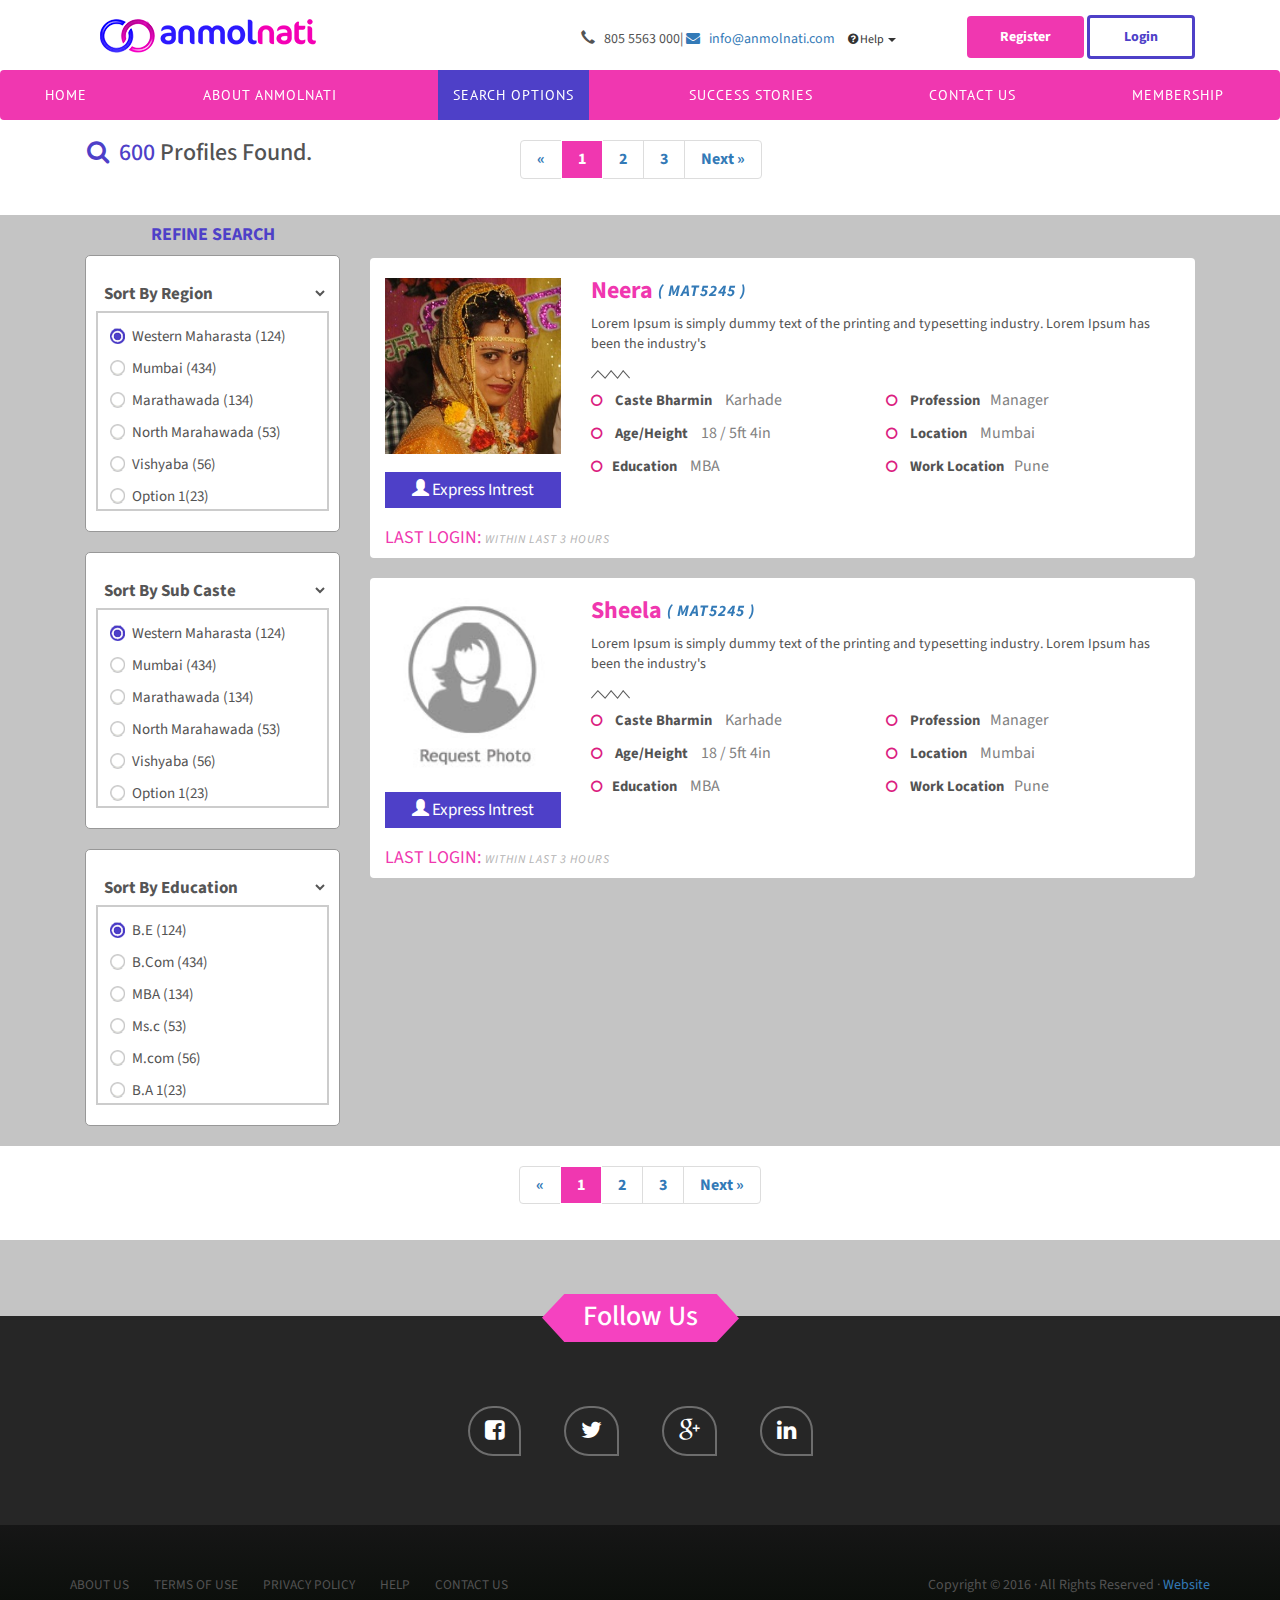
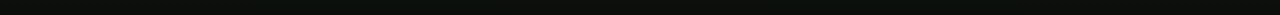
<file: UI/search.html>
<!DOCTYPE html>
<!-- front-end developed by Anil Sonawane : 2018 , anilrsonawane@gmail.com-->
<html lang="en">
<head>
<meta charset="utf-8">
<meta http-equiv="X-UA-Compatible" content="IE=edge">
<meta name="viewport" content="width=device-width, initial-scale=1">
<title>Search | anmolnati</title>

<!-- Bootstrap -->
<link href="css/bootstrap.css" rel="stylesheet">

<link href="css/custom.css" rel="stylesheet" type="text/css">
<link href="css/search.css" rel="stylesheet" type="text/css">

<link href="css/font-awesome/css/font-awesome.min.css" rel="stylesheet" type="text/css">
<link href="css/jquery.bxslider.css" rel="stylesheet" type="text/css">
<link href="css/media_queries.css" rel="stylesheet" type="text/css">
<link href="css/animate.css" rel="stylesheet" type="text/css">
<link href="css/Hover-master/css/hover-min.css" rel="stylesheet" type="text/css">
<link href='https://fonts.googleapis.com/css?family=Source+Sans+Pro:400,700' rel='stylesheet' type='text/css'>
<link href="https://fonts.googleapis.com/css?family=PT+Sans" rel="stylesheet">
</head>
<body>
<div class="container">
	<div class="topbar">
    <div class="topbar-wrapper">
    	<div class="logo pull-left"> 
        <img src="images/logo.png" alt="">
        </div>
        <div class="topMid">
              <span><i aria-hidden="true" class="glyphicon glyphicon-earphone"></i> &nbsp; 805 5563 000</span>|
              <span><a href="mailto:info@mangalashtak.com"><i class="fa fa-envelope"></i> &nbsp; info@anmolnati.com</a></span>
		  <div class="btn-group">
				  <button type="button" class="btn btn-sm btn-default dropdown-toggle help-btn" data-toggle="dropdown" aria-haspopup="true" aria-expanded="false"><i class="fa fa-question-circle"></i> Help &nbsp;<span class="caret"></span></button>
				  <ul class="dropdown-menu">
				    <li role="presentation"><a href="#">First Link</a></li>
                    <li role="presentation"><a href="#">Second Link</a></li>
		    </ul>
		  </div>
        </div>
            <div class="topRight pull-right" style="float:left">
            <a href="registration.html" class="btn btn-default login-btn">Register</a>
            <a href="javascript:;" data-toggle="modal" data-target="#myLoginModal" class="btn btn-default reg-btn">Login</a>
    		</div>
	</div>
    </div>
</div>
<nav class="navbar navbar-default">
  <div class="container-fluid">
    <!-- Brand and toggle get grouped for better mobile display -->
    <div class="navbar-header">

    <div class="mobile-btn" style="float:left">
            <a href="registration.html" class="btn btn-default login-btn">Register</a>
            <a href="javascript:;" data-toggle="modal" data-target="#myLoginModal" class="btn btn-default reg-btn">Login</a>
    </div>
      <button type="button" class="navbar-toggle collapsed" data-toggle="collapse" data-target="#defaultNavbar1"><span class="sr-only">Toggle navigation</span><span class="icon-bar"></span><span class="icon-bar"></span><span class="icon-bar"></span></button>
    <!-- Collect the nav links, forms, and other content for toggling -->
    <div class="collapse navbar-collapse" id="defaultNavbar1">
      <ul class="nav navbar-nav">
        <li class="remove-left-padding"><a href="index.html" class="hvr-underline-from-center">HOME</a></li>
        <li><a href="about.html" class="hvr-underline-from-center">ABOUT ANMOLNATI</a></li>
        <li class="active"><a href="search.html" class="hvr-underline-from-center">SEARCH OPTIONS</a></li>
        <li><a href="successstories.html" class="hvr-underline-from-center">SUCCESS STORIES</a></li>
        <li><a href="contact.html" class="hvr-underline-from-center">CONTACT US</a></li>
        <li class="remove-right-padding"><a href="membership.html" class="hvr-underline-from-center">MEMBERSHIP</a></li>
      </ul>
    </div>
    <!-- /.navbar-collapse --> 
  </div>
  </div>
  <!-- /.container-fluid --> 
</nav>

<section class="search-sec">
<div class="top-header">
	<div class="container">
    	<div class="row">
        	<h3 class="pull-left"> <span><i class="fa fa-search" aria-hidden="true"></i>&nbsp; 600 </span>Profiles Found.</h3>
            <div class="pag">
            
           	  <nav>
              <center>
            	  <!-- Add class .pagination-lg for larger blocks or .pagination-sm for smaller blocks-->
            	  <ul class="pagination pagi">
            	    <li><a href="#" aria-label="Previous"><span aria-hidden="true">&laquo;</span></a></li>
            	    <li class="active"><a href="#">1</a></li>
            	    <li><a href="#">2</a></li>
            	    <li><a href="#">3</a></li>
            	    <li><a href="#" aria-label="Next"> Next <span aria-hidden="true">&raquo;</span></a></li>
          	    </ul>
                </center>
          	  </nav>
              
            </div>
        </div>
	</div>
</div>   


<div class="search-page-content">
<div class="container"> 
	<div class="col-md-3 col-lg-3">
    <!-- first search option box-->
    <center><h4>REFINE SEARCH</h4></center>
    <div class="wrapper">
    <select class="form-control">
        	<option>Sort By Region</option>
            <option>Sort By xx</option>
            <option>Sort By zz</option>
            <option>Sort By yy</option>
        </select>
    	<div class="by-region">
        
        <table>
<tr>
<td><input type="radio" name="first" id="radio1" class="css-checkbox" checked="checked"/><label for="radio1" class="css-label radGroup1">Western Maharasta (124)</label>
</td>
</tr>
<tr>
<td><input type="radio" name="first" id="radio2" class="css-checkbox"/><label for="radio2" class="css-label radGroup1">Mumbai (434)</label></td>
</tr>
<tr>
<td><input type="radio" name="first" id="radio3" class="css-checkbox"/><label for="radio3" class="css-label radGroup1">Marathawada (134)</label></td>
</tr>
<tr>
<td><input type="radio" name="first" id="radio4" class="css-checkbox" /><label for="radio4" class="css-label radGroup1">North Marahawada (53)</label></td>
</tr>
<tr>
<td><input type="radio" name="first" id="radio5" class="css-checkbox" /><label for="radio5" class="css-label radGroup1"> Vishyaba (56)</label></td>
</tr>
<tr>
<td><input type="radio" name="first" id="radio6" class="css-checkbox" /><label for="radio6" class="css-label radGroup1"> Option 1(23)</label></td>
</tr>
<tr>
<td><input type="radio" name="first" id="radio7" class="css-checkbox" /><label for="radio7" class="css-label radGroup1"> Option 2 (5)</label></td>
</tr>

</table>
		</div>
    </div>
    <!-- second search option box-->
    <div class="wrapper">
    <select class="form-control">
        	<option>Sort By Sub Caste</option>
            <option>Sort By xx</option>
            <option>Sort By zz</option>
            <option>Sort By yy</option>
        </select>
    	<div class="by-region">
        
        <table>
<tr>
<td><input type="radio" name="second" id="radio9" class="css-checkbox" checked="checked"/><label for="radio9" class="css-label radGroup1">Western Maharasta (124)</label>
</td>
</tr>
<tr>
<td><input type="radio" name="second" id="radio10" class="css-checkbox"/><label for="radio10" class="css-label radGroup1">Mumbai (434)</label></td>
</tr>
<tr>
<td><input type="radio" name="second" id="radio11" class="css-checkbox"/><label for="radio11" class="css-label radGroup1">Marathawada (134)</label></td>
</tr>
<tr>
<td><input type="radio" name="second" id="radio12" class="css-checkbox" /><label for="radio12" class="css-label radGroup1">North Marahawada (53)</label></td>
</tr>
<tr>
<td><input type="radio" name="second" id="radio13" class="css-checkbox" /><label for="radio13" class="css-label radGroup1"> Vishyaba (56)</label></td>
</tr>
<tr>
<td><input type="radio" name="second" id="radio14" class="css-checkbox" /><label for="radio14" class="css-label radGroup1"> Option 1(23)</label></td>
</tr>
<tr>
<td><input type="radio" name="second" id="radio15" class="css-checkbox" /><label for="radio15" class="css-label radGroup1"> Option 2 (5)</label></td>
</tr>

</table>
		</div>
    </div>
    
    <!-- 3rd search option box-->
    <div class="wrapper">
    <select class="form-control">
        	<option>Sort By Education</option>
            <option>Sort By xx</option>
            <option>Sort By zz</option>
            <option>Sort By yy</option>
        </select>
    	<div class="by-region">
        
        <table>
<tr>
<td><input type="radio" name="third" id="radio16" class="css-checkbox" checked="checked"/><label for="radio16" class="css-label radGroup1">B.E (124)</label>
</td>
</tr>
<tr>
<td><input type="radio" name="third" id="radio17" class="css-checkbox"/><label for="radio17" class="css-label radGroup1">B.Com (434)</label></td>
</tr>
<tr>
<td><input type="radio" name="third" id="radio18" class="css-checkbox"/><label for="radio18" class="css-label radGroup1">MBA (134)</label></td>
</tr>
<tr>
<td><input type="radio" name="third" id="radio19" class="css-checkbox" /><label for="radio19" class="css-label radGroup1">Ms.c (53)</label></td>
</tr>
<tr>
<td><input type="radio" name="third" id="radio20" class="css-checkbox" /><label for="radio20" class="css-label radGroup1">M.com (56)</label></td>
</tr>
<tr>
<td><input type="radio" name="third" id="radio21" class="css-checkbox" /><label for="radio21" class="css-label radGroup1">B.A 1(23)</label></td>
</tr>
<tr>
<td><input type="radio" name="third" id="radio22" class="css-checkbox" /><label for="radio22" class="css-label radGroup1"> Option 2 (5)</label></td>
</tr>

</table>
		</div>
    </div>
    
    </div>

    <!-- right side - search result -->
    	<div class="profile-box col-xs-9 col-sm-9 col-md-9 col-lg-9 ">
        <!-- start of one profile section ; from here to end div tag need to be repeated when generating results -->
        	<div class="wrapper2">
            	<div class="col-xm-3 col-sm-3 col-md-3 col-lg-3">
                	<div class="profile-image">
                    	<a href=""><img src="images/success-stories/success3.jpg" alt="" class="img-responsive"></a>
                        <div class="blue-line">
                        	<center><button class="btn btn-primary"><i class="glyphicon glyphicon-user" aria-hidden="true"></i> Express Intrest</button></center>
                        </div>
                    </div>
                </div>
                <div class="col-xm-9 col-sm-9 col-md-9 col-lg-9">
                	<h3>Neera <span class="hvr-grow"><a href="#">( MAT5245 )</a> </span></h3>
                    <p>Lorem Ipsum is simply dummy text of the printing and typesetting industry. Lorem Ipsum has been the industry's</p>
                    <div class="divider-bar"><img src="images/Shape1.png" alt=""></div>
                      <!-- info-box div class will be hidden for the mobile screen-->
                    <div class="info-box-2"> 
    	<table width="100%" border="0" cellspacing="20" cellpadding="22">
  			<tbody>
   				 <tr>
      				<td> <i class="fa fa-circle-o" aria-hidden="true"></i> Caste Bharmin  <span> Karhade</span></td>
     				 <td> <i class="fa fa-circle-o" aria-hidden="true"></i> Profession<span>Manager</span> </td>
    			</tr>
    				<tr>
      				<td> <i class="fa fa-circle-o" aria-hidden="true"></i> Age/Height <span>18 / 5ft 4in</span> </td>
     			    <td> <i class="fa fa-circle-o" aria-hidden="true"></i> Location <span>Mumbai</span> </td>
    			</tr>
                <tr>
      				<td> <i class="fa fa-circle-o" aria-hidden="true"></i>Education <span>MBA</span></td>
     			    <td> <i class="fa fa-circle-o" aria-hidden="true"></i> Work Location<span>Pune</span> </td>
    			</tr>
  			</tbody>
		</table>
        <h4>LAST LOGIN: <span>WITHIN LAST 3 HOURS </span></h4>
		</div>
        <!-- end of info-box -->
        
        <!-- info-box-mobile class div will be visible for the mobile screen-->
        <div class="info-box-2-mobile"> 
    	<table width="100%" border="0" cellspacing="20" cellpadding="22">
  			<tbody>
   				 <tr>
      				<td> <i class="fa fa-circle-o" aria-hidden="true"></i> Caste Bharmin <br><span> Karhade</span></td>
     				 <td> <i class="fa fa-circle-o" aria-hidden="true"></i> Profession<br><span>Manager</span> </td>
    			</tr>
    				<tr>
      				<td> <i class="fa fa-circle-o" aria-hidden="true"></i> Age/Height<br><span>18 / 5ft 4in</span> </td>
     			    <td> <i class="fa fa-circle-o" aria-hidden="true"></i> Location<br><span>Mumbai</span> </td>
    			</tr>
                <tr>
      				<td> <i class="fa fa-circle-o" aria-hidden="true"></i>Education<br><span>MBA</span></td>
     			    <td> <i class="fa fa-circle-o" aria-hidden="true"></i> Work Location<br><span>Pune</span> </td>
    			</tr>
  			</tbody>
		</table>
        <h4>LAST LOGIN: <span>WITHIN LAST 3 HOURS </span></h4>
		</div>
        <!-- end of info-box-mobile -->
                </div>
            </div>
            
            <!-- 2nd profile for demostration -->
            
            <!-- start of one profile section ; from here to end div tag need to be repeated when generating results -->
        	<div class="wrapper2">
            	<div class="col-xm-3 col-sm-3 col-md-3 col-lg-3">
                	<div class="profile-image">
                    	<a href="#"><img src="images/profile-images/requestPhotoG.jpg" alt="" class="img-responsive box-shadow-req-img hvr-bounce-out"></a>
                        <div class="blue-line">
                        	<center><button class="btn btn-primary"><i class="glyphicon glyphicon-user" aria-hidden="true"></i> Express Intrest</button></center>
                        </div>
                    </div>
                </div>
                <div class="col-xm-9 col-sm-9 col-md-9 col-lg-9">
                	<h3>Sheela <span class="hvr-grow"><a href="#">( MAT5245 )</a> </span></h3>
                    <p>Lorem Ipsum is simply dummy text of the printing and typesetting industry. Lorem Ipsum has been the industry's</p>
                    <div class="divider-bar"><img src="images/Shape1.png" alt=""></div>
                      <!-- info-box div class will be hidden for the mobile screen-->
                    <div class="info-box-2"> 
    	<table width="100%" border="0" cellspacing="20" cellpadding="22">
  			<tbody>
   				 <tr>
      				<td> <i class="fa fa-circle-o" aria-hidden="true"></i> Caste Bharmin  <span> Karhade</span></td>
     				 <td> <i class="fa fa-circle-o" aria-hidden="true"></i> Profession<span>Manager</span> </td>
    			</tr>
    				<tr>
      				<td> <i class="fa fa-circle-o" aria-hidden="true"></i> Age/Height <span>18 / 5ft 4in</span> </td>
     			    <td> <i class="fa fa-circle-o" aria-hidden="true"></i> Location <span>Mumbai</span> </td>
    			</tr>
                <tr>
      				<td> <i class="fa fa-circle-o" aria-hidden="true"></i>Education <span>MBA</span></td>
     			    <td> <i class="fa fa-circle-o" aria-hidden="true"></i> Work Location<span>Pune</span> </td>
    			</tr>
  			</tbody>
		</table>
        <h4>LAST LOGIN: <span>WITHIN LAST 3 HOURS </span></h4>
		</div>
        <!-- end of info-box -->
        
        <!-- info-box-mobile class div will be visible for the mobile screen-->
        <div class="info-box-2-mobile"> 
    	<table width="100%" border="0" cellspacing="20" cellpadding="22">
  			<tbody>
   				 <tr>
      				<td> <i class="fa fa-circle-o" aria-hidden="true"></i> Caste Bharmin <br><span> Karhade</span></td>
     				 <td> <i class="fa fa-circle-o" aria-hidden="true"></i> Profession<br><span>Manager</span> </td>
    			</tr>
    				<tr>
      				<td> <i class="fa fa-circle-o" aria-hidden="true"></i> Age/Height<br><span>18 / 5ft 4in</span> </td>
     			    <td> <i class="fa fa-circle-o" aria-hidden="true"></i> Location<br><span>Mumbai</span> </td>
    			</tr>
                <tr>
      				<td> <i class="fa fa-circle-o" aria-hidden="true"></i>Education<br><span>MBA</span></td>
     			    <td> <i class="fa fa-circle-o" aria-hidden="true"></i> Work Location<br><span>Pune</span> </td>
    			</tr>
  			</tbody>
		</table>
        <h4>LAST LOGIN: <span>WITHIN LAST 3 HOURS </span></h4>
		</div>
        <!-- end of info-box-mobile -->
                </div>
            </div>
        </div>

</div>
</div>

<!-- copy of pagination bar-->
<div class="top-header">
	<div class="container">
    	<div class="row">
            <div class="pag">
            
           	  <nav>
              <center>
            	  <!-- Add class .pagination-lg for larger blocks or .pagination-sm for smaller blocks-->
            	  <ul class="pagination">
            	    <li><a href="#" aria-label="Previous"><span aria-hidden="true">&laquo;</span></a></li>
            	    <li class="active"><a href="#">1</a></li>
            	    <li><a href="#">2</a></li>
                  <li><a href="#">3</a></li>
            	    <li><a href="#" aria-label="Next"> Next <span aria-hidden="true">&raquo;</span></a></li>
          	    </ul>
                </center>
          	  </nav>
              
            </div>
        </div>
	</div>
</div>   


  <!-- Login Modal -->
  <div class="modal fade" id="myLoginModal" tabindex="-1" role="dialog" aria-labelledby="myModalLabel">
    <div class="modal-dialog" role="document">
      <div class="modal-content">
        <div class="modal-header">
          <button type="button" class="close" data-dismiss="modal" aria-label="Close"><span aria-hidden="true">&times;</span></button>
          <h4 class="modal-title" id="myModalLabel">Member Login</h4>
        </div>
        <div class="modal-body clearfix">
          <p>So, Login if you're a member. if not, please register and <a href=""> become a member. </a> </p>
              <div class="loginbox col-md-7">
                <form action="" method="post" name="form1" id="form1">
                  <div class="form-group">
                      <input id="emailid" class="form-control" type="text" name="txtusername" placeholder="Email ID" required>
                  </div>
                  <div class="form-group">
                      <input id="exampleInputEmail3" class="form-control" type="password" name="txtpassword" placeholder="Password" required>
                  </div>
                  <div class="buttonWrapper clearfix">
                    <input type="submit" value="Log in" class="btn btn-default reg-btn">
                    <a href="" class="forgotlink">Forgot Password?</a>
                  </div>
                </form>
             </div>
              <div class="col-md-5">
                <div class="notmemberyet">
                  <p>Not a Member yet?</p>
                  <a href="" class="btn btn-default login-btn">Register Now! (Free)</a>
                </div>
             </div>
        </div>
        <div class="modal-footer">
          
        </div>
      </div>
    </div>
  </div>


 </section> 
  <section class="footer">
  <div class="container">
  <div class="follow-bar">
    	<div class="row"><center>
        <h6>Follow Us</h6>
        <img src="images/RoundedRectangle2.png" alt=""></center>
        </div>
    </div>
    
  <div class="row">
  </div>
  	<div class="social-links">
    <center>
    	<ul>
       	  <li><a href="#"><i class="fa fa-facebook-square" aria-hidden="true"></i></a></li>
          <li><a href="#"><i class="fa fa-twitter" aria-hidden="true"></i></a></li>
          <li><a href="#"><i class="fa fa-google-plus" aria-hidden="true"></i></a></li>
          <li><a href="#"><i class="fa fa-linkedin" aria-hidden="true"></i></a></li>
        </ul>
     </center>
    </div>
    <ul class="nav-footer pull-left">
        <li class=""><a href="#">ABOUT US</a></li>
        <li><a href="#">TERMS OF USE</a></li>
        <li><a href="#">PRIVACY POLICY</a></li>
        <li><a href="#">HELP</a></li>
        <li><a href="#">CONTACT US</a></li>
      </ul>
      <p class="pull-right copy-right">Copyright &copy; 2016 &middot; All Rights Reserved &middot; <a href="http://azure.dulan.com/" > Website</a></p>
  </div>
  <div class="mobile-copy-right row">
  	<p>Copyright &copy; 2016 &middot; All Rights Reserved &middot; <a href="http://azure.dulan.com/" > Website</a></p>
  </div>
  </section>

<!-- jQuery (necessary for Bootstrap's JavaScript plugins) --> 
<script src="js/jquery-1.11.3.min.js"></script>
<script src="js/jquery.fitvids.js"></script>
<script src="js/jquery.bxslider.min.js"></script>
<script src="js/jquery.easing.1.3.js"></script>
<!-- Include all compiled plugins (below), or include individual files as needed --> 
<script src="js/bootstrap.js"></script>
<script src="js/custom.js"></script>
</body>
</html>
</file>
<file: UI/css/custom.css>
@charset "utf-8";
html{
	    overflow-x: hidden;
}
body{
	font-family: 'Source Sans Pro', sans-serif;
	font-weight:400;
	color:#535353;
}
.pink-color-font{
	color:#e709a4;
}
.blue-color-font{
	color:#2c19ff;
}
.btn {
    border-radius: 4px !important;
}
.btn:focus {
    color: #ffffff;
    text-decoration: none;
}
.navbar-default .navbar-toggle .icon-bar {
    background-color: #4e40c8;
}
.navbar-default .navbar-toggle .icon-bar {
    background-color: transparent !important;
	border: #4738fd solid 2px !important;
}
.navbar-default .navbar-toggle:focus, .navbar-default .navbar-toggle:hover {
    background-color: #f037b0;
}
.hvr-underline-from-center:before {
    background: #ffffff !important;
    }
.navbar-toggle {
        border: none;
}

.topbar {
    height: 70px;
    background-color: rgb(255, 255, 255);
}
.topbar-wrapper {
    padding-top: 15px;
    padding-right: 15px;
    padding-left: 15px;
}
.topMid {
    padding-left: 246px;
    padding-top: 11px;
	float:left;
}
.topRight{
	float:right;
}
.help-btn {
	background-color: transparent !important;
    border-color: transparent !important; 
	border:none;
}
.help-btn:hover , .help-btn:focus{
	color:#000 !important;
}
.btn-group.open .dropdown-toggle {
    -webkit-box-shadow:none;
    box-shadow:none;
}
.btn:hover, .btn:focus {
    color: rgb(78, 64, 200);

}
.btn-default.focus, .btn-default:focus {
    background-color: transparent;
}
.mobile-btn{
		display:none;
	}
.login-btn {
    color: rgb(255, 255, 255);
    background-color: rgb(240, 55, 176);
    padding: 8px 30px;
    border-width: 3px !important;
    border-style: solid !important;
    border-color: rgb(240, 55, 176) !important;
	font-weight:bold;
}
.login-btn:hover {
    color: rgb(255, 255, 255);
    background-color: rgb(223, 73, 180);
    border-color: rgb(223, 73, 180);
	transition: all 0.4s ease-in-out;
}
.reg-btn {
    color: rgb(78, 64, 200);
    background-color: transparent;
    padding: 9px 34px;
    border-width: 3px !important;
    border-style: solid !important;
    border-color: rgb(78, 64, 200) !important;
	font-weight:bold;
}
.reg-btn:hover {
    color: rgb(255, 255, 255);
    background-color: rgb(78, 64, 200);
    border-color: rgb(78, 64, 200);
	transition: all 0.4s ease-in-out;
}

.navbar-fixed-top {
    top: 70px;
	transition: all 0.5s ease-in-out;
}
.navbar-default {
    background-color: rgb(240, 55, 176);
	border:none;
}
.navbar-default .navbar-nav > .active > a, .navbar-default .navbar-nav > .active > a:focus, .navbar-default .navbar-nav > .active > a:hover {
    color: rgb(255, 255, 255);
    background-color: rgb(78, 64, 200);
}
.navbar-default .navbar-nav > li > a {
    color: rgb(255, 255, 255);
	font-family: 'PT Sans', sans-serif;
letter-spacing: 1px;
	font-weight:normal;
}
.navbar-nav li a {
    font-weight: bold;
}
.navbar-nav li {
    padding-left: 42.9px;
    padding-right: 42.9px;
}
.remove-left-padding{
	padding-left:0px !important;
}
.remove-right-padding{
	padding-right:0px !important;
}
.navbar {
    margin-bottom: 0px;
}
.navbar-top-remove {
    top: 0px !important;
    transition: all 0.5s ease-in-out;
}
.navbar-fixed-top {
    top: 70px;
}

.welcome {
    background-image: url(../images/bannerBG.jpg);
    text-align: center;
    height: 640px;
    background-size:cover;
	background-position-x: 0px;
    background-position-y: 40px;
    background-repeat: no-repeat;
}
.banner{
	padding-top:220px;
}
.banner h3{
	color:#fff;
	font-size:44pt;
	font-weight:normal;
	letter-spacing:1px;
}
.banner h3 span{
	font-weight:bold;
}
.btn-learnMore{
	margin-top:15px;
	background-color:transparent;
	border: #FFFFFF solid 2px !important;	
	color:#fff;
}
.btn-learnMore:hover{
	background-color:#fff;
	color:#000 !important;
	border: #000 solid 2px !important;
	transition: all 0.4s ease-in-out;
}

/* search form */
.searchForm{
	background-color: #2c19ff;
    bottom: 71px;
    position: relative;
	padding-left:30px;
	padding-right:30px;
	border-radius: 10px;
}
ul {
    list-style: none;
    padding: 0;
    margin: 0;
}
.findMatchesForm ul {
    padding: 30px 0;
}
.searchForm label {
    padding-right: 10px;
    font-size: 16px;
    margin: 0;
    color: #fff;
    display: block;
    margin-bottom: 10px;
	font-weight:400;
	font-family: 'Montserrat', sans-serif;
}
.searchForm span {
    display: block;
    position: relative;
}
.searchForm .ageSection span {
    width: 40%;
    display: inline-block;
}
.searchForm .ageSection .age {
    width: 100%;
}
.searchForm select {
    background: transparent url(../images/dropdown_arrow_white.png) right 10px no-repeat;
    padding: 5px 40px 5px 5px;
    border: solid 1px #ccc;
    border-radius: 3px;
    appearance: none;
    -moz-appearance: none;
    -webkit-appearance: none;
    -o-appearance: none;
    height: 36px;
    transition: all 0.3s ease-in-out;
    cursor: pointer;
    width: 100%;
	color:#fff;
	font-weight:400;
	font-family: 'Montserrat', sans-serif;
}
.searchForm .ageSection .to {
    display: inline-block;
    padding: 0;
    margin: 0 10px;
}
option {
	background-color:#2c19ff;
    font-weight: normal;
    display: block;
    white-space: pre;
    min-height: 1.2em;
    padding: 0px 2px 1px;
}
.searchForm .searchbutton{
	padding-left:20px;
}
.btn-search{
	color: #fff;
    background-color: #e709a4;
    border-color: #e709a4;
	width:164px;
	height: 37px;
}
.btn-search:hover{
	color: #2c19ff;
    background-color: #E032B4;
	transition: all 0.4s ease-in-out;
}
.btn{
	border: 0px solid transparent;
    border-radius: 0px;
}
.search-bot{
margin-top: -20px;
}
.search-bot ul{
	padding-top: 0px;
}
.search-bot li{
	margin-left: 50px;
    margin-right: 50px;
	display:inline;
}
.search-bot ul li img{
	width:37px;
}
/*search media queries */
@media screen and (max-width: 1200px){
.searchForm ul li {
    margin-bottom: 20px;
}
.searchForm ul li {
    width: 48%;
}
.searchForm ul li {
    display: inline-block;
}
.searchForm ul li {
    margin-bottom: 20px;
}
}
@media screen and (max-width: 967px){
.findMatchesForm ul li {
    width: 100%;
}
}

@media screen and (max-width: 767px){
.searchForm ul li {
    width: 100%;
}
}
@media screen and (max-width: 480px){
.searchForm ul li {
    width: 100%;
}}


@media screen and (max-width: 967px){
.searchForm .ageSection span {
    width: 42%;
}}
@media screen and (max-width: 1200px){
.searchForm .ageSection span {
    width: 44%;
}}


/*find your match section*/
.benefits-bar{
	position: relative;
    top: 14px;
}
.benefits-bar h6{
	letter-spacing:1px;
	font-size:9pt;
	color:#ef4ab6;
	font-weight:700;
	position:relative;
	top:31px;
}
.benefits-bar .row{
	margin-right: 0px;
    margin-left: 0px;
}
.steps{
	padding-bottom: 34px;
background: rgba(255,255,255,1);
background: -moz-linear-gradient(top, rgba(255,255,255,1) 0%, rgba(237,237,237,1) 0%, rgba(255,255,255,1) 11%, rgba(255,255,255,1) 100%);
background: -webkit-gradient(left top, left bottom, color-stop(0%, rgba(255,255,255,1)), color-stop(0%, rgba(237,237,237,1)), color-stop(11%, rgba(255,255,255,1)), color-stop(100%, rgba(255,255,255,1)));
background: -webkit-linear-gradient(top, rgba(255,255,255,1) 0%, rgba(237,237,237,1) 0%, rgba(255,255,255,1) 11%, rgba(255,255,255,1) 100%);
background: -o-linear-gradient(top, rgba(255,255,255,1) 0%, rgba(237,237,237,1) 0%, rgba(255,255,255,1) 11%, rgba(255,255,255,1) 100%);
background: -ms-linear-gradient(top, rgba(255,255,255,1) 0%, rgba(237,237,237,1) 0%, rgba(255,255,255,1) 11%, rgba(255,255,255,1) 100%);
background: linear-gradient(to bottom, rgba(255,255,255,1) 0%, rgba(237,237,237,1) 0%, rgba(255,255,255,1) 11%, rgba(255,255,255,1) 100%);
filter: progid:DXImageTransform.Microsoft.gradient( startColorstr='#ffffff', endColorstr='#ffffff', GradientType=0 );
}
.our_services{
	text-align:center;
}
.section_title{
	text-align:center;
	font-family: 'Montserrat', sans-serif;
	padding-top: 60px;
}
.section_desc{
	text-align:center;
	font-size: 18px;
    line-height: 24px;
    padding-bottom:20px;
	
}
.innerBox h2{
	text-align:center;
	font-family: 'Montserrat', sans-serif;
	font-size:17pt;
}
.services{
	width: 150px;
    height: 150px;
    text-align: center;
    margin: 0 auto;
    color: #fff;
    position: relative;
    transition: all 0.3s ease-in-out;
    background-color: transparent;
	
	border-top-right-radius: 12em;
    left: 0em;
    top: 0em;
	border-top-left-radius: 12em;
    left: 0em;
    top: 0em;
	border-bottom-left-radius: 12em;
    left: 0em;
    top: 0em;
	border: rgba(78, 64, 200, 0.59) 6px solid;
}
.services i {
    font-size: 62px;
    position: absolute;
    left: 0;
    right: 0;
    margin: 0 auto;
    top: 31%;
    transition: all 0.2s ease-in-out;
    padding-left: 2.5px;
	
}
.pink-icon{
	color: #D822AF;
}
.blue-icon{
	color:#1E44AB;
}
.pink-border{
	border: rgba(216,34,175,0.59) 6px solid;
}

@media screen and (max-width: 967px){
.section_desc{
    max-width: 300px;
    margin: 0 auto 20px;
    min-height: auto;
}}
@media screen and (max-width: 967px){
.innerBox {
    margin-bottom: 40px;
}}

/*about section */
.about{
	padding-top:50px;
	padding-bottom:50px;
	background-color:#f2f2f2;
}
.about-heading h2{
	font-size:26pt;
}
.about h3{
padding-bottom:6px;
}
.about p{
	line-height: 1.7;
}
.about-video{
	padding-top: 24px;
}

/* Success Stories */
.succes-stories{
	padding-bottom:120px;
}
.slide h3{
	color:#f526ba;
}
/*footer */
.footer{
	padding-top:40px;
	padding-bottom:10px;
	
background: #262626; /* Old browsers */
background: -moz-linear-gradient(top,  #262626 70%, #262626 70%, #161616 70%, #0a0e0a 100%, #0a0809 100%, #0a0e0a 100%); /* FF3.6-15 */
background: -webkit-linear-gradient(top,  #262626 70%,#262626 70%,#161616 70%,#0a0e0a 100%,#0a0809 100%,#0a0e0a 100%); /* Chrome10-25,Safari5.1-6 */
background: linear-gradient(to bottom,  #262626 70%,#262626 70%,#161616 70%,#0a0e0a 100%,#0a0809 100%,#0a0e0a 100%); /* W3C, IE10+, FF16+, Chrome26+, Opera12+, Safari7+ */
filter: progid:DXImageTransform.Microsoft.gradient( startColorstr='#262626', endColorstr='#0a0e0a',GradientType=0 ); /* IE6-9 */

	
}
.social-links{
	position: relative;
    margin-bottom: 37px;
    bottom: 40px;
	}
.social-links ul li{
	display: inline;
	padding:20px;
	width:20px;
}
.social-links ul li a {
	font-size:17pt;
	color:#fff;
	padding: 7px 15px;
	border-top-right-radius: 12em;
    left: 0em;
    top: 0em;
	border-top-left-radius: 12em;
    left: 0em;
    top: 0em;
	border-bottom-left-radius: 12em;
    left: 0em;
    top: 0em;
	border: rgba(160, 160, 160, 0.59) 2px solid;
}
.nav-footer li a {
	color:#535353;
	font-size:10pt;
}
.nav-footer li{
	display:inline-block;
	padding-right:22px;
	padding-top:50px;
}
.follow-us{
	color:#DBDBDB;
	padding-bottom:23px;
}
.copy-right{
	padding-top: 50px;
}
.mobile-copy-right p{
	display:none;
}
.mobile-copy-right{
	margin-right: 0px;
    margin-left: 0px;
}
.follow-bar{
	    position: relative;
    bottom: 113px;
}
.follow-bar h6{
	position: relative;
    top: 48px;
    font-size: 21pt;
    color: #fff;
}
</file>
<file: UI/css/about.css>
.about-banner{
	background-image:url(../images/about-banner.jpg);
	background-position:center;
	background-size:100%;
	background-position-y: -273px;
	background-repeat: no-repeat;
}
.about-banner .row{
	padding:80px 0px 80px 0px;
}
.about-banner h2{
	color:#fff;
	font-weight:normal;
	font-size:31pt;
}
.about-banner h2 span{
	color:#fff;
	font-weight:bold;
	font-size:31pt;
}
.about-text{
	padding: 20px 0px 190px 0px;
}
.about-text span{
	color:#f037b0;
}
.about-text h2{
	color:#4e40c8;
}
.divider-img{
	padding:10px 0px 10px 0px;
}
.about-video{
	padding-bottom:20px;
}
p{
	font-family: 'Montserrat', sans-serif;
}
.row {
    margin-right: 0px;
    margin-left: 0px;
}
</file>
<file: UI/css/media_queries.css>
.partner-ref-m , .family-d-m , .physical-m , .basic-info-m , .info-box-2-mobile{
	display:none;
}

@media screen and (max-width: 1199px){ /*desktop
	/* navbar */
	.navbar-default .navbar-nav > li > a {
    font-size: 14px;
}
.navbar-nav li {
    padding-left: 23.2px;
    padding-right: 23.2px;
}
.login-btn {
    padding: 6px 18px;
}
.reg-btn {
    padding: 6px 23px;
}
.topMid {
    padding-left: 83px;
}
/* welcome banner section */
.banner h3 {	
    font-size: 24pt;
}
.blue-line button {
    font-size: 15px;
    }
    .wrapper2 h4 {
    right: 168px;
}

}

@media screen and (max-width: 991px){
	/* navbar */
	.navbar-default .navbar-nav > li > a {
    font-size:9pt;
}
.navbar-nav li {
    padding-left: 5px;
    padding-right: 9px;
}
.login-btn {
    padding: 4px 10px;
}
.reg-btn {
    padding: 4px 15px;
}
.topMid {
    padding-left: 10px;
}
.topMid , .topMid a , .topMid button {
	font-size:7pt;
}
.nav-footer li a {
    font-size: 7pt;
}
.nav-footer li {
    padding-right: 15px;
}
.copy-right {
    font-size: 7.4pt;
    padding-top: 56px;
}
.welcome {
	background-position-x: -87px;
}
}
@media (min-width: 768px){
.modal-dialog {
    margin: 150px auto;
}
}

@media screen and (max-width: 767px){
	.navbar-default .navbar-collapse, .navbar-default .navbar-form {
    border-color: #f037b0;
    padding-right: 197px;
}
.wrapper2 h4 {
    padding-top: 0px;
    position: relative;
    right: 0px;
    }
.wrapper2 h3 {
    margin-top: 19px;
    }
.modal-dialog {
    margin: 100px 10px;
}
.remove-left-padding {
    padding-left: 13px !important;
}
.topMid , .topMid a , .topMid button {
	font-size:9pt;
}
.topMid {
    padding-left: 20px;
}
	.mobile-btn{
		display:block;
		padding-top:8px;
		margin-left: 35%;
	}
	.topRight{
		display:none;
	}
	.mobile-btn .login-btn{
		margin-right:5px;
		padding: 3.24px 25px;
		border-width: 3px !important;
    	border-style: solid !important;
    	border-color: rgb(255, 255, 255) !important;
	}
	.mobile-btn .reg-btn{
		margin-left:5px;
		padding: 4px 30px;

	}
	.navbar-default .navbar-collapse, .navbar-default .navbar-form {
    padding-right: 331px;
}
.pagination{
	position: static;
}
.welcome {
	background-position-x: -194px;
}
}
@media screen and (max-width: 768px){
	.welcome {
	background-position-x: -194px;
}
}
@media screen and (max-width: 667px){
.search-bot ul li {
    margin-left: 23px;
    margin-right: 23px;
}
.remove-left-padding {
    padding-left: 13px !important;
}
.navbar-default .navbar-collapse, .navbar-default .navbar-form {
    padding-right: 287px;
}
.mobile-btn {
    margin-left: 32%;
}
.topMid , .topMid a , .topMid button {
	font-size:8pt;
}
}
@media screen and (max-width: 629px){
	.topMid{
		display:none;
	}
	.remove-left-padding {
    padding-left: 13px !important;
}
	.mobile-copy-right p{
	display:block;
	padding-top: 13px;
	text-align:center;
	font-size:7pt;
}
.copy-right{
	display:none;
}
.welcome {
	background-position-x: -235px;
}
	}

@media screen and (max-width: 480px){
	.search-bot ul li{
	 margin-left: 19px;
    margin-right: 19px;
	font-size: 10pt;
	}
	.remove-left-padding {
    padding-left: 13px !important;
}
	.mobile-btn {
    margin-left: 24%;
}
.welcome {
	background-position-x: -326px;
}
}
@media screen and (max-width: 459px){
	.search-bot ul li{
	 margin-left: 17px;
    margin-right: 17px;
	font-size: 9pt;	
	}
	.remove-left-padding {
    padding-left: 13px !important;
}
	.mobile-btn {
    margin-left: 23%;
}
.navbar-default .navbar-collapse, .navbar-default .navbar-form {
    padding-right: 190px;
}
.social-links ul li a {
    font-size: 13pt;
}}
@media screen and (max-width: 435px){
	.remove-left-padding {
    padding-left: 13px !important;
}
.logo img {
    padding-left: 69px;
}
.social-links ul li a {
    font-size: 9pt;
}
.nav-footer li {
    padding-right: 9px;
}
.nav-footer {
    padding-left: 58px;
}
}

@media screen and (max-width: 414px){ /*iPhone 6 Plus */
	.mobile-btn {
    margin-left: 19%;
}
	.navbar-default .navbar-collapse, .navbar-default .navbar-form {
    padding-right: 172px;
}
.logo img {
    padding-left: 56px;
}
.nav-footer{
	    padding-left: 55px;
}
.welcome {
	background-position-x: -360px;
}
}
@media screen and (max-width: 410px){
	.mobile-btn {
    margin-left: 20%;
}
.navbar-default .navbar-collapse, .navbar-default .navbar-form {
    padding-right: 165px;
}
.remove-left-padding {
    padding-left: 13px !important;
}
}
@media screen and (max-width: 400px){
	.social-links ul li a {
    font-size: 11pt;
}
.social-links ul li {
    padding: 10px;
}
}
@media screen and (max-width: 375px){ /*iPhone 6 */
		.search-bot ul li{
	margin-left: 11px;
    margin-right: 11px;
	font-size: 9pt;
	}
	.remove-left-padding {
    padding-left: 13px !important;
}
	.mobile-btn {
    margin-left: 15%;
}
.logo img {
    padding-left: 38px;
}
	.navbar-default .navbar-collapse, .navbar-default .navbar-form {
    padding-right: 152px;
}
.nav-footer {
    padding-left: 38px;
}
.welcome {
	background-position-x: -380px;
}
}

@media screen and (max-width: 360px){ /*note 3 */
		.search-bot ul li{
	margin-left: 8px;
    margin-right: 8px;
	font-size: 9pt;
	}
	.mobile-btn {
    margin-left: 13%;
}
.navbar-default .navbar-collapse, .navbar-default .navbar-form {
    padding-right: 148px;
}
.remove-left-padding {
    padding-left: 13px !important;
}
.logo img{
	padding-left: 28px;
}
.benefits-bar h6 {
    font-size: 7pt;
	top: 28px;
}
.benefits-bar img{
	width: 273px;
}
.nav-footer {
    padding-left: 27px;
}
.welcome {
	background-position-x: -376px;
	    background-position-y: 54px;
}
}

@media screen and (max-width: 320px){ /*iPhone 5 */
		.search-bot ul li{
	margin-left: 9px;
    margin-right: 9px;
	font-size: 7pt;
	}
	.navbar-default .navbar-collapse, .navbar-default .navbar-form {
}
.remove-left-padding {
    padding-left: 13px !important;
}
.navbar-default .navbar-nav > li > a {
    font-size: 7pt;
}
.mobile-btn {
    margin-left: 3%;
}
.mobile-btn .login-btn {
    padding: 3.24px 6px;
}
.mobile-btn .reg-btn {
    padding: 4px 12px;
}
.logo img {
    padding-left: 8px;
}
.nav-footer{
	padding-left:25px;
}
.social-links ul li a {
    font-size: 8pt;
}
.social-links ul li {
    padding: 10px;
}
.nav-footer li {
    padding-right: 5px;
}
.nav-footer li a{
    font-size:5pt;
}
.nav-footer {
    padding-left: 47px;
}
.welcome {
    background-position-y: 54px;
    background-position-x: -410px;
}
}


/*Profile page */
@media screen and (max-width: 991px){
	.btn-profile-a {
    padding: 9px 20px;
	float: right;
	}
	.profile-img {
    width: 174px;
	}
	.btn-profile-b {
    padding: 9px 20px;
	}
	.profile-desc p {
    font-size: 10pt;
    padding-left: 10px;
    padding-right: 10px;
}
}
@media screen and (max-width: 767px){
	.info-box-2 table td {
    font-weight: bold;
    font-size: 10pt;
    width: 180px;
}
}
@media screen and (max-width: 629px){
	.btn-profile-a {
    padding: 7px 11px;
    float: right;
    font-size: 9pt;
}
.profile-img {
    width: 150px;
}
.btn-profile-b {
    padding: 7px 11px;
    font-size: 9pt;
}
.profile-name h3 {
    font-size: 17pt;
}
.profile-desc p {
    font-size: 10pt;
    padding-left: 10px;
    padding-right: 10px;
}
}
@media screen and (max-width: 559px){
		.btn-profile-a {
    padding: 7px 6px;
    float: right;
    font-size: 8pt;
}
.profile-img {
    width: 130px;
}
.btn-profile-b {
	float:left;
    padding: 7px 6px;
    font-size: 8pt;
}
	}
	
@media screen and (max-width: 480px){
.btn-profile-a {
    display:none;
}
.profile-img {
    width: 150px;
	position:relative;
	right:15px;
}
.btn-profile-b {
	display:none;
	
}
.mobile-btn-sec .btn-profile-a , .mobile-btn-sec .btn-profile-b{
	display:block;
	float:none;
    padding: 8px 20px;
    font-size: 9pt;
}
.mobile-btn-sec .row , .mobile-btn-sec .row{
	padding-top:10px;
	padding-bottom:5px;
	}
.profile-desc p{
	padding-bottom:10px;
}
.partner-ref-m , .family-d-m , .physical-m , .basic-info-m{
	display:block;
}
.partner-ref , .family-d , .physical , .basic-info{
	display:none;
}
.info-box-2 table td span {
    font-size: 11pt;
}
.info-sec h3 {
    font-size: 14pt;
}
}
@media screen and (max-width: 414px){
	.profile-img {
    width: 150px;
	position:relative;
	right:24px;
}
	}
@media screen and (max-width: 411px){
	.profile-img {
    width: 150px;
	position:relative;
	right:22px;
}
	}
@media screen and (max-width: 360px){
	.profile-img {
    width: 150px;
	position:relative;
	right:30px;
}
	}
@media screen and (max-width: 320px){
	.profile-img {
    width: 150px;
	position:relative;
	right:37px;
}
	}
	
/* Serach page */
@media screen and (max-width: 991px){
.profile-box {
		margin-left: 15px;
    	margin-right: 15px;
		width:auto;
	}
}
@media screen and (max-width: 767px){
.profile-box {
		height:auto;
	}
	.wrapper2{
    padding: 20px 0px 20px 0px;
    margin-bottom: 20px;
    background-color: #fff;
	height: auto;
}
}
@media screen and (max-width: 767px){
	.profile-image img {
    margin-left: 34%;
}
.blue-line{
	background: rgba(255,255,255,1);
background: -moz-linear-gradient(top, rgba(255,255,255,1) 0%, rgba(255,255,255,1) 9%, rgba(255,255,255,1) 36%, rgba(255,255,255,1) 81%, rgba(78,64,200,1) 81%, rgba(78,64,200,1) 100%);
background: -webkit-gradient(left top, left bottom, color-stop(0%, rgba(255,255,255,1)), color-stop(9%, rgba(255,255,255,1)), color-stop(36%, rgba(255,255,255,1)), color-stop(81%, rgba(255,255,255,1)), color-stop(81%, rgba(78,64,200,1)), color-stop(100%, rgba(78,64,200,1)));
background: -webkit-linear-gradient(top, rgba(255,255,255,1) 0%, rgba(255,255,255,1) 9%, rgba(255,255,255,1) 36%, rgba(255,255,255,1) 81%, rgba(78,64,200,1) 81%, rgba(78,64,200,1) 100%);
background: -o-linear-gradient(top, rgba(255,255,255,1) 0%, rgba(255,255,255,1) 9%, rgba(255,255,255,1) 36%, rgba(255,255,255,1) 81%, rgba(78,64,200,1) 81%, rgba(78,64,200,1) 100%);
background: -ms-linear-gradient(top, rgba(255,255,255,1) 0%, rgba(255,255,255,1) 9%, rgba(255,255,255,1) 36%, rgba(255,255,255,1) 81%, rgba(78,64,200,1) 81%, rgba(78,64,200,1) 100%);
background: linear-gradient(to bottom, rgba(255,255,255,1) 0%, rgba(255,255,255,1) 9%, rgba(255,255,255,1) 36%, rgba(255,255,255,1) 81%, rgba(78,64,200,1) 81%, rgba(78,64,200,1) 100%);
filter: progid:DXImageTransform.Microsoft.gradient( startColorstr='#ffffff', endColorstr='#4e40c8', GradientType=0 );
}
}
@media screen and (max-width: 629px){
	.profile-image img {
    margin-left: 32%;
}
}
@media screen and (max-width: 559px){
	.profile-image img {
    margin-left: 29%;
}
}
@media screen and (max-width: 510px){
	.info-box-2{
		display:none;
	}
	.info-box-2-mobile{
		display:block;
	}
	.pag{
		padding-left: 25%;
		float:none !important;
	}
	.top-header h3{
		padding-left: 25%;
		float:none !important;
	}
}
@media screen and (max-width: 480px){
	.profile-image img {
    margin-left: 26%;
}
.pag{
		padding-left: 21%;
		float:none !important;
	}
	.top-header h3{
		padding-left: 21%;
		float:none !important;
	}
	.pagination {
    position: static;
    margin-right: 85px;
}
	
}
@media screen and (max-width: 435px){
	.profile-image img {
    margin-left: 23%;
}
.pag{
		padding-left: 17%;
		float:none !important;
	}
	.top-header h3{
		padding-left: 17%;
		float:none !important;
	}
	.pagination {
    position: static;
    margin-right: 62px;
}
}
@media screen and (max-width: 414px){
	.profile-image img {
    margin-left: 21%;
}

	.pag{
		padding-left: 16%;
		float:none !important;
	}
	.top-header h3{
		padding-left: 16%;
		float:none !important;
	}
}
@media screen and (max-width: 375px){
	.profile-image img {
    margin-left: 15%;
}
.pag{
		padding-left: 13%;
		float:none !important;
	}
	.top-header h3{
		padding-left: 13%;
		float:none !important;
	}
	.pagination {
    margin-right: 47px;
}
}
@media screen and (max-width: 360px){
	.profile-image img {
    margin-left: 14%;
}
.pag{
		padding-left: 11%;
		float:none !important;
	}
	.top-header h3{
		padding-left: 11%;
		float:none !important;
	}
	.pagination {
    margin-right: 45px;
}
}
@media screen and (max-width: 320px){
	.profile-image img {
    margin-left: 6%;
}
.pag{
		padding-left: 6%;
		float:none !important;
	}
	.top-header h3{
		padding-left: 6%;
		float:none !important;
	}
	.pagination {
    margin-right: 19px;
}
}

/* about page */
@media screen and (max-width: 1920px){
	.about-banner {
		background-position-y: -420px;
	}
}
@media screen and (max-width: 1601px){
	.about-banner {
		background-position-y: -347px;
	}
}
@media screen and (max-width: 1441px){
	.about-banner {
		background-position-y: -304px;
	}
}
@media screen and (max-width: 1281px){
	.about-banner {
		background-position-y: -259px;
	}
}
@media screen and (max-width: 1025px){
	.about-banner {
		background-position-y: -195px;
	}
}
@media screen and (max-width: 991px){
	.about-banner {
		background-position-y: -193px;
	}
}
@media screen and (max-width: 768px){
	.about-banner {
		background-position-y: -122px;
}
}
@media screen and (max-width: 536px){
	.about-banner {
		background-image: url(../images/about-banner-mobile.jpg);
}
	}
@media screen and (max-width: 412px){
	.about-banner {
		background-position-y: -94px;
}
}
@media screen and (max-width: 361px){
	.about-banner {
		background-position-y: -84px;
}
}
</file>
<file: UI/css/contact.css>
.titleWrapper {
    background-color: #4e40c8;;
    padding: 10px 0;
}
.titleWrapper h1 {
    font-size: 24px;
    color: #ffffff;
    margin: 0 0 5px 0;
}
.tab-content{
	    font-size: 16px;
}
.nav-tabs {
    font-size: 16px;
}
.contact-details .contact-info{
	padding:20px 10px 63px 10px;
}
.contact-details{
    padding-bottom: 54px;
}
h5{
	font-size: 16px;
	text-decoration: underline;
}
</file>
<file: UI/css/membership.css>
.membership{
	padding-top:20px;
	padding-bottom:160px;
}
.membership h2{
	color:#4e40c8;
	font-size: 35px;
}
.membership h2 span{
	color:#df49b4;
}
.membership .container{
	padding-top:10px;
}
.membership-box{
	text-align:center;
	padding:10px 0px;
	background-color: #fafafa;
    border: solid 1px #ccc;
    box-shadow: 0 0 10px #ccc;
	margin-bottom: 20px;
}
.membership-box h1{
	padding:10px 0px;
	color:#df49b4;
	font-size:30px;
	font-weight:bold;
}
.membership-box h1 span{
	color:#4e40c8;
	font-style:italic;
}
.package{
	padding: 40px 10px;
    border-top: solid 1px #ccc;
    border-bottom: solid 1px #ccc;
    background-color: #fff;
    margin-top: 20px;
}
.package big{
	    display: block;
    font-size: 40px;
    color: #df49b4;

}
.membership-box ul{
	    text-align: left;
}
.membership ul li{
	    position: relative;
    padding: 10px 5px;
    font-size: 16px;
    padding-left: 30px;
}
.membership ul li i{
	color: #df49b4;
	font-size:18px;
}
</file>
<file: UI/css/modifyprofile.css>
#window1{display : none;}
#window2{display : none;}
#window3{display : none;}
#window4{display : none;}
#window5{display : none;}
#window6{display : none;}
#window7{display : none;}
#window8{display : none;}


#window11{display : block;}
#window12{display : block;}
#window13{display : block;}
#window14{display : block;}
#window15{display : block;}
#window16{display : block;}
#window17{display : block;}
#window18{display : block;}

.profileSectionWrapper{
	padding-bottom: 60px;
}
.profileInformation h3 {
    margin-bottom: 15px;
}
.profileInformation ul {
    border: solid 1px #b3c5d9;
    padding: 20px 15px 0;
    position: relative;
    margin-bottom: 20px;
    box-shadow: 0 3px 6px rgba(0,0,0,0.16), 0 3px 6px rgba(0,0,0,0.23);
}
.basicInfo {
    text-align: center;
}
.basicInfo {
    text-align: center;
}
.profileInformation ul li {
    width: 50%;
    float: left;
    margin-bottom: 15px;
}
.editProfileForm ul li label {
    margin: 0;
}
.profileInformation ul li label {
    width: 150px;
    float: left;
    font-weight: normal;
    color: #aaa;
    text-align: left;
    font-size: 13pt;
}
.profileInformation ul li span{
	font-size: 12pt;
	font-family: 'Source Sans Pro', sans-serif;
    font-weight: 400;
}
.editProfileForm .buttonWrapper {
    padding: 20px;
    text-align: center;
}
.editbtn:hover{
	    color: rgb(255, 255, 255);
    background-color: rgb(223, 73, 180);
    border-color: rgb(223, 73, 180);
    transition: all 0.4s ease-in-out;
}
.editbtn {
    float: right;
    padding-bottom: 5px;
    color: rgb(255, 255, 255);
    background-color: rgb(240, 55, 176);
    padding: 2px 30px;
    border-width: 3px !important;
    border-style: solid !important;
    border-color: rgb(240, 55, 176) !important;
    font-weight: bold;
}
.btn-save{
	    color: rgb(78, 64, 200);
    background-color: transparent;
    padding: 9px 34px;
    border-width: 3px !important;
    border-style: solid !important;
    border-color: rgb(78, 64, 200) !important;
    font-weight: bold;
}
.btn-save:hover{
    color: rgb(255, 255, 255);
    background-color: rgb(78, 64, 200);
    border-color: rgb(78, 64, 200);
    transition: all 0.4s ease-in-out;
}
.cancle{
	color: rgb(255, 31, 74);
    background-color: transparent;
    padding: 9px 34px;
    border-width: 3px !important;
    border-style: solid !important;
    border-color: rgb(255, 31, 74) !important;
    font-weight: bold;
}
.cancle:hover{
	color: rgb(255, 255, 255);
        background-color: rgb(255, 31, 74);
    border-color: rgb(78, 64, 200);
    transition: all 0.4s ease-in-out;
}
option {
    background-color: #ffffff;
    }
@media screen and (max-width: 480px){}
.profileInformation ul.basicInfo {
    padding-right: 5px;
}
}
@media screen and (max-width: 480px){
.profileInformation ul.basicInfo .clearfix {
    padding-right: 10px;
}
}
@media screen and (max-width: 480px){
.profileInformation ul li {
    float: none;
    width: 100%;
    overflow: hidden;
}
}
@media screen and (max-width: 390px){
.profileInformation h3 {
    font-size: 13pt;
}
}
</file>
<file: UI/css/profile.css>
@charset "utf-8";

.profile-header{
	padding-top:20px;
	padding-bottom:20px;
	background-image:url(../images/profile-background.jpg);
	background-position:center;
	background-repeat:no-repeat;
	background-size:cover;
}
.profile-header .container{
	padding-top:50px;
}
.profile-header .container .col-md-2{
	padding-top:80px;
	padding-left:0px;
}
.profile-img{
	width:191px;
	height:auto;
	
	-webkit-box-shadow: 10px 10px 5px -9px rgba(0,0,0,0.75);
-moz-box-shadow: 10px 10px 5px -9px rgba(0,0,0,0.75);
box-shadow: 10px 10px 5px -9px rgba(0,0,0,0.75);
}
.btn-profile-a{
	background-color:#f037b0;
	font-family: 'PT Sans', sans-serif;
    letter-spacing: 1px;
	font-weight: normal;
	padding:10px 40px;
	color:#fff;
	border-radius:0px;
	
	-webkit-box-shadow: 10px 10px 5px -9px rgba(0,0,0,0.75);
-moz-box-shadow: 10px 10px 5px -9px rgba(0,0,0,0.75);
box-shadow: 10px 10px 5px -9px rgba(0,0,0,0.75);
}
.btn-profile-b{
	background-color: transparent;
	border: #fff solid 2px;
	font-family: 'PT Sans', sans-serif;
    letter-spacing: 1px;
	font-weight: normal;
	padding:10px 40px;
	color:#fff;
	
	-webkit-box-shadow: 10px 10px 5px -9px rgba(0,0,0,0.75);
-moz-box-shadow: 10px 10px 5px -9px rgba(0,0,0,0.75);
box-shadow: 10px 10px 5px -9px rgba(0,0,0,0.75);
}
.btn-profile-b:hover, .btn-profile-b:focus {
    color: #000;
    text-decoration: none;
	background-color: transparent;
    border-color: #000;
	transition: all 0.4s ease-in-out;
}
.btn-profile-a:hover, .btn-profile-a:focus {
    color: #fff;
    text-decoration: none;
	background-color: #dc36a3;
	transition: all 0.4s ease-in-out;
}
.mobile-btn-sec .btn-profile-a , .mobile-btn-sec .btn-profile-b{
	display:none;
}
.profile-name h3{
	font-size:20pt;
}
.profile-desc p{
	font-size:13pt;
	font-family: 'Source Sans Pro', sans-serif;
	font-weight:400;
}
.profile-name , .profile-desc{
	text-align:center;
	color:#fff;
}
.profile-name span{
	font-size:11pt;
	font-color:#B0AFAF;
	font-style:italic;
	letter-spacing:1px;
}

/*information section */
.info-sec{
	padding-bottom:50px;
}
.info-sec h3{
	color:#f037af;
}
.info-box{
	padding:20px 20px 20px 20px;
	background: rgba(240,55,175,1);
background: -moz-linear-gradient(top, rgba(240,55,175,1) 0%, rgba(240,55,175,1) 7%, rgba(255,255,255,1) 7%, rgba(255,255,255,1) 100%);
background: -webkit-gradient(left top, left bottom, color-stop(0%, rgba(240,55,175,1)), color-stop(7%, rgba(240,55,175,1)), color-stop(7%, rgba(255,255,255,1)), color-stop(100%, rgba(255,255,255,1)));
background: -webkit-linear-gradient(top, rgba(240,55,175,1) 0%, rgba(240,55,175,1) 7%, rgba(255,255,255,1) 7%, rgba(255,255,255,1) 100%);
background: -o-linear-gradient(top, rgba(240,55,175,1) 0%, rgba(240,55,175,1) 7%, rgba(255,255,255,1) 7%, rgba(255,255,255,1) 100%);
background: -ms-linear-gradient(top, rgba(240,55,175,1) 0%, rgba(240,55,175,1) 7%, rgba(255,255,255,1) 7%, rgba(255,255,255,1) 100%);
background: linear-gradient(to bottom, rgba(240,55,175,1) 0%, rgba(240,55,175,1) 7%, rgba(255,255,255,1) 7%, rgba(255,255,255,1) 100%);
filter: progid:DXImageTransform.Microsoft.gradient( startColorstr='#f037af', endColorstr='#ffffff', GradientType=0 );

-webkit-box-shadow: 10px 14px 3px -9px rgba(173,173,173,1);
-moz-box-shadow: 10px 14px 3px -9px rgba(173,173,173,1);
box-shadow: 10px 14px 3px -9px rgba(173,173,173,1);
}
.info-box table td{
	padding-top:5px;
	padding-bottom:5px;
}
.info-box table td i {
	color:#DB1D81;
	padding-right:10px;
	font-size:10pt;
}
.info-box table td span , .info-sec p{
	font-weight:normal;
	padding-left:10px;
	color:#828282;
	font-size:12pt;
}
.info-box table td{
	font-weight:bold;
	font-size:11pt;
	width:200px;
}
</file>
<file: UI/css/registration.css>
.titleWrapper {
    background-color: #4e40c8;
    padding: 10px 0;
}
.titleWrapper h1 {
    font-size: 24px;
    color: #ffffff;
    margin: 0 0 5px 0;
}
.wrapper-reg {
    padding: 10px 0;
}
.wrapper-reg{
    padding-bottom: 54px;
}
.Ourvarious2 {
    text-align: center;
    margin-bottom: 20px;
    font-size: 40px;
    color: #f037b0;
}
.registration .heading {
    background-color: rgb(78, 64, 200);
    color: #fff;
    border-bottom: solid 1px #ccc;
}
.registration .heading {
    padding: 10px;
    font-size: 20px;
    margin-bottom: 20px;
    margin-top: 0;
}
.registration {
    box-shadow: 0 3px 6px rgba(0, 0, 0, 0.16), 0 3px 6px rgba(0, 0, 0, 0.23);
    background-color: #fff;
    border: solid 1px rgb(204, 204, 204);
}
.registration {
    width: 90%;
    margin: 0 auto;
    background-color: #fafafa;
    border: solid 1px #eee;
    margin-bottom: 20px;
}
.registration .form-group {
    padding-left: 20px;
    padding-right: 20px;
}
.registration label {
    display: block;
    margin-bottom: 5px;
    font-weight: normal;
    font-size: 16px;
}
.registration .radio-inline, .registration .checkbox-inline {
    margin: 0 10px 0 0;
    padding-top: 10px;
}

.registration .radio-inline {
    padding-left: 0;
}
.registration .radio-inline label, .registration .checkbox-inline label {
    font-size: 16px;
}
.registration .radio-inline, .registration .checkbox-inline {
    margin: 0 10px 0 0;
    padding-top: 10px;
}
.registration .radio-inline {
    padding-left: 0;
}
.radio input[type="radio"], .radio-inline input[type="radio"], .checkbox input[type="checkbox"], .checkbox-inline input[type="checkbox"] {
margin-left: 0;
}
.checkbox label {
    font-size: 16px;
    color: #28a0c5;
}
.form-control:focus {
    border-color: #f037b0;
    outline: 0;
    -webkit-box-shadow: inset 0 1px 1px rgba(0,0,0,.075), 0 0 8px rgb(240, 55, 176);
    box-shadow: inset 0 1px 1px rgba(0,0,0,.075), 0 0 8px rgba(240, 55, 176, 0.36);
}
select option {
    color: #fff;
    background-color: rgba(78, 64, 200, 0.76);
    font-size: 11pt;
}
.login-btn {
    padding: 8px 44px;
}
.buttonWrapper{
        padding-bottom: 20px;
}
</file>
<file: UI/css/search.css>
@charset "utf-8";
.temp{
	padding-bottom:50px;
}
.search-sec{
	background-color:#C4C4C4;
    padding-bottom: 76px;
}
.top-header{
	padding-bottom:10px;
	background-color:#fff;
}
.top-header .row{
	margin-right: 17px;
    margin-left: 17px;
}

.by-region{
	padding:10px 10px;
	background-color:#FFFFFF;
	border:2px solid #ccc;  
	overflow-y: scroll;
	height:200px;
}
.wrapper{
	padding:20px 10px;
	background-color:#FFFFFF;	
	border:#989898 solid 1px;
	border-radius:5px;
}
.search-page-content h4{
	font-weight:bold;
	color:#4e40c8;
}
.top-header h3 span{
	color:#4e40c8;
}

.form-control:focus {
    border-color: transparent;
    outline: 0;
    -webkit-box-shadow: none;
    box-shadow: none;
}
select {
  margin: 5px;
  width: 100% !important;
}

select.custom {
  background-image: url("data:image/svg+xml;charset=utf-8,%3Csvg%20version%3D%221.1%22%20xmlns%3D%22http%3A%2F%2Fwww.w3.org%2F2000%2Fsvg%22%20xmlns%3Axlink%3D%22http%3A%2F%2Fwww.w3.org%2F1999%2Fxlink%22%20x%3D%220px%22%20y%3D%220px%22%20fill%3D%22%23555555%22%20%0A%09%20width%3D%2224px%22%20height%3D%2224px%22%20viewBox%3D%22-261%20145.2%2024%2024%22%20style%3D%22enable-background%3Anew%20-261%20145.2%2024%2024%3B%22%20xml%3Aspace%3D%22preserve%22%3E%0A%3Cpath%20d%3D%22M-245.3%2C156.1l-3.6-6.5l-3.7%2C6.5%20M-252.7%2C159l3.7%2C6.5l3.6-6.5%22%2F%3E%0A%3C%2Fsvg%3E");
  padding-right: 25px;
  background-repeat: no-repeat;
  background-position: right center;
  -webkit-appearance: none;
  -moz-appearance: none;
  appearance: none;
}

select.custom::-ms-expand {
  display: none;
}
.form-control {
    display: block;
    width: 100%;
    height: 25px;
    padding: 0px 5px;
    font-size: 17px;
    line-height: 1.42857143;
    color: #555;
	font-weight:bold;
    background-color: #ffffff;
    background-image: none;
    border: none;
    -webkit-box-shadow:none;
    box-shadow: none;
    -webkit-transition: none;
    -o-transition: border-color ease-in-out .15s, box-shadow ease-in-out .15s;
    transition: border-color ease-in-out .15s, box-shadow ease-in-out .15s;
	position: relative;
    right: 6px;
}
.wrapper option {
	background-color:#fff;
    font-weight: normal;
    display: block;
    white-space: pre;
    min-height: 1.2em;
}
input[type=radio].css-checkbox {
							position:absolute; z-index:-1000; left:-1000px; overflow: hidden; clip: rect(0 0 0 0); height:1px; width:1px; margin:-1px; padding:0; border:0;
						}

						input[type=radio].css-checkbox + label.css-label {
							padding-left:24px;
							height:19px; 
							display:inline-block;
							line-height:19px;
							background-repeat:no-repeat;
							background-position: 0 0;
							font-size:15px;
							vertical-align:middle;
							cursor:pointer;

						}

						input[type=radio].css-checkbox:checked + label.css-label {
							background-position: 0 -19px;
						}
						label.css-label {
				background-image:url(../images/radio-btn.png);
				-webkit-touch-callout: none;
				-webkit-user-select: none;
				-khtml-user-select: none;
				-moz-user-select: none;
				-ms-user-select: none;
				user-select: none;
			}
label {
    font-weight: normal;
}

.by-region table tr td{
	padding-top:4px;
	padding-bottom:4px;
}

.flexcroll{
    scrollbar-face-color: #367CD2;
    scrollbar-shadow-color: #FFFFFF;
    scrollbar-highlight-color: #FFFFFF;
    scrollbar-3dlight-color: #FFFFFF;
    scrollbar-darkshadow-color: #FFFFFF;
    scrollbar-track-color: #FFFFFF;
    scrollbar-arrow-color: #FFFFFF;
}

.flexcroll::-webkit-scrollbar {
    width: 9px;
}
.info-box-2 table td{
	font-weight: bold;
    font-size: 11pt;
    width: 200px;
	padding-top: 5px;
    padding-bottom: 5px;
}
.info-box-2 table td i{
	    color: #DB1D81;
    padding-right: 10px;
    font-size: 10pt;
}
.info-box-2 table td span{
	font-weight: normal;
    padding-left: 10px;
    color: #828282;
    font-size: 12pt;
}
.info-box-2-mobile table td{
	font-weight: bold;
    font-size: 11pt;
    width: 200px;
	padding-top: 5px;
    padding-bottom: 5px;
}
.info-box-2-mobile table td i{
	    color: #DB1D81;
    padding-right: 10px;
    font-size: 10pt;
}
.info-box-2-mobile table td span{
	font-weight: normal;
    padding-left: 10px;
    color: #828282;
    font-size: 12pt;
}
.wrapper2{
	padding-top: 20px;
    margin-bottom: 20px;
    background-color: white;
    height: 300px;
    border-radius: 4px; 
}
.wrapper2 h3{
        margin-top: 0px;
	    color: #f037af;
		font-weight:bold;
}
.wrapper2 h3 span{
	font-size: 12pt;
    color: #000;
    font-style: italic;
    letter-spacing: 1px;
}

.wrapper2 h4{
        padding-top: 35px;
    position: relative;
    right: 206px;
	    color: #f037af;
		font-weight:normal;
}
.wrapper2 h4 span{
	font-size: 9pt;
    color: #B3B3B3;
    font-style: italic;
    letter-spacing: 1px;
}
.profile-box{
    padding-top: 30px;
    padding-bottom: 30px;
    margin-top: 13px;
    border: none;
    border-radius: 5px;
	height:auto;
}

.profile-image img {
    float: left;
    width: 176px;
}
.wrapper{
	margin-bottom:20px;
}
.blue-line{
	padding-top: 5px;
    padding-bottom: 5px;
    color: #fff;
}
.blue-line button{
    width: 100%;
    color: #fff;
    background-color: #4e40c8;
    font-size: 17px;
    border-radius: 0px !important;
    margin-top: 18px;

}
.box-shadow-req-img{
        box-shadow: 0 15px 10px #000;
}
.blue-line button:hover{
    color: #fff;
    background-color: #0e85d2;
}
.blue-line h6{
	padding-top: 169px;
    padding-bottom: 0px;
	font-size:12pt;
	letter-spacing:2px;
}
.pagi{
	position: relative;
    right: 112px;
}
.pagination > .active > a, .pagination > .active > span, .pagination > .active > a:hover, .pagination > .active > span:hover, .pagination > .active > a:focus, .pagination > .active > span:focus {
    background-color: #f037b0;
    border-color: #ffffff;
    }
.pagination > li > a, .pagination > li > span {
    font-size: 16px;
    font-weight: bold;
    padding: 7px 16px;
}
</file>
